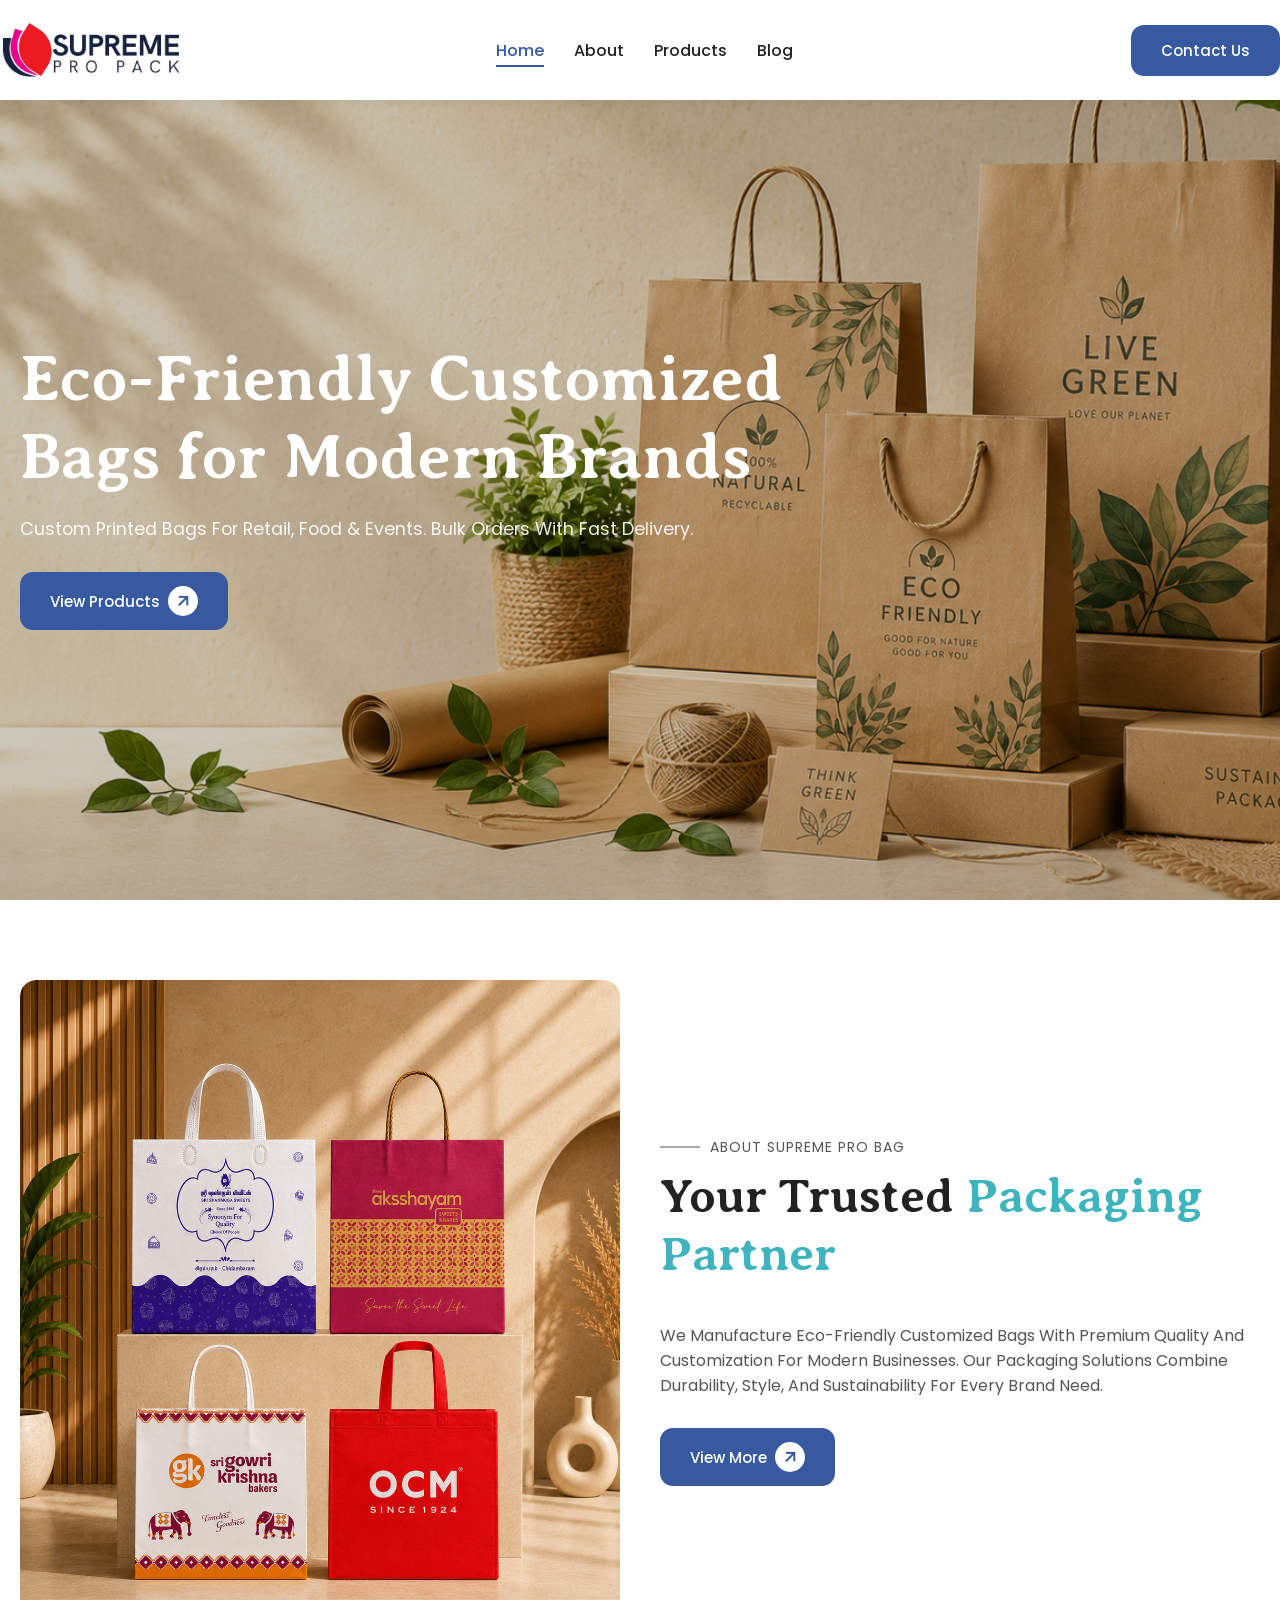
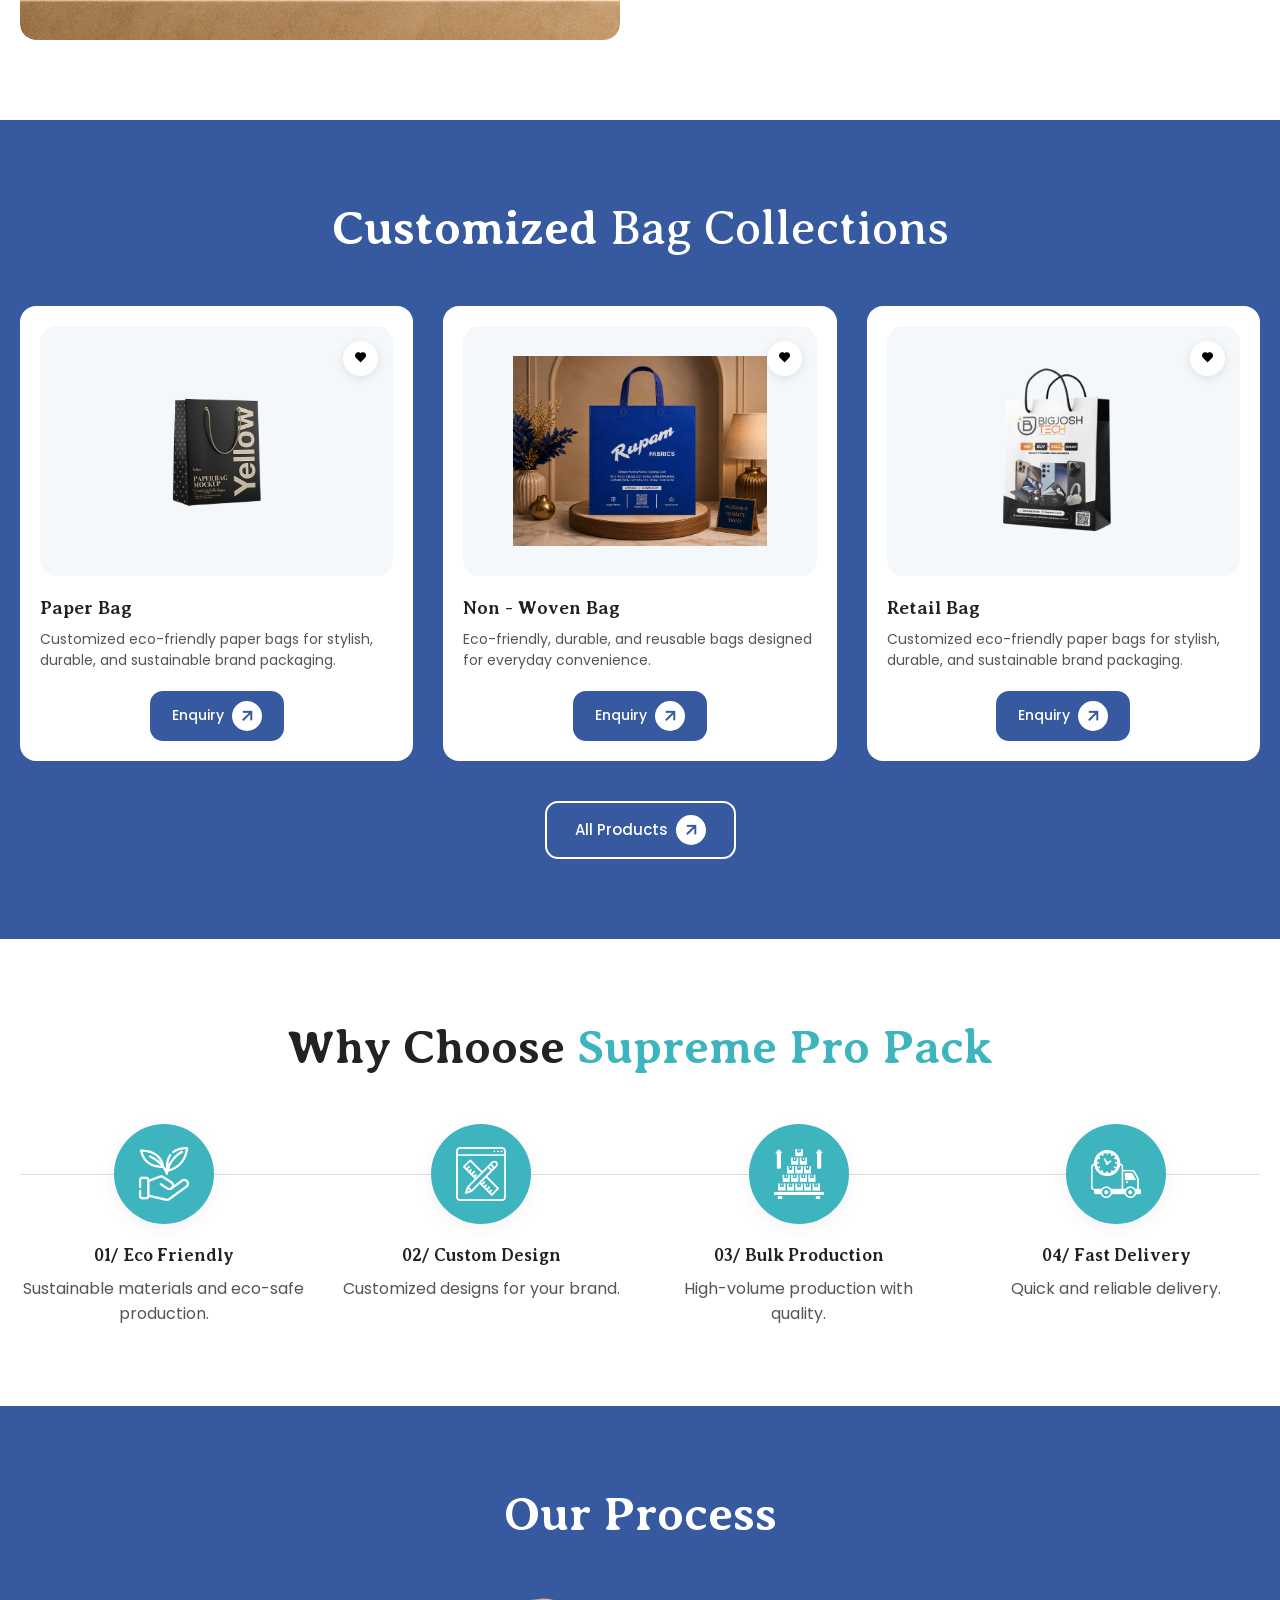
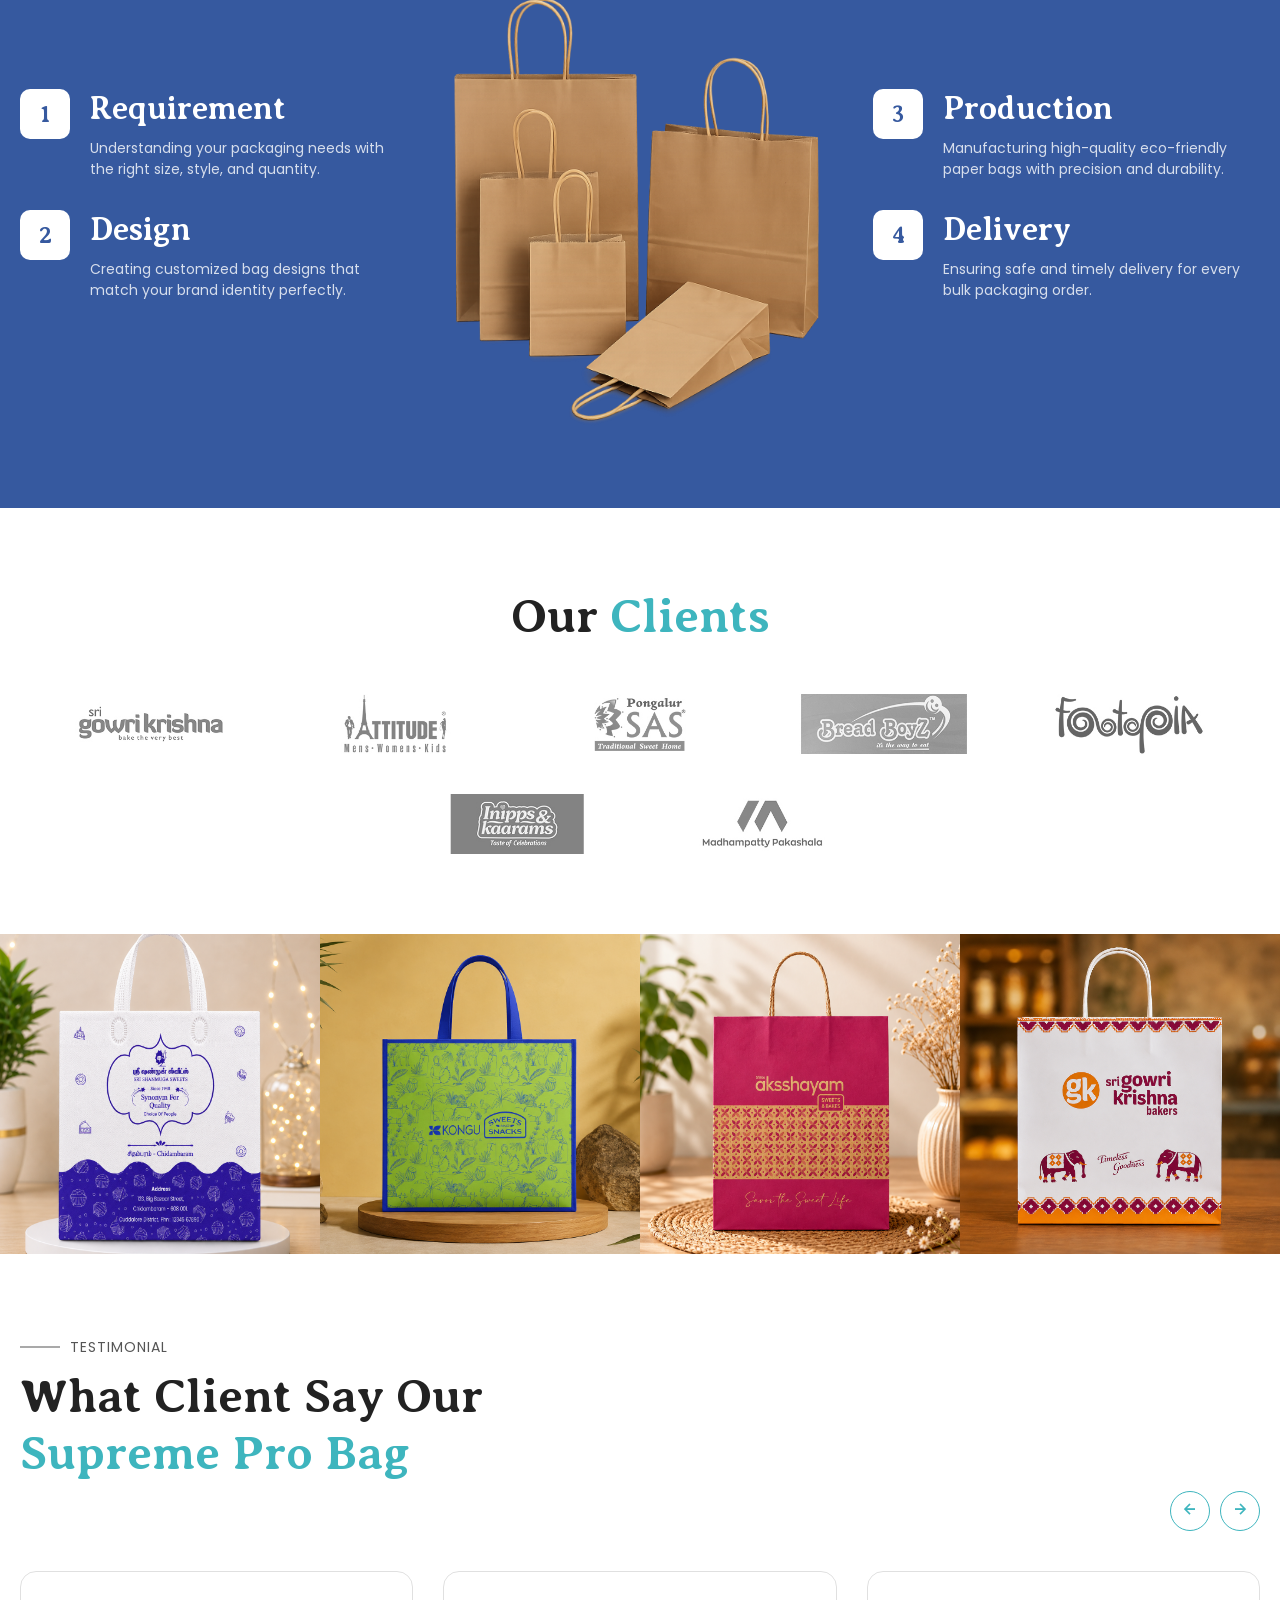
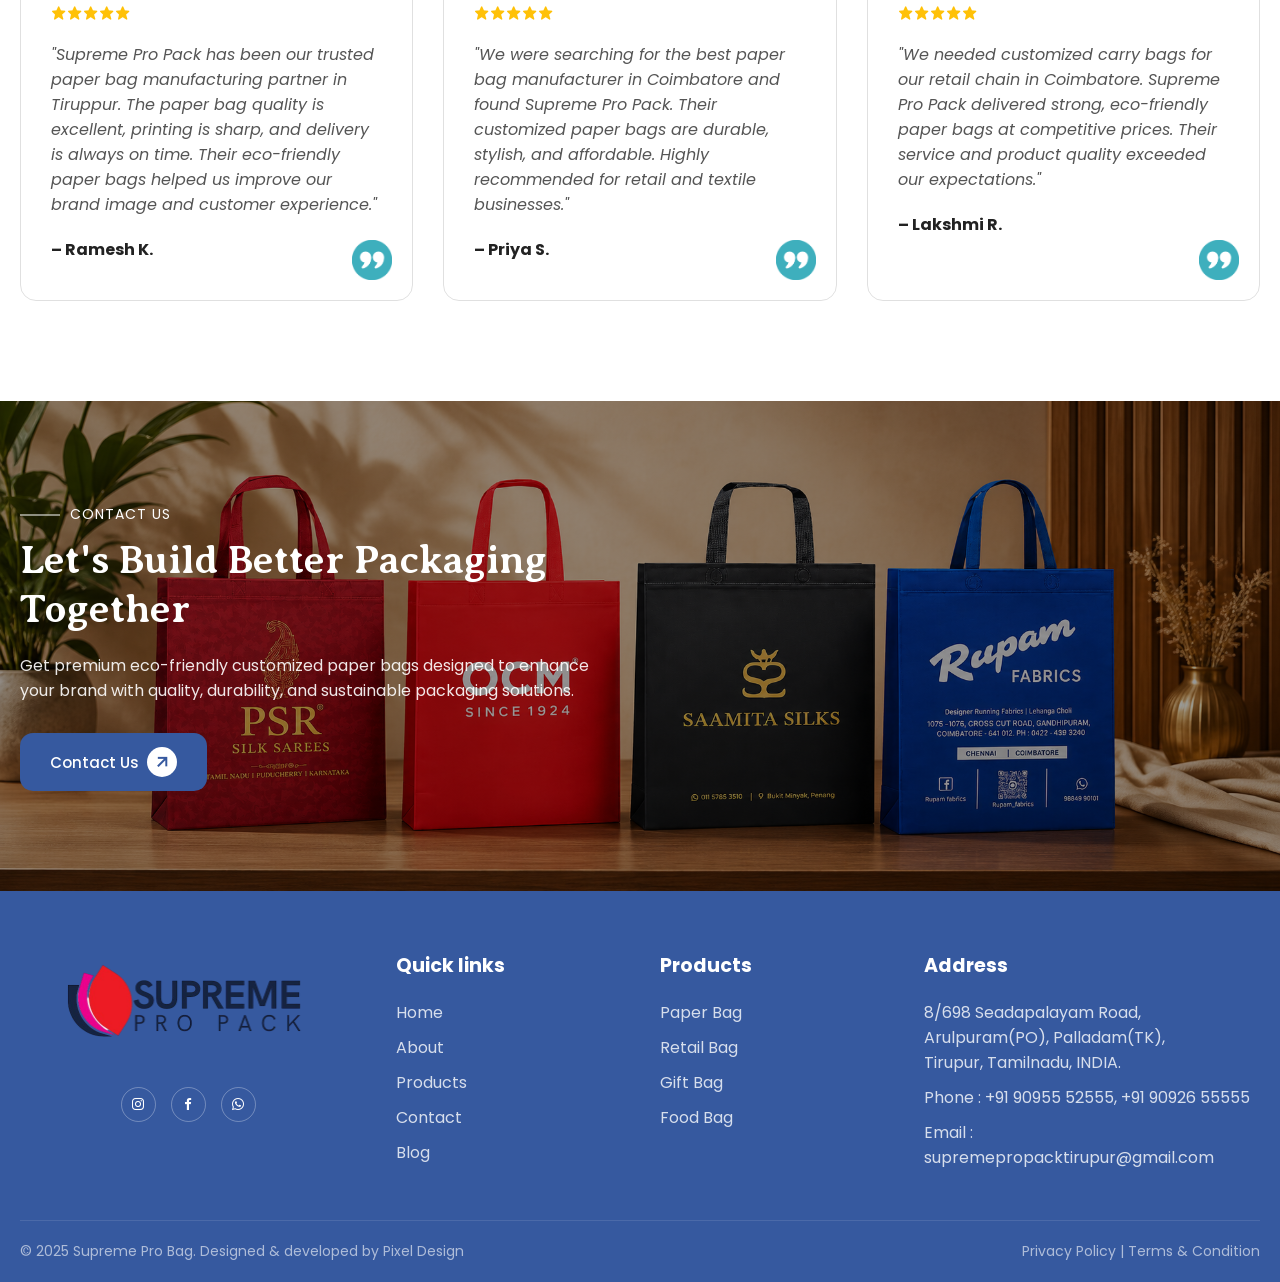
<file: index.html>
<!DOCTYPE html>
<html lang="en">
<head>
    <meta charset="UTF-8">
    <meta name="viewport" content="width=device-width, initial-scale=1.0">
    <meta name="description" content="Supreme Pro Pack - Eco-Friendly Customized Bags for Modern Brands.">
    <title>Supreme Pro Pack | Custom Eco-Friendly Bags</title>
    
    <!-- Google Fonts -->
    <link rel="preconnect" href="https://fonts.googleapis.com">
    <link rel="preconnect" href="https://fonts.gstatic.com" crossorigin>
    <link href="https://fonts.googleapis.com/css2?family=Averia+Serif+Libre:ital,wght@0,300;0,400;0,700;1,300;1,400;1,700&family=Poppins:ital,wght@0,300;0,400;0,500;0,600;0,700;display=swap" rel="stylesheet">
    
    <!-- Swiper CSS -->
    <link rel="stylesheet" href="https://cdn.jsdelivr.net/npm/swiper@11/swiper-bundle.min.css" />
    
    <!-- BoxIcons for icons -->
    <link href='https://unpkg.com/boxicons@2.1.4/css/boxicons.min.css' rel='stylesheet'>
    
    <!-- Global CSS -->
    <link rel="stylesheet" href="css/style.css">
</head>
<body>
    <!-- Header -->
    <header class="header">
        <div class="container header__inner">
            <a href="index.html" class="logo">
                <img src="assets/img/new/supreme-logo.png" alt="Supreme Pro Pack">
            </a>
            
            <nav class="nav">
                <ul class="nav__list">
                    <li><a href="index.html" class="nav__link active">Home</a></li>
                    <li><a href="about.html" class="nav__link">About</a></li>
                    <li><a href="products.html" class="nav__link">Products</a></li>
                    <li><a href="#" class="nav__link">Blog</a></li>
                    <li><a class="nav__link nav__list_mb" href="contact.html">Contact</a></li>
                </ul>
            </nav>
            
            <a href="contact.html" class="btn btn--primary header__btn">Contact Us</a>
            
            <button class="mobile-toggle" aria-label="Toggle menu">
                <i class='bx bx-menu'></i>
            </button>
        </div>
    </header>

    <main>
        <!-- Hero Section -->
        <section class="hero" class="hero bg-hero">
            <div class="container">
                <div class="hero__content">
                    <h1 class="hero__title">Eco-Friendly Customized Bags for Modern Brands</h1>
                    <p class="hero__subtitle">Custom Printed Bags For Retail, Food & Events. Bulk Orders With Fast Delivery.</p>
                    <a href="products.html" class="btn btn--primary">View Products <i class='bx bx-right-arrow-alt'></i></a>
                </div>
            </div>
        </section>

        <!-- About Section -->
        <section class="about section-padding">
            <div class="container about__inner">
                <div class="about__image-wrapper">
                    <img src="assets/img/new/About image.png" alt="About Supreme Pro Pack" class="about__img">
                    <!-- <div class="about__badge">
                        <span class="badge__number">20+</span>
                        <span class="badge__text">Years of<br>Experience</span>
                    </div> -->
                </div>
                <div class="about__content">
                    <div class="section-heading">
                        <span class="section-subtitle">About Supreme Pro Bag</span>
                        <h2 class="section-title">Your Trusted <span class="text-secondary">Packaging Partner</span></h2>
                    </div>
                    <p class="about__text">We Manufacture Eco-Friendly Customized Bags With Premium Quality And Customization For Modern Businesses. Our Packaging Solutions Combine Durability, Style, And Sustainability For Every Brand Need.</p>
                    <a href="about.html" class="btn btn--primary">View More <i class='bx bx-right-arrow-alt'></i></a>
                </div>
            </div>
        </section>

        <!-- Collections Section -->
        <section class="collections section-padding bg-primary">
            <div class="container">
                <div class="section-heading section-heading--center section-heading--light">
                    <h2 class="section-title">Customized <span class="text-white fw-light">Bag Collections</span></h2>
                </div>
                
                <div class="collections__grid">
                    <!-- Card 1 -->
                    <div class="collection-card">
                        <div class="collection-card__img-wrap">
                            <img src="assets/img/home-page/paper-bag.png" alt="Paper Bag">
                            <button class="wishlist-btn"><i class='bx bxs-heart' class='bx bxs-heart icon-heart'></i></button>
                        </div>
                        <div class="collection-card__content">
                            <h3>Paper Bag</h3>
                            <p>Customized eco-friendly paper bags for stylish, durable, and sustainable brand packaging.</p>
                            <!-- <a href="product-detail-paper-bags.html" class="collection-card__link"><i class='bx bx-right-arrow-alt'></i></a> -->
                        </div>
                        <a href="product-detail-paper-bags.html" class="btn btn--primary btn--sm">Enquiry <i class="bx bx-right-arrow-alt"></i></a>
                    </div>
                    
                    <!-- Card 2 -->
                    <div class="collection-card">
                        <div class="collection-card__img-wrap">
                            <img src="assets/img/new/RUPAM.png" alt="Event Bag">
                            <button class="wishlist-btn"><i class='bx bxs-heart' class='bx bxs-heart icon-heart'></i></button>
                        </div>
                        <div class="collection-card__content">
                            <h3>Non - Woven Bag</h3>
                            <p>Eco-friendly, durable, and reusable bags designed for everyday convenience.</p>
                            <!-- <a href="product-detail-non-woven-bags.html" class="collection-card__link"><i class='bx bx-right-arrow-alt'></i></a> -->
                        </div>
                        <a href="product-detail-non-woven-bags.html" class="btn btn--primary btn--sm">Enquiry <i class="bx bx-right-arrow-alt"></i></a>
                    </div>
                    
                    <!-- Card 3 -->
                    <div class="collection-card">
                        <div class="collection-card__img-wrap">
                            <img src="assets/img/home-page/retail-bag.png" alt="Retail Bag">
                            <button class="wishlist-btn"><i class='bx bxs-heart' class='bx bxs-heart icon-heart'></i></button>
                        </div>
                        <div class="collection-card__content">
                            <h3>Retail Bag</h3>
                            <p>Customized eco-friendly paper bags for stylish, durable, and sustainable brand packaging.</p>
                            <!-- <a href="product-detail-retail-bags.html" class="collection-card__link"><i class='bx bx-right-arrow-alt'></i></a> -->
                        </div>
                        <a href="product-detail-retail-bags.html" class="btn btn--primary btn--sm">Enquiry <i class="bx bx-right-arrow-alt"></i></a>
                    </div>
                </div>
                
                <div class="text-center mt-40">
                    <a href="products.html" class="btn btn--outline-light">All Products <i class='bx bx-right-arrow-alt'></i></a>
                </div>
            </div>
        </section>

        <!-- Why Choose Section -->
        <section class="why-choose section-padding">
            <div class="container">
                <div class="section-heading section-heading--center">
                    <h2 class="section-title">Why Choose <span class="text-secondary">Supreme Pro Pack</span></h2>
                </div>
                
                <div class="features-grid">
                    <div class="feature-item">
                        <div class="feature-item__icon">
                            <img src="assets/img/home-page/eco-friendly.png" alt="Eco Friendly">
                        </div>
                        <h4 class="feature-item__title">01/ Eco Friendly</h4>
                        <p class="feature-item__text">Sustainable materials and eco-safe production.</p>
                    </div>
                    <div class="feature-item">
                        <div class="feature-item__icon">
                            <img src="assets/img/home-page/custom-design.png" alt="Custom Design">
                        </div>
                        <h4 class="feature-item__title">02/ Custom Design</h4>
                        <p class="feature-item__text">Customized designs for your brand.</p>
                    </div>
                    <div class="feature-item">
                        <div class="feature-item__icon">
                            <img src="assets/img/home-page/bulk-production.png" alt="Bulk Production">
                        </div>
                        <h4 class="feature-item__title">03/ Bulk Production</h4>
                        <p class="feature-item__text">High-volume production with quality.</p>
                    </div>
                    <div class="feature-item">
                        <div class="feature-item__icon">
                            <img src="assets/img/home-page/fast-delivery.png" alt="Fast Delivery">
                        </div>
                        <h4 class="feature-item__title">04/ Fast Delivery</h4>
                        <p class="feature-item__text">Quick and reliable delivery.</p>
                    </div>
                </div>
            </div>
        </section>

        <!-- Our Process Section -->
        <section class="process section-padding bg-primary">
            <div class="container">
                <div class="section-heading section-heading--center section-heading--light mb-50">
                    <h2 class="section-title">Our Process</h2>
                </div>
                
                <div class="process__layout">
                    <div class="process__col process__col--left">
                        <div class="process-step">
                            <div class="process-step__number">1</div>
                            <div class="process-step__content">
                                <h3>Requirement</h3>
                                <p>Understanding your packaging needs with the right size, style, and quantity.</p>
                            </div>
                        </div>
                        <div class="process-step">
                            <div class="process-step__number">2</div>
                            <div class="process-step__content">
                                <h3>Design</h3>
                                <p>Creating customized bag designs that match your brand identity perfectly.</p>
                            </div>
                        </div>
                    </div>
                    
                    <div class="process__col process__col--center">
                        <img src="assets/img/new/Our Process.png" alt="Our Process Bag" class="process__img">
                    </div>
                    
                    <div class="process__col process__col--right">
                        <div class="process-step">
                            <div class="process-step__number">3</div>
                            <div class="process-step__content">
                                <h3>Production</h3>
                                <p>Manufacturing high-quality eco-friendly paper bags with precision and durability.</p>
                            </div>
                        </div>
                        <div class="process-step">
                            <div class="process-step__number">4</div>
                            <div class="process-step__content">
                                <h3>Delivery</h3>
                                <p>Ensuring safe and timely delivery for every bulk packaging order.</p>
                            </div>
                        </div>
                    </div>
                </div>
            </div>
        </section>

        <!-- Clients Section -->
        <section class="clients section-padding">
            <div class="container">
                <div class="section-heading section-heading--center">
                    <h2 class="section-title">Our <span class="text-secondary">Clients</span></h2>
                </div>
                
                <div class="clients__grid">
                    <div class="client-logo"><img src="assets/img/home-page/sri-gowri-krishna-logo.jpg" alt="Sri Gowri Krishna"></div>
                    <div class="client-logo"><img src="assets/img/home-page/attitude-logo.jpg" alt="Attitude"></div>
                    <div class="client-logo"><img src="assets/img/home-page/pongalur-sas-logo.jpg" alt="Pongalur SAS"></div>
                    <div class="client-logo"><img src="assets/img/home-page/bread-boyz.jpg" alt="Bread Boyz"></div>
                    <div class="client-logo"><img src="assets/img/home-page/footopia-logo.jpg" alt="Footopia"></div>
                    <div class="client-logo"><img src="assets/img/home-page/inipps-kaarams-logo.jpg" alt="Inipps Kaarams"></div>
                    <div class="client-logo"><img src="assets/img/home-page/madhampatty-pakashala-logo.jpg" alt="Madhampatty Pakashala"></div>
                </div>
            </div>
        </section>

        <!-- Gallery Section -->
        <section class="gallery">
            <div class="swiper gallery-swiper">
                <div class="swiper-wrapper">
                    <div class="swiper-slide">
                        <img src="assets/img/new/shanmuga vilas.png" alt="Gallery Image 1" class="gallery__img">
                    </div>
                    <div class="swiper-slide">
                        <img src="assets/img/new/kongu image.png" alt="Gallery Image 2" class="gallery__img">
                    </div>
                    <div class="swiper-slide">
                        <img src="assets/img/new/aksyam.png" alt="Gallery Image 3" class="gallery__img">
                    </div>
                    <div class="swiper-slide">
                        <img src="assets/img/new/gowri krishna.png" alt="Gallery Image 4" class="gallery__img">
                    </div>
                    <div class="swiper-slide">
                        <img src="assets/img/new/SAS Mouck UP.png" alt="Gallery Image 1" class="gallery__img">
                    </div>
                    <div class="swiper-slide">
                        <img src="assets/img/new/anandhas Mouk up.png" alt="Gallery Image 2" class="gallery__img">
                    </div>
                    <div class="swiper-slide">
                        <img src="assets/img/new/RUPAM.png" alt="Gallery Image 3" class="gallery__img">
                    </div>
                    <div class="swiper-slide">
                        <img src="assets/img/new/PSR 2.png" alt="Gallery Image 4" class="gallery__img">
                    </div>
                    <div class="swiper-slide">
                        <img src="assets/img/new/ChatGPT Image Jun 20, 2026, 01_20_52 PM.png" alt="Gallery Image 4" class="gallery__img">
                    </div>
                    <div class="swiper-slide">
                        <img src="assets/img/new/ChatGPT Image Jun 20, 2026, 01_27_33 PM.png" alt="Gallery Image 4" class="gallery__img">
                    </div>
                    <div class="swiper-slide">
                        <img src="assets/img/new/ChatGPT Image Jun 20, 2026, 01_30_51 PM.png" alt="Gallery Image 4" class="gallery__img">
                    </div>
                    <div class="swiper-slide">
                        <img src="assets/img/new/ChatGPT Image Jun 20, 2026, 01_33_38 PM.png" alt="Gallery Image 4" class="gallery__img">
                    </div>
                    <div class="swiper-slide">
                        <img src="assets/img/new/ChatGPT Image Jun 20, 2026, 01_40_46 PM.png" alt="Gallery Image 4" class="gallery__img">
                    </div>
                </div>
            </div>
        </section>

        <!-- Testimonial Section -->
        <section class="testimonial section-padding">
            <div class="container">
                <div class="testimonial__header">
                    <div class="section-heading">
                        <span class="section-subtitle">Testimonial</span>
                        <h2 class="section-title">What Client Say Our<br><span class="text-secondary">Supreme Pro Bag</span></h2>
                    </div>
                    <div class="testimonial__nav">
                        <button class="swiper-button-prev-testi"><i class='bx bx-left-arrow-alt'></i></button>
                        <button class="swiper-button-next-testi"><i class='bx bx-right-arrow-alt'></i></button>
                    </div>
                </div>
                
                <div class="swiper testimonial-swiper">
                    <div class="swiper-wrapper">
                        <!-- Slide 1 -->
                        <div class="swiper-slide">
                            <div class="testimonial-card">
                                <div class="testimonial-card__stars">
                                    <i class='bx bxs-star'></i><i class='bx bxs-star'></i><i class='bx bxs-star'></i><i class='bx bxs-star'></i><i class='bx bxs-star'></i>
                                </div>
                                <p class="testimonial-card__text">"Supreme Pro Pack has been our trusted paper bag manufacturing partner in Tiruppur. The paper bag quality is excellent, printing is sharp, and delivery is always on time. Their eco-friendly paper bags helped us improve our brand image and customer experience."</p>
                                <h4 class="testimonial-card__name">– Ramesh K.</h4>
                                <img src="assets/img/home-page/quotes-img.png" alt="Quote" class="testimonial-card__quote">
                            </div>
                        </div>
                        <!-- Slide 2 -->
                        <div class="swiper-slide">
                            <div class="testimonial-card">
                                <div class="testimonial-card__stars">
                                    <i class='bx bxs-star'></i><i class='bx bxs-star'></i><i class='bx bxs-star'></i><i class='bx bxs-star'></i><i class='bx bxs-star'></i>
                                </div>
                                <p class="testimonial-card__text">"We were searching for the best paper bag manufacturer in Coimbatore and found Supreme Pro Pack. Their customized paper bags are durable, stylish, and affordable. Highly recommended for retail and textile businesses."</p>
                                <h4 class="testimonial-card__name">– Priya S.</h4>
                                <img src="assets/img/home-page/quotes-img.png" alt="Quote" class="testimonial-card__quote">
                            </div>
                        </div>
                        <!-- Slide 3 -->
                        <div class="swiper-slide">
                            <div class="testimonial-card">
                                <div class="testimonial-card__stars">
                                    <i class='bx bxs-star'></i><i class='bx bxs-star'></i><i class='bx bxs-star'></i><i class='bx bxs-star'></i><i class='bx bxs-star'></i>
                                </div>
                                <p class="testimonial-card__text">"We needed customized carry bags for our retail chain in Coimbatore. Supreme Pro Pack delivered strong, eco-friendly paper bags at competitive prices. Their service and product quality exceeded our expectations."</p>
                                <h4 class="testimonial-card__name">– Lakshmi R.</h4>
                                <img src="assets/img/home-page/quotes-img.png" alt="Quote" class="testimonial-card__quote">
                            </div>
                        </div>
                        <!-- Slide 4 -->
                        <div class="swiper-slide">
                            <div class="testimonial-card">
                                <div class="testimonial-card__stars">
                                    <i class='bx bxs-star'></i><i class='bx bxs-star'></i><i class='bx bxs-star'></i><i class='bx bxs-star'></i><i class='bx bxs-star'></i>
                                </div>
                                <p class="testimonial-card__text">"Professional service and excellent finishing quality. Supreme Pro Pack has become our first choice for branded paper bags in Tiruppur. The bags are durable and perfect for our business needs."</p>
                                <h4 class="testimonial-card__name">– Karthik V.</h4>
                                <img src="assets/img/home-page/quotes-img.png" alt="Quote" class="testimonial-card__quote">
                            </div>
                        </div>
                        <!-- Slide 4 -->
                        <div class="swiper-slide">
                            <div class="testimonial-card">
                                <div class="testimonial-card__stars">
                                    <i class='bx bxs-star'></i><i class='bx bxs-star'></i><i class='bx bxs-star'></i><i class='bx bxs-star'></i><i class='bx bxs-star'></i>
                                </div>
                                <p class="testimonial-card__text">"Supreme Pro Pack offers high-quality customized paper bags with quick turnaround time. We appreciate their commitment to eco-friendly packaging solutions for businesses in Coimbatore."</p>
                                <h4 class="testimonial-card__name">– Divya N.</h4>
                                <img src="assets/img/home-page/quotes-img.png" alt="Quote" class="testimonial-card__quote">
                            </div>
                        </div>
                    </div>
                </div>
            </div>
        </section>

        <!-- CTA / Pre-Footer Section -->
        <section class="cta">
            <div class="container cta__inner">
                <div class="cta__content">
                    <span class="section-subtitle section-subtitle--light">Contact Us</span>
                    <h2 class="cta__title">Let's Build Better Packaging Together</h2>
                    <p class="cta__text">Get premium eco-friendly customized paper bags designed to enhance your brand with quality, durability, and sustainable packaging solutions.</p>
                    <a href="contact.html" class="btn btn--primary">Contact Us <i class='bx bx-right-arrow-alt'></i></a>
                </div>
            </div>
        </section>
    </main>

    <!-- Footer -->
    <footer class="footer">
        <div class="container footer__top">
            <div class="footer__col">
                <a href="index.html" class="footer__logo">
                    <img src="assets/img/new/supreme-logo.png" alt="Supreme Pro Pack">
                </a>
                <div class="footer__socials">
                    <a href="#"><i class='bx bxl-instagram'></i></a>
                    <a href="#"><i class='bx bxl-facebook'></i></a>
                    <a href="https://wa.me/9092655555" target="_blank"><i class='bx bxl-whatsapp'></i></a>
                </div>
            </div>
            
            <div class="footer__col">
                <h4 class="footer__title">Quick links</h4>
                <ul class="footer__links">
                    <li><a href="index.html">Home</a></li>
                    <li><a href="about.html">About</a></li>
                    <li><a href="products.html">Products</a></li>
                    <li><a href="contact.html">Contact</a></li>
                    <li><a href="#">Blog</a></li>
                </ul>
            </div>
            
                        <div class="footer__col">
                <h4 class="footer__title">Products</h4>
                <ul class="footer__links">
                    <li><a href="product-detail-paper-bags.html">Paper Bag</a></li>
                    <li><a href="product-detail-retail-bags.html">Retail Bag</a></li>
                    <li><a href="product-detail-gift-bags.html">Gift Bag</a></li>
                    <li><a href="product-detail-food-bags.html">Food Bag</a></li>
                </ul>
            </div>
            
            <div class="footer__col">
                <h4 class="footer__title">Address</h4>
                <p class="footer__address">8/698 Seadapalayam Road,<br>Arulpuram(PO), Palladam(TK),<br>Tirupur, Tamilnadu, INDIA.</p>
                <p class="footer__contact">Phone : +91 90955 52555, +91 90926 55555</p>
                <p class="footer__contact">Email : supremepropacktirupur@gmail.com</p>
            </div>
        </div>
        
        <div class="container">
            <div class="footer__bottom">
                <p>&copy; 2025 Supreme Pro Bag. Designed & developed by Pixel Design</p>
                <div class="footer__bottom-links">
                    <a href="#">Privacy Policy</a> | <a href="#">Terms & Condition</a>
                </div>
            </div>
        </div>
    </footer>

    <!-- Swiper JS -->
    <script src="https://cdn.jsdelivr.net/npm/swiper@11/swiper-bundle.min.js"></script>
    
    <!-- Custom JS -->
    <script src="js/app.js"></script>
</body>
</html>
</file>
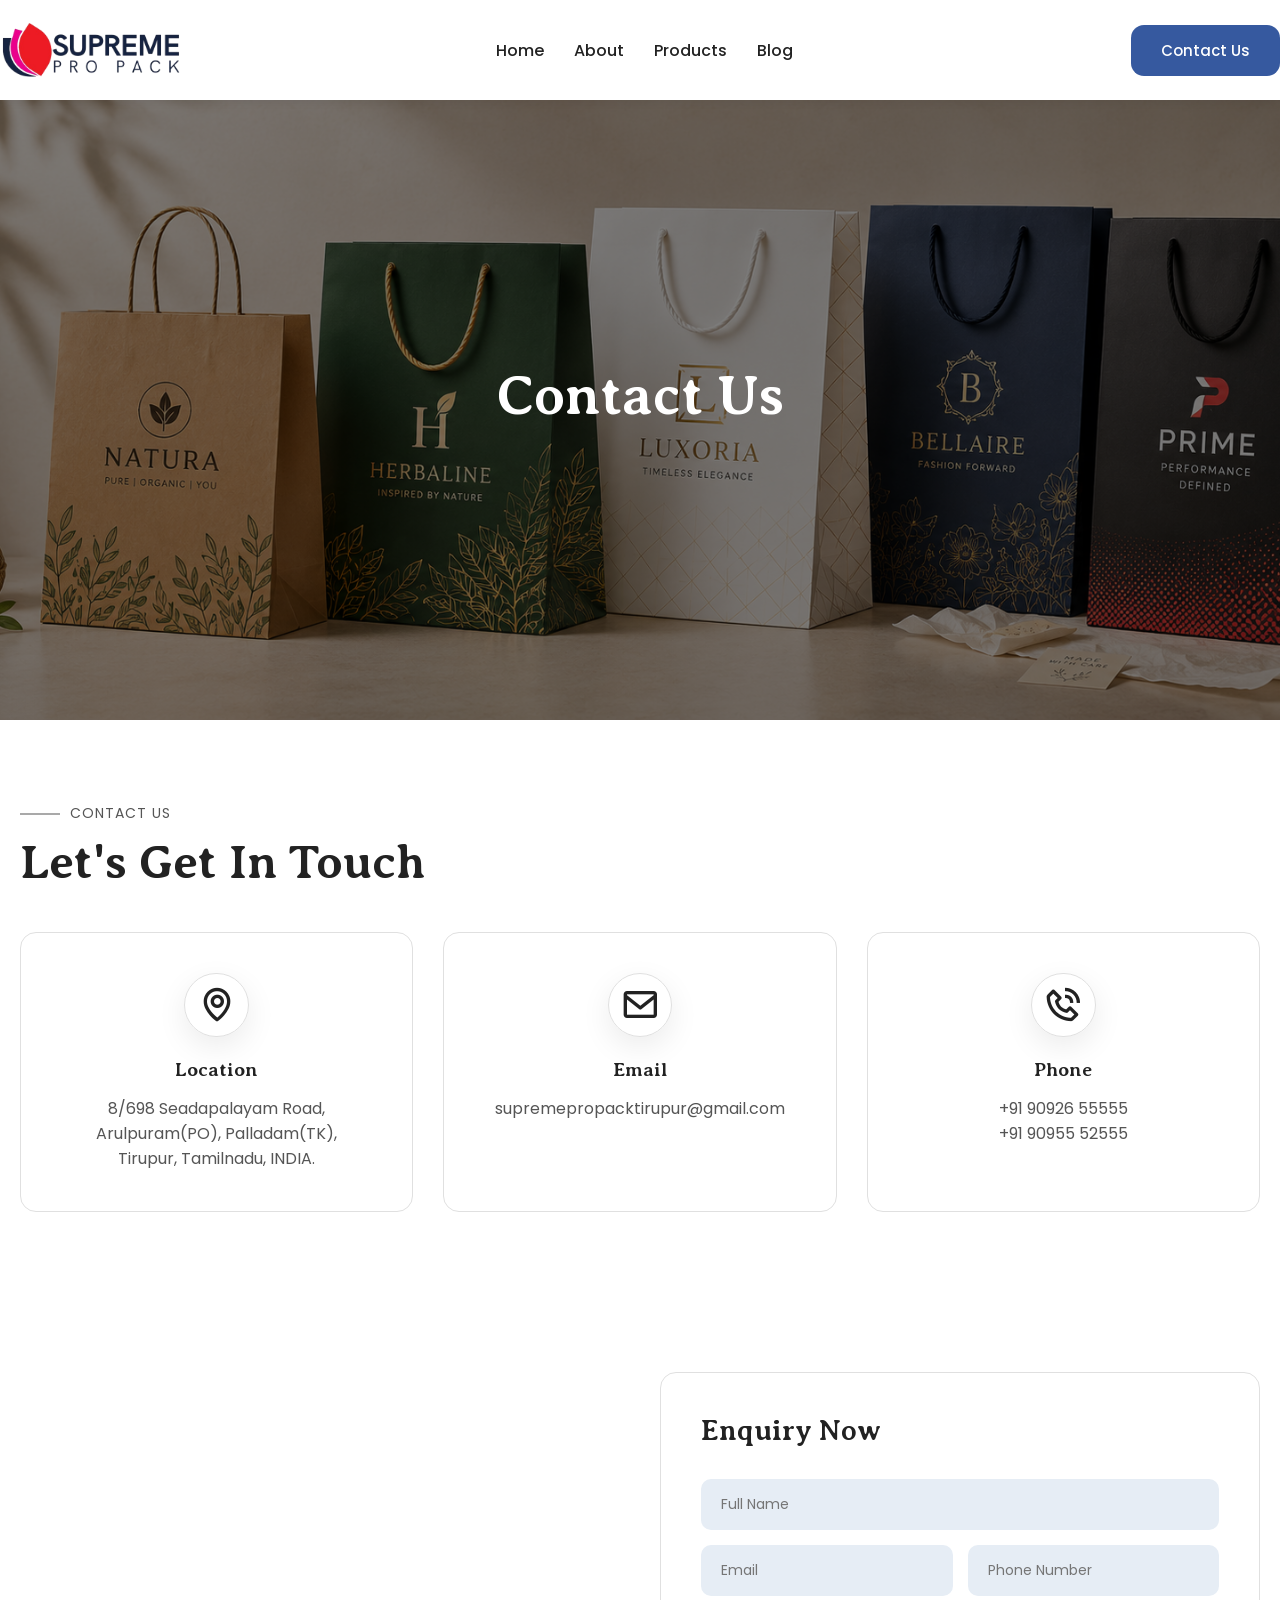
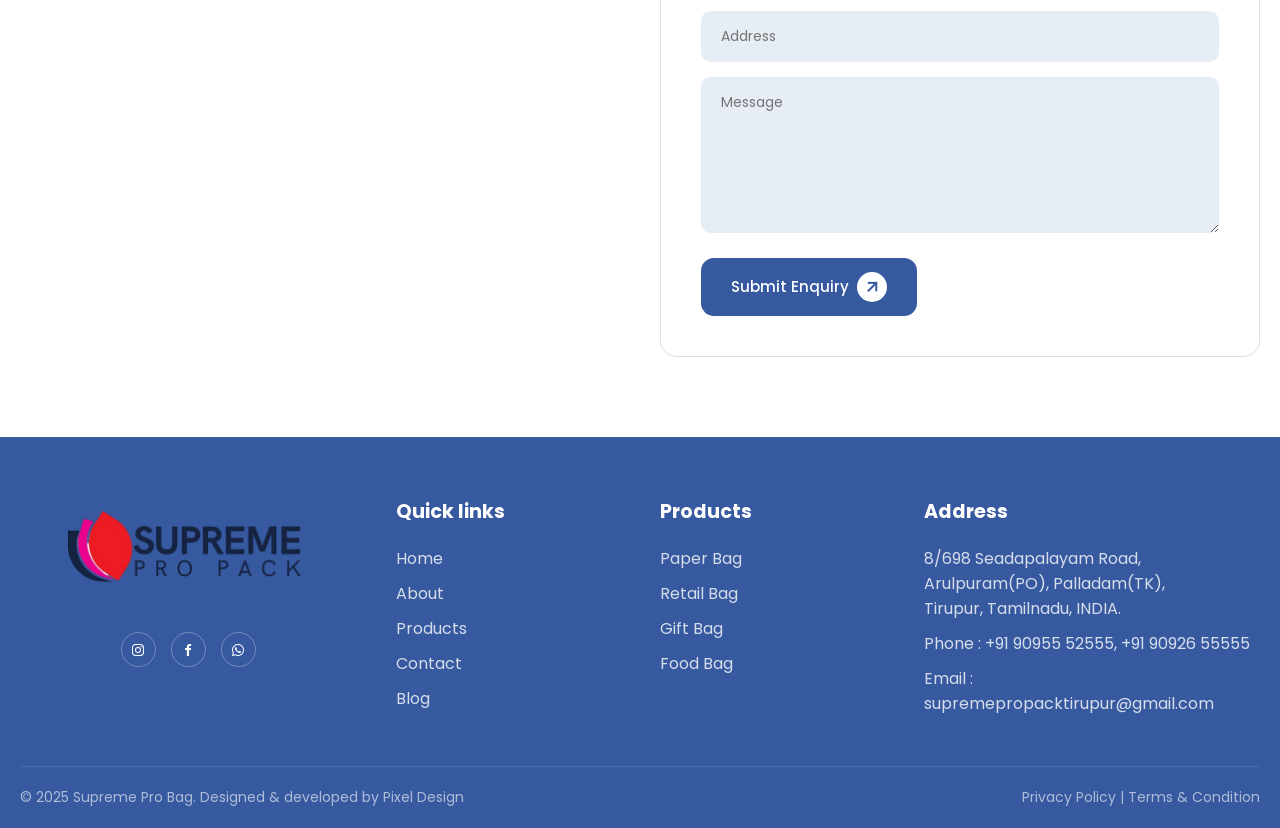
<file: contact.html>
<!DOCTYPE html>
<html lang="en">
<head>
    <meta charset="UTF-8">
    <meta name="viewport" content="width=device-width, initial-scale=1.0">
    <meta name="description" content="Contact Supreme Pro Pack - Let's Get In Touch">
    <title>Supreme Pro Pack | Contact Us</title>
    
    <!-- Google Fonts -->
    <link rel="preconnect" href="https://fonts.googleapis.com">
    <link rel="preconnect" href="https://fonts.gstatic.com" crossorigin>
    <link href="https://fonts.googleapis.com/css2?family=Averia+Serif+Libre:ital,wght@0,300;0,400;0,700;1,300;1,400;1,700&family=Poppins:ital,wght@0,300;0,400;0,500;0,600;0,700;display=swap" rel="stylesheet">
    
    <!-- Swiper CSS -->
    <link rel="stylesheet" href="https://cdn.jsdelivr.net/npm/swiper@11/swiper-bundle.min.css" />
    
    <!-- BoxIcons for icons -->
    <link href='https://unpkg.com/boxicons@2.1.4/css/boxicons.min.css' rel='stylesheet'>
    
    <!-- Global CSS -->
    <link rel="stylesheet" href="css/style.css">
</head>
<body>
    <!-- Header -->
    <header class="header">
        <div class="container header__inner">
            <a href="index.html" class="logo">
                <img src="assets/img/new/supreme-logo.png" alt="Supreme Pro Pack">
            </a>
            
            <nav class="nav">
                <ul class="nav__list">
                    <li><a href="index.html" class="nav__link">Home</a></li>
                    <li><a href="about.html" class="nav__link">About</a></li>
                    <li><a href="products.html" class="nav__link">Products</a></li>
                    <li><a href="#" class="nav__link">Blog</a></li>
                    <li><a class="nav__link nav__list_mb" href="contact.html">Contact</a></li>
                </ul>
            </nav>
            
            <a href="contact.html" class="btn btn--primary header__btn">Contact Us</a>
            
            <button class="mobile-toggle" aria-label="Toggle menu">
                <i class='bx bx-menu'></i>
            </button>
        </div>
    </header>

    <main>
        <!-- Contact Hero -->
        <section class="page-header" class="page-header bg-product-header">
            <div class="container">
                <h1 class="page-header__title">Contact Us</h1>
            </div>
        </section>

        <!-- Contact Info Section -->
        <section class="section-padding">
            <div class="container">
                <span class="section-subtitle">Contact Us</span>
                <h2 class="section-title">Let's Get In Touch</h2>
                
                <div class="contact-cards">
                    <div class="contact-card">
                        <div class="contact-card__icon">
                            <i class='bx bx-map'></i>
                        </div>
                        <h4>Location</h4>
                        <p>8/698 Seadapalayam Road,<br>Arulpuram(PO), Palladam(TK),<br>Tirupur, Tamilnadu, INDIA.</p>
                    </div>
                    
                    <div class="contact-card">
                        <div class="contact-card__icon">
                            <i class='bx bx-envelope'></i>
                        </div>
                        <h4>Email</h4>
                        <p>supremepropacktirupur@gmail.com</p>
                    </div>
                    
                    <div class="contact-card">
                        <div class="contact-card__icon">
                            <i class='bx bx-phone-call'></i>
                        </div>
                        <h4>Phone</h4>
                        <p>+91 90926 55555<br>+91 90955 52555</p>
                    </div>
                </div>
            </div>
        </section>

        <!-- Contact Layout (Map & Form) -->
        <section class="section-padding" class="section-padding pt-0">
            <div class="container">
                <div class="contact-layout">
                    <!-- Map -->
                    <div class="contact-map">
                        <iframe src="https://www.google.com/maps/embed?pb=!1m18!1m12!1m3!1d157859.4846367178!2d77.3416314961115!3d10.966171707180994!2m3!1f0!2f0!3f0!3m2!1i1024!2i768!4f13.1!3m3!1m2!1s0x3ba9a90021b524f9%3A0x3e6d5a0e0bef2e2a!2sSupreme%20Pro%20Pack!5e1!3m2!1sen!2sin!4v1782727693493!5m2!1sen!2sin" allowfullscreen="" loading="lazy" referrerpolicy="strict-origin-when-cross-origin"></iframe>
                    </div>
                    
                    <!-- Form -->
                    <div class="contact-form-wrapper">
                        <h3>Enquiry Now</h3>
                        <form class="enquiry-form">
                            <input type="text" class="form-control" placeholder="Full Name" required>
                            <div class="form-row">
                                <input type="email" class="form-control" placeholder="Email" required>
                                <input type="tel" class="form-control" placeholder="Phone Number" required>
                            </div>
                            <input type="text" class="form-control" placeholder="Address" required>
                            <textarea class="form-control" rows="6" placeholder="Message" required></textarea>
                            <button type="button" class="btn btn--primary">Submit Enquiry <i class='bx bx-right-arrow-alt'></i></button>
                        </form>
                    </div>
                </div>
            </div>
        </section>

    </main>

    <!-- Footer -->
    <footer class="footer">
        <div class="container footer__top">
            <div class="footer__col">
                <a href="index.html" class="footer__logo">
                    <img src="assets/img/new/supreme-logo.png" alt="Supreme Pro Pack">
                </a>
                <div class="footer__socials">
                    <a href="#"><i class='bx bxl-instagram'></i></a>
                    <a href="#"><i class='bx bxl-facebook'></i></a>
                    <a href="https://wa.me/9092655555" target="_blank"><i class='bx bxl-whatsapp'></i></a>
                </div>
            </div>
            
            <div class="footer__col">
                <h4 class="footer__title">Quick links</h4>
                <ul class="footer__links">
                    <li><a href="index.html">Home</a></li>
                    <li><a href="about.html">About</a></li>
                    <li><a href="products.html">Products</a></li>
                    <li><a href="contact.html">Contact</a></li>
                    <li><a href="#">Blog</a></li>
                </ul>
            </div>
            
                        <div class="footer__col">
                <h4 class="footer__title">Products</h4>
                <ul class="footer__links">
                    <li><a href="product-detail-paper-bags.html">Paper Bag</a></li>
                    <li><a href="product-detail-retail-bags.html">Retail Bag</a></li>
                    <li><a href="product-detail-gift-bags.html">Gift Bag</a></li>
                    <li><a href="product-detail-food-bags.html">Food Bag</a></li>
                </ul>
            </div>
            
            <div class="footer__col">
                <h4 class="footer__title">Address</h4>
                <p class="footer__address">8/698 Seadapalayam Road,<br>Arulpuram(PO), Palladam(TK),<br>Tirupur, Tamilnadu, INDIA.</p>
                <p class="footer__contact">Phone : +91 90955 52555, +91 90926 55555</p>
                <p class="footer__contact">Email : supremepropacktirupur@gmail.com</p>
            </div>
        </div>
        
        <div class="container">
            <div class="footer__bottom">
                <p>&copy; 2025 Supreme Pro Bag. Designed & developed by Pixel Design</p>
                <div class="footer__bottom-links">
                    <a href="#">Privacy Policy</a> | <a href="#">Terms & Condition</a>
                </div>
            </div>
        </div>
    </footer>

    <!-- Swiper JS -->
    <script src="https://cdn.jsdelivr.net/npm/swiper@11/swiper-bundle.min.js"></script>
    
    <!-- Custom JS -->
    <script src="js/app.js"></script>
</body>
</html>
</file>
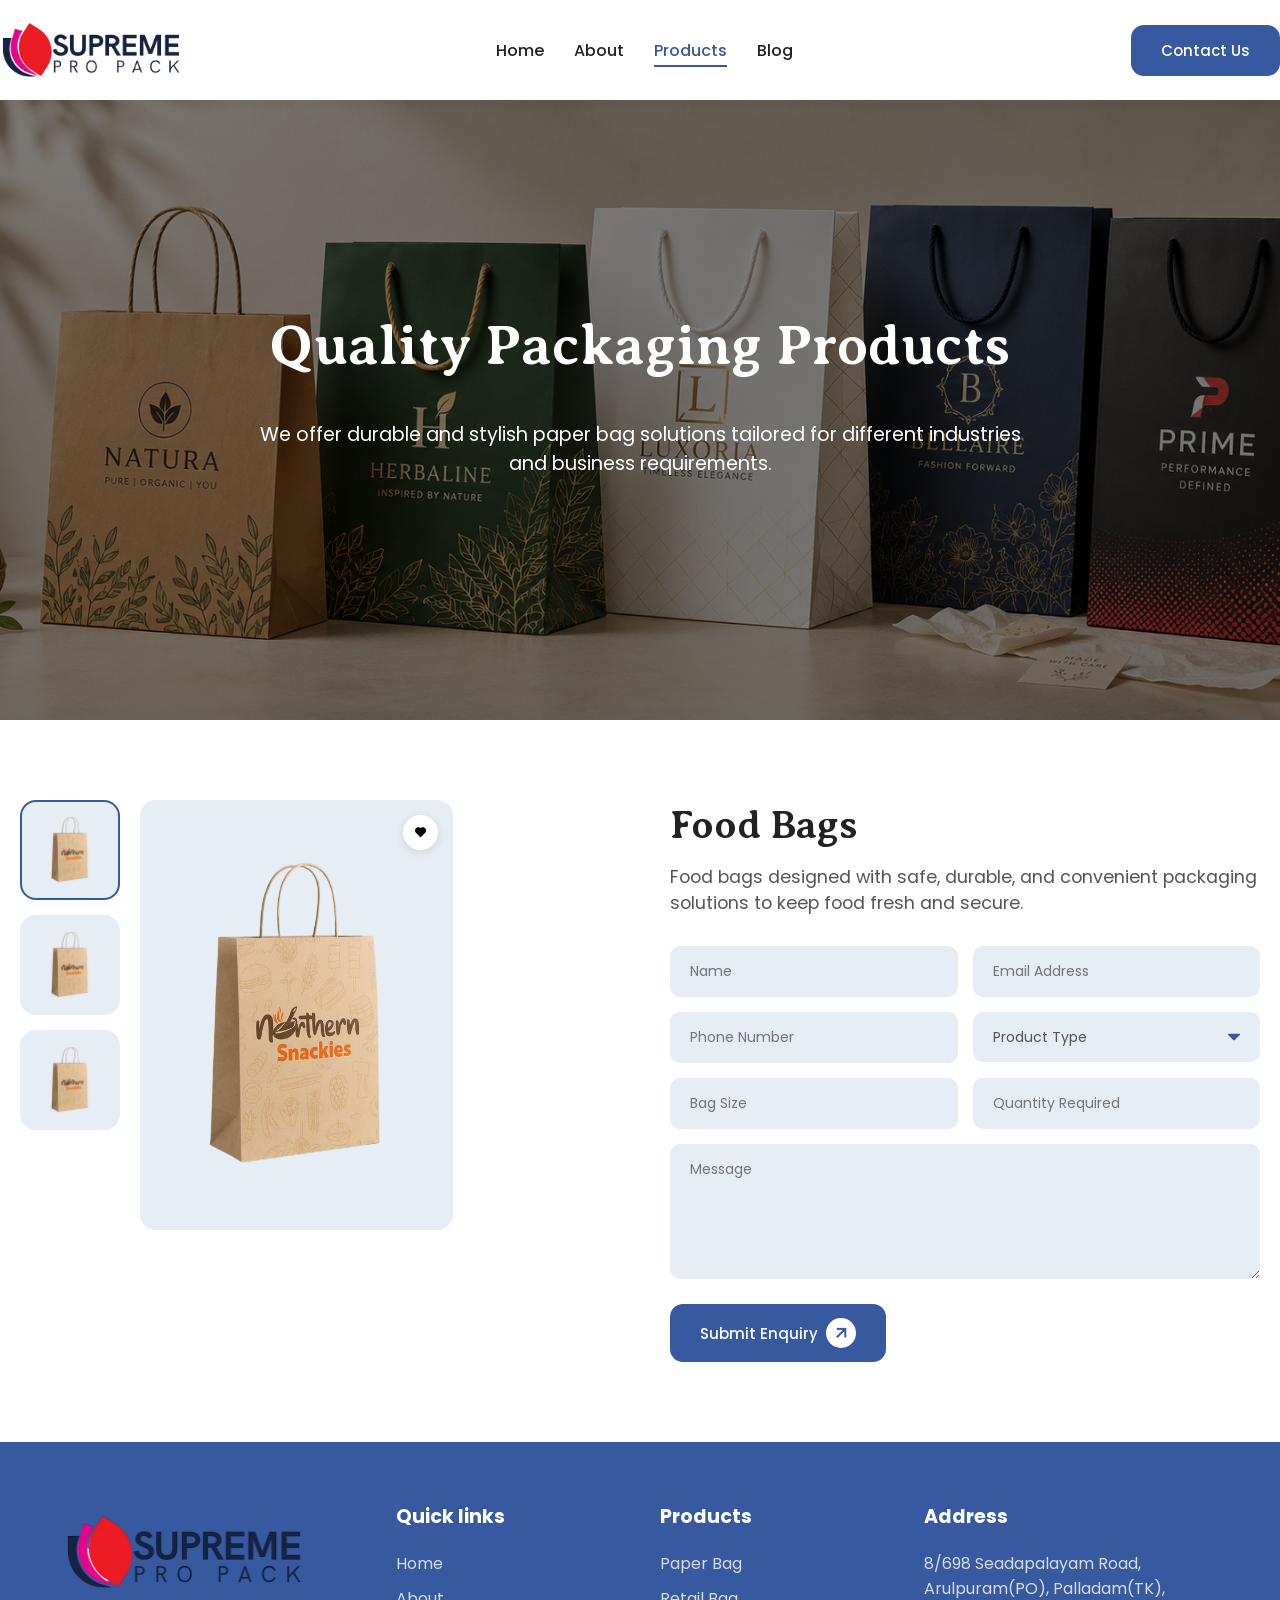
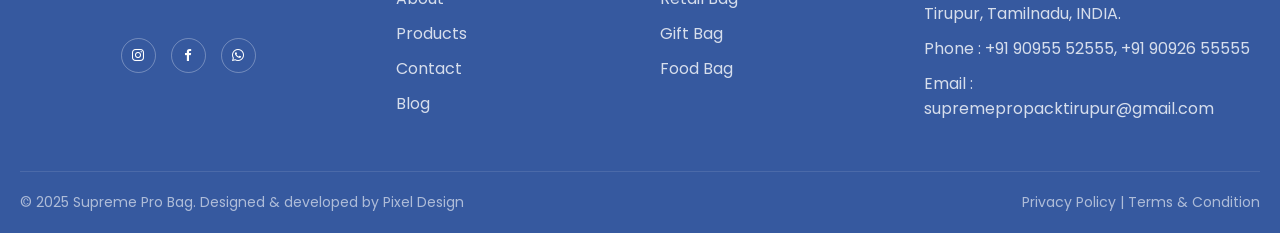
<file: product-detail-food-bags.html>
<!DOCTYPE html>
<html lang="en">
<head>
    <meta charset="UTF-8">
    <meta name="viewport" content="width=device-width, initial-scale=1.0">
    <meta name="description" content="Supreme Pro Pack - Product Details">
    <title>Supreme Pro Pack | Product Detail</title>
    
    <!-- Google Fonts -->
    <link rel="preconnect" href="https://fonts.googleapis.com">
    <link rel="preconnect" href="https://fonts.gstatic.com" crossorigin>
    <link href="https://fonts.googleapis.com/css2?family=Averia+Serif+Libre:ital,wght@0,300;0,400;0,700;1,300;1,400;1,700&family=Poppins:ital,wght@0,300;0,400;0,500;0,600;0,700;display=swap" rel="stylesheet">
    
    <!-- Swiper CSS -->
    <link rel="stylesheet" href="https://cdn.jsdelivr.net/npm/swiper@11/swiper-bundle.min.css" />
    
    <!-- BoxIcons for icons -->
    <link href='https://unpkg.com/boxicons@2.1.4/css/boxicons.min.css' rel='stylesheet'>
    
    <!-- Global CSS -->
    <link rel="stylesheet" href="css/style.css">
</head>
<body>
    <!-- Header -->
    <header class="header">
        <div class="container header__inner">
            <a href="index.html" class="logo">
                <img src="assets/img/new/supreme-logo.png" alt="Supreme Pro Pack">
            </a>
            
            <nav class="nav">
                <ul class="nav__list">
                    <li><a href="index.html" class="nav__link">Home</a></li>
                    <li><a href="about.html" class="nav__link">About</a></li>
                    <li><a href="products.html" class="nav__link active">Products</a></li>
                    <li><a href="#" class="nav__link">Blog</a></li>
                    <li><a class="nav__link nav__list_mb" href="contact.html">Contact</a></li>
                </ul>
            </nav>
            
            <a href="contact.html" class="btn btn--primary header__btn">Contact Us</a>
            
            <button class="mobile-toggle" aria-label="Toggle menu">
                <i class='bx bx-menu'></i>
            </button>
        </div>
    </header>

    <main>
        <!-- Page Header -->
        <section class="page-header" class="page-header bg-product-header">
            <div class="container">
                <h1 class="page-header__title">Quality Packaging Products</h1>
                <p class="page-header__subtitle mt-40">We offer durable and stylish paper bag solutions tailored for different industries<br>and business requirements.</p>
            </div>
        </section>

        <!-- Product Detail Section -->
        <section class="product-detail section-padding">
            <div class="container">
                <div class="product-detail__grid">
                    
                    <!-- Left: Gallery -->
                    <div class="product-gallery">
                        <div class="product-gallery__thumbnails">
                            <div class="product-gallery__thumb active">
                                <img src="assets/img/home-page/our-process.png" alt="Food Bags Thumbnail 1">
                            </div>
                            <div class="product-gallery__thumb">
                                <img src="assets/img/home-page/our-process.png" alt="Food Bags Thumbnail 2">
                            </div>
                            <div class="product-gallery__thumb">
                                <img src="assets/img/home-page/our-process.png" alt="Food Bags Thumbnail 3">
                            </div>
                        </div>
                        <div class="product-gallery__main">
                            <button class="wishlist-btn"><i class='bx bxs-heart' class='bx bxs-heart icon-heart'></i></button>
                            <img src="assets/img/home-page/our-process.png" alt="Food Bags Main">
                        </div>
                    </div>
                    
                    <!-- Right: Info & Form -->
                    <div class="product-info">
                        <h2 class="product-info__title">Food Bags</h2>
                        <p class="product-info__desc">Food bags designed with safe, durable, and convenient packaging solutions to keep food fresh and secure.</p>
                        
                        <form class="enquiry-form">
                            <div class="form-row">
                                <input type="text" class="form-control" placeholder="Name" required>
                                <input type="email" class="form-control" placeholder="Email Address" required>
                            </div>
                            <div class="form-row">
                                <input type="tel" class="form-control" placeholder="Phone Number" required>
                                <div class="select-wrapper">
                                    <select class="form-control" required>
                                        <option value="" disabled selected>Product Type</option>
                                        <option value="paper">Paper Bag</option>
                                        <option value="event">Event Bag</option>
                                        <option value="retail">Retail Bag</option>
                                    </select>
                                </div>
                            </div>
                            <div class="form-row">
                                <input type="text" class="form-control" placeholder="Bag Size" required>
                                <input type="number" class="form-control" placeholder="Quantity Required" required>
                            </div>
                            <textarea class="form-control" rows="5" placeholder="Message" required></textarea>
                            
                            <button type="button" class="btn btn--primary">Submit Enquiry <i class='bx bx-right-arrow-alt'></i></button>
                        </form>
                    </div>

                </div>
            </div>
        </section>

    </main>

    <!-- Footer -->
    <footer class="footer">
        <div class="container footer__top">
            <div class="footer__col">
                <a href="index.html" class="footer__logo">
                    <img src="assets/img/new/supreme-logo.png" alt="Supreme Pro Pack">
                </a>
                <div class="footer__socials">
                    <a href="#"><i class='bx bxl-instagram'></i></a>
                    <a href="#"><i class='bx bxl-facebook'></i></a>
                    <a href="https://wa.me/9092655555" target="_blank"><i class='bx bxl-whatsapp'></i></a>
                </div>
            </div>
            
            <div class="footer__col">
                <h4 class="footer__title">Quick links</h4>
                <ul class="footer__links">
                    <li><a href="index.html">Home</a></li>
                    <li><a href="about.html">About</a></li>
                    <li><a href="products.html">Products</a></li>
                    <li><a href="contact.html">Contact</a></li>
                    <li><a href="#">Blog</a></li>
                </ul>
            </div>
            
                        <div class="footer__col">
                <h4 class="footer__title">Products</h4>
                <ul class="footer__links">
                    <li><a href="product-detail-paper-bags.html">Paper Bag</a></li>
                    <li><a href="product-detail-retail-bags.html">Retail Bag</a></li>
                    <li><a href="product-detail-gift-bags.html">Gift Bag</a></li>
                    <li><a href="product-detail-food-bags.html">Food Bag</a></li>
                </ul>
            </div>
            
            <div class="footer__col">
                <h4 class="footer__title">Address</h4>
                <p class="footer__address">8/698 Seadapalayam Road,<br>Arulpuram(PO), Palladam(TK),<br>Tirupur, Tamilnadu, INDIA.</p>
                <p class="footer__contact">Phone : +91 90955 52555, +91 90926 55555</p>
                <p class="footer__contact">Email : supremepropacktirupur@gmail.com</p>
            </div>
        </div>
        
        <div class="container">
            <div class="footer__bottom">
                <p>&copy; 2025 Supreme Pro Bag. Designed & developed by Pixel Design</p>
                <div class="footer__bottom-links">
                    <a href="#">Privacy Policy</a> | <a href="#">Terms & Condition</a>
                </div>
            </div>
        </div>
    </footer>

    <!-- Swiper JS -->
    <script src="https://cdn.jsdelivr.net/npm/swiper@11/swiper-bundle.min.js"></script>
    
    <!-- Custom JS -->
    <script src="js/app.js"></script>
</body>
</html>
</file>
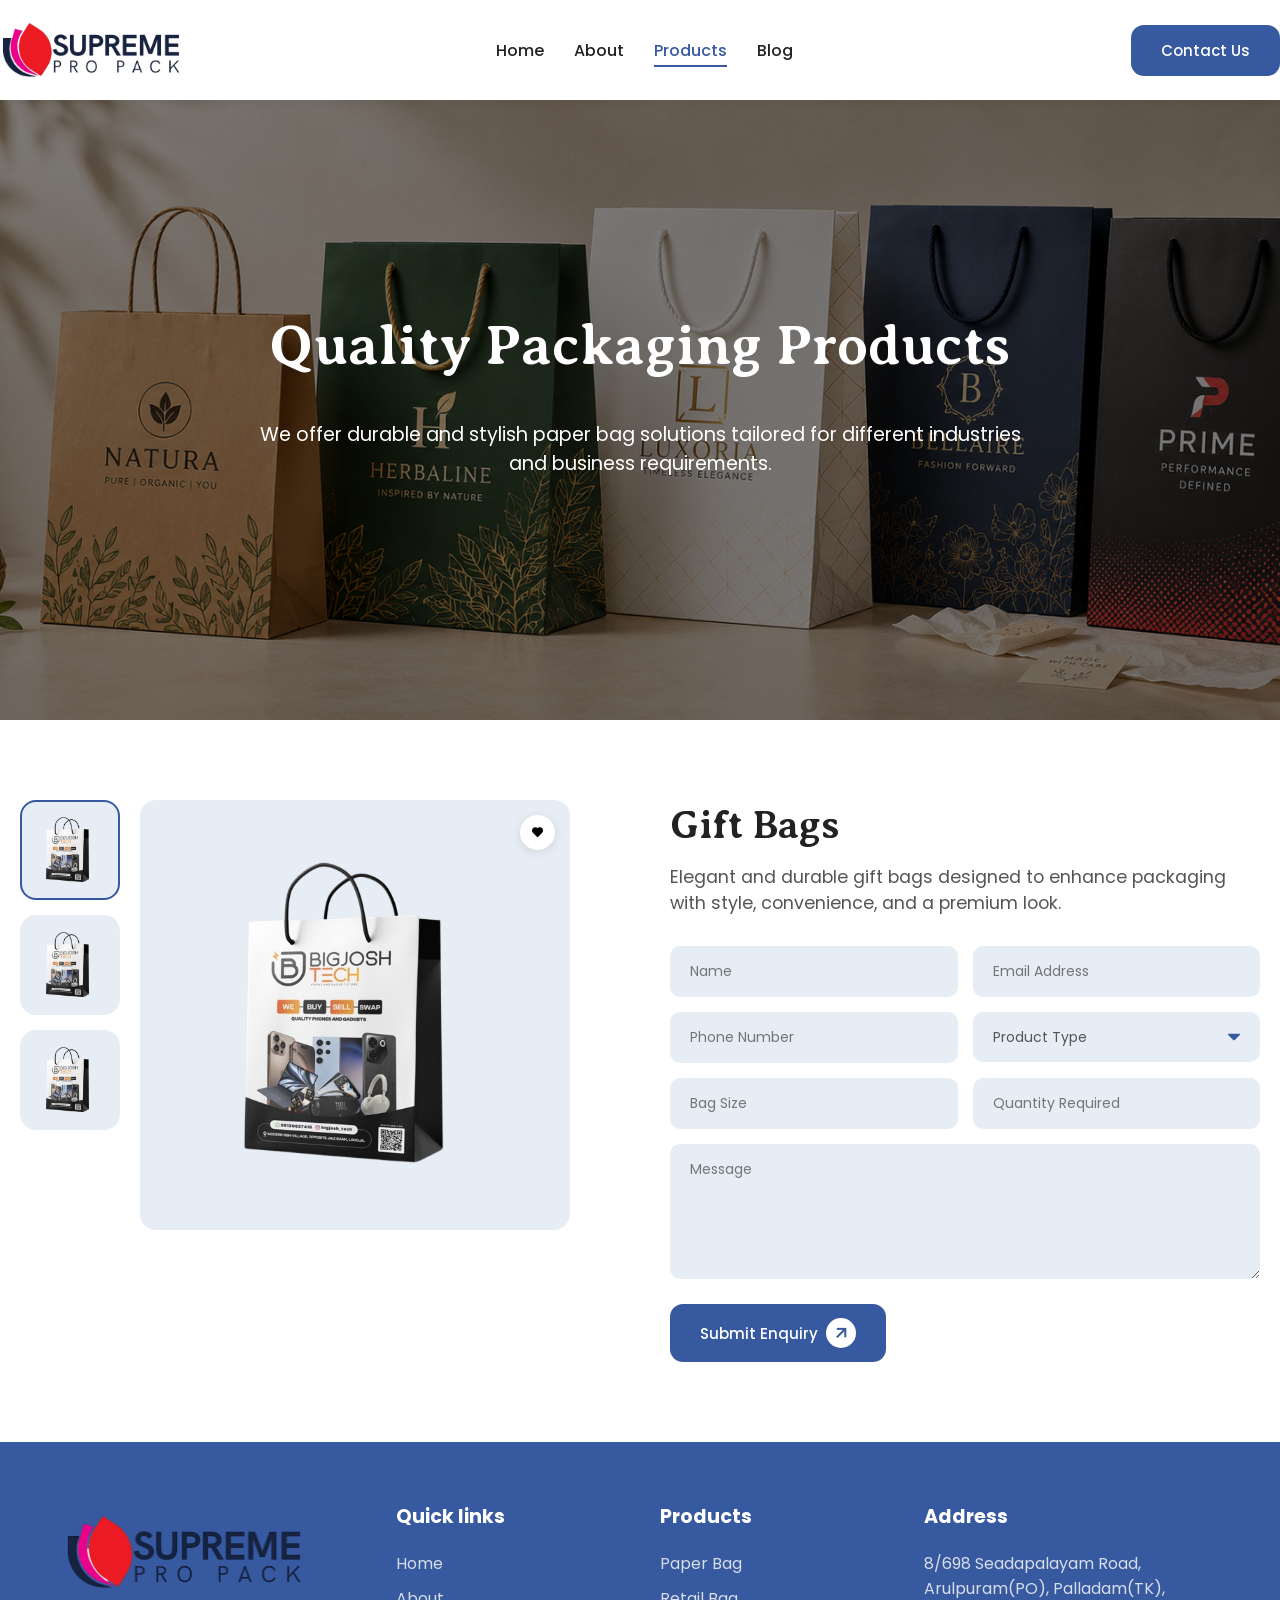
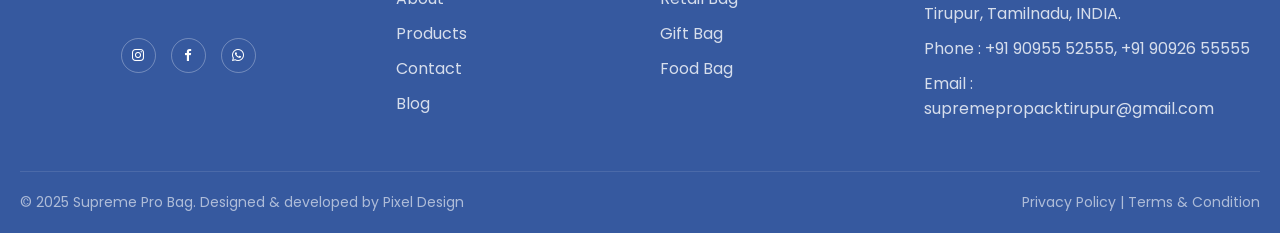
<file: product-detail-gift-bags.html>
<!DOCTYPE html>
<html lang="en">
<head>
    <meta charset="UTF-8">
    <meta name="viewport" content="width=device-width, initial-scale=1.0">
    <meta name="description" content="Supreme Pro Pack - Product Details">
    <title>Supreme Pro Pack | Product Detail</title>
    
    <!-- Google Fonts -->
    <link rel="preconnect" href="https://fonts.googleapis.com">
    <link rel="preconnect" href="https://fonts.gstatic.com" crossorigin>
    <link href="https://fonts.googleapis.com/css2?family=Averia+Serif+Libre:ital,wght@0,300;0,400;0,700;1,300;1,400;1,700&family=Poppins:ital,wght@0,300;0,400;0,500;0,600;0,700;display=swap" rel="stylesheet">
    
    <!-- Swiper CSS -->
    <link rel="stylesheet" href="https://cdn.jsdelivr.net/npm/swiper@11/swiper-bundle.min.css" />
    
    <!-- BoxIcons for icons -->
    <link href='https://unpkg.com/boxicons@2.1.4/css/boxicons.min.css' rel='stylesheet'>
    
    <!-- Global CSS -->
    <link rel="stylesheet" href="css/style.css">
</head>
<body>
    <!-- Header -->
    <header class="header">
        <div class="container header__inner">
            <a href="index.html" class="logo">
                <img src="assets/img/new/supreme-logo.png" alt="Supreme Pro Pack">
            </a>
            
            <nav class="nav">
                <ul class="nav__list">
                    <li><a href="index.html" class="nav__link">Home</a></li>
                    <li><a href="about.html" class="nav__link">About</a></li>
                    <li><a href="products.html" class="nav__link active">Products</a></li>
                    <li><a href="#" class="nav__link">Blog</a></li>
                    <li><a class="nav__link nav__list_mb" href="contact.html">Contact</a></li>
                </ul>
            </nav>
            
            <a href="contact.html" class="btn btn--primary header__btn">Contact Us</a>
            
            <button class="mobile-toggle" aria-label="Toggle menu">
                <i class='bx bx-menu'></i>
            </button>
        </div>
    </header>

    <main>
        <!-- Page Header -->
        <section class="page-header" class="page-header bg-product-header">
            <div class="container">
                <h1 class="page-header__title">Quality Packaging Products</h1>
                <p class="page-header__subtitle mt-40">We offer durable and stylish paper bag solutions tailored for different industries<br>and business requirements.</p>
            </div>
        </section>

        <!-- Product Detail Section -->
        <section class="product-detail section-padding">
            <div class="container">
                <div class="product-detail__grid">
                    
                    <!-- Left: Gallery -->
                    <div class="product-gallery">
                        <div class="product-gallery__thumbnails">
                            <div class="product-gallery__thumb active">
                                <img src="assets/img/home-page/retail-bag.png" alt="Gift Bags Thumbnail 1">
                            </div>
                            <div class="product-gallery__thumb">
                                <img src="assets/img/home-page/retail-bag.png" alt="Gift Bags Thumbnail 2">
                            </div>
                            <div class="product-gallery__thumb">
                                <img src="assets/img/home-page/retail-bag.png" alt="Gift Bags Thumbnail 3">
                            </div>
                        </div>
                        <div class="product-gallery__main">
                            <button class="wishlist-btn"><i class='bx bxs-heart' class='bx bxs-heart icon-heart'></i></button>
                            <img src="assets/img/home-page/retail-bag.png" alt="Gift Bags Main">
                        </div>
                    </div>
                    
                    <!-- Right: Info & Form -->
                    <div class="product-info">
                        <h2 class="product-info__title">Gift Bags</h2>
                        <p class="product-info__desc">Elegant and durable gift bags designed to enhance packaging with style, convenience, and a premium look.</p>
                        
                        <form class="enquiry-form">
                            <div class="form-row">
                                <input type="text" class="form-control" placeholder="Name" required>
                                <input type="email" class="form-control" placeholder="Email Address" required>
                            </div>
                            <div class="form-row">
                                <input type="tel" class="form-control" placeholder="Phone Number" required>
                                <div class="select-wrapper">
                                    <select class="form-control" required>
                                        <option value="" disabled selected>Product Type</option>
                                        <option value="paper">Paper Bag</option>
                                        <option value="event">Event Bag</option>
                                        <option value="retail">Retail Bag</option>
                                    </select>
                                </div>
                            </div>
                            <div class="form-row">
                                <input type="text" class="form-control" placeholder="Bag Size" required>
                                <input type="number" class="form-control" placeholder="Quantity Required" required>
                            </div>
                            <textarea class="form-control" rows="5" placeholder="Message" required></textarea>
                            
                            <button type="button" class="btn btn--primary">Submit Enquiry <i class='bx bx-right-arrow-alt'></i></button>
                        </form>
                    </div>

                </div>
            </div>
        </section>

    </main>

    <!-- Footer -->
    <footer class="footer">
        <div class="container footer__top">
            <div class="footer__col">
                <a href="index.html" class="footer__logo">
                    <img src="assets/img/new/supreme-logo.png" alt="Supreme Pro Pack">
                </a>
                <div class="footer__socials">
                    <a href="#"><i class='bx bxl-instagram'></i></a>
                    <a href="#"><i class='bx bxl-facebook'></i></a>
                    <a href="https://wa.me/9092655555" target="_blank"><i class='bx bxl-whatsapp'></i></a>
                </div>
            </div>
            
            <div class="footer__col">
                <h4 class="footer__title">Quick links</h4>
                <ul class="footer__links">
                    <li><a href="index.html">Home</a></li>
                    <li><a href="about.html">About</a></li>
                    <li><a href="products.html">Products</a></li>
                    <li><a href="contact.html">Contact</a></li>
                    <li><a href="#">Blog</a></li>
                </ul>
            </div>
            
                        <div class="footer__col">
                <h4 class="footer__title">Products</h4>
                <ul class="footer__links">
                    <li><a href="product-detail-paper-bags.html">Paper Bag</a></li>
                    <li><a href="product-detail-retail-bags.html">Retail Bag</a></li>
                    <li><a href="product-detail-gift-bags.html">Gift Bag</a></li>
                    <li><a href="product-detail-food-bags.html">Food Bag</a></li>
                </ul>
            </div>
            
            <div class="footer__col">
                <h4 class="footer__title">Address</h4>
                <p class="footer__address">8/698 Seadapalayam Road,<br>Arulpuram(PO), Palladam(TK),<br>Tirupur, Tamilnadu, INDIA.</p>
                <p class="footer__contact">Phone : +91 90955 52555, +91 90926 55555</p>
                <p class="footer__contact">Email : supremepropacktirupur@gmail.com</p>
            </div>
        </div>
        
        <div class="container">
            <div class="footer__bottom">
                <p>&copy; 2025 Supreme Pro Bag. Designed & developed by Pixel Design</p>
                <div class="footer__bottom-links">
                    <a href="#">Privacy Policy</a> | <a href="#">Terms & Condition</a>
                </div>
            </div>
        </div>
    </footer>

    <!-- Swiper JS -->
    <script src="https://cdn.jsdelivr.net/npm/swiper@11/swiper-bundle.min.js"></script>
    
    <!-- Custom JS -->
    <script src="js/app.js"></script>
</body>
</html>
</file>
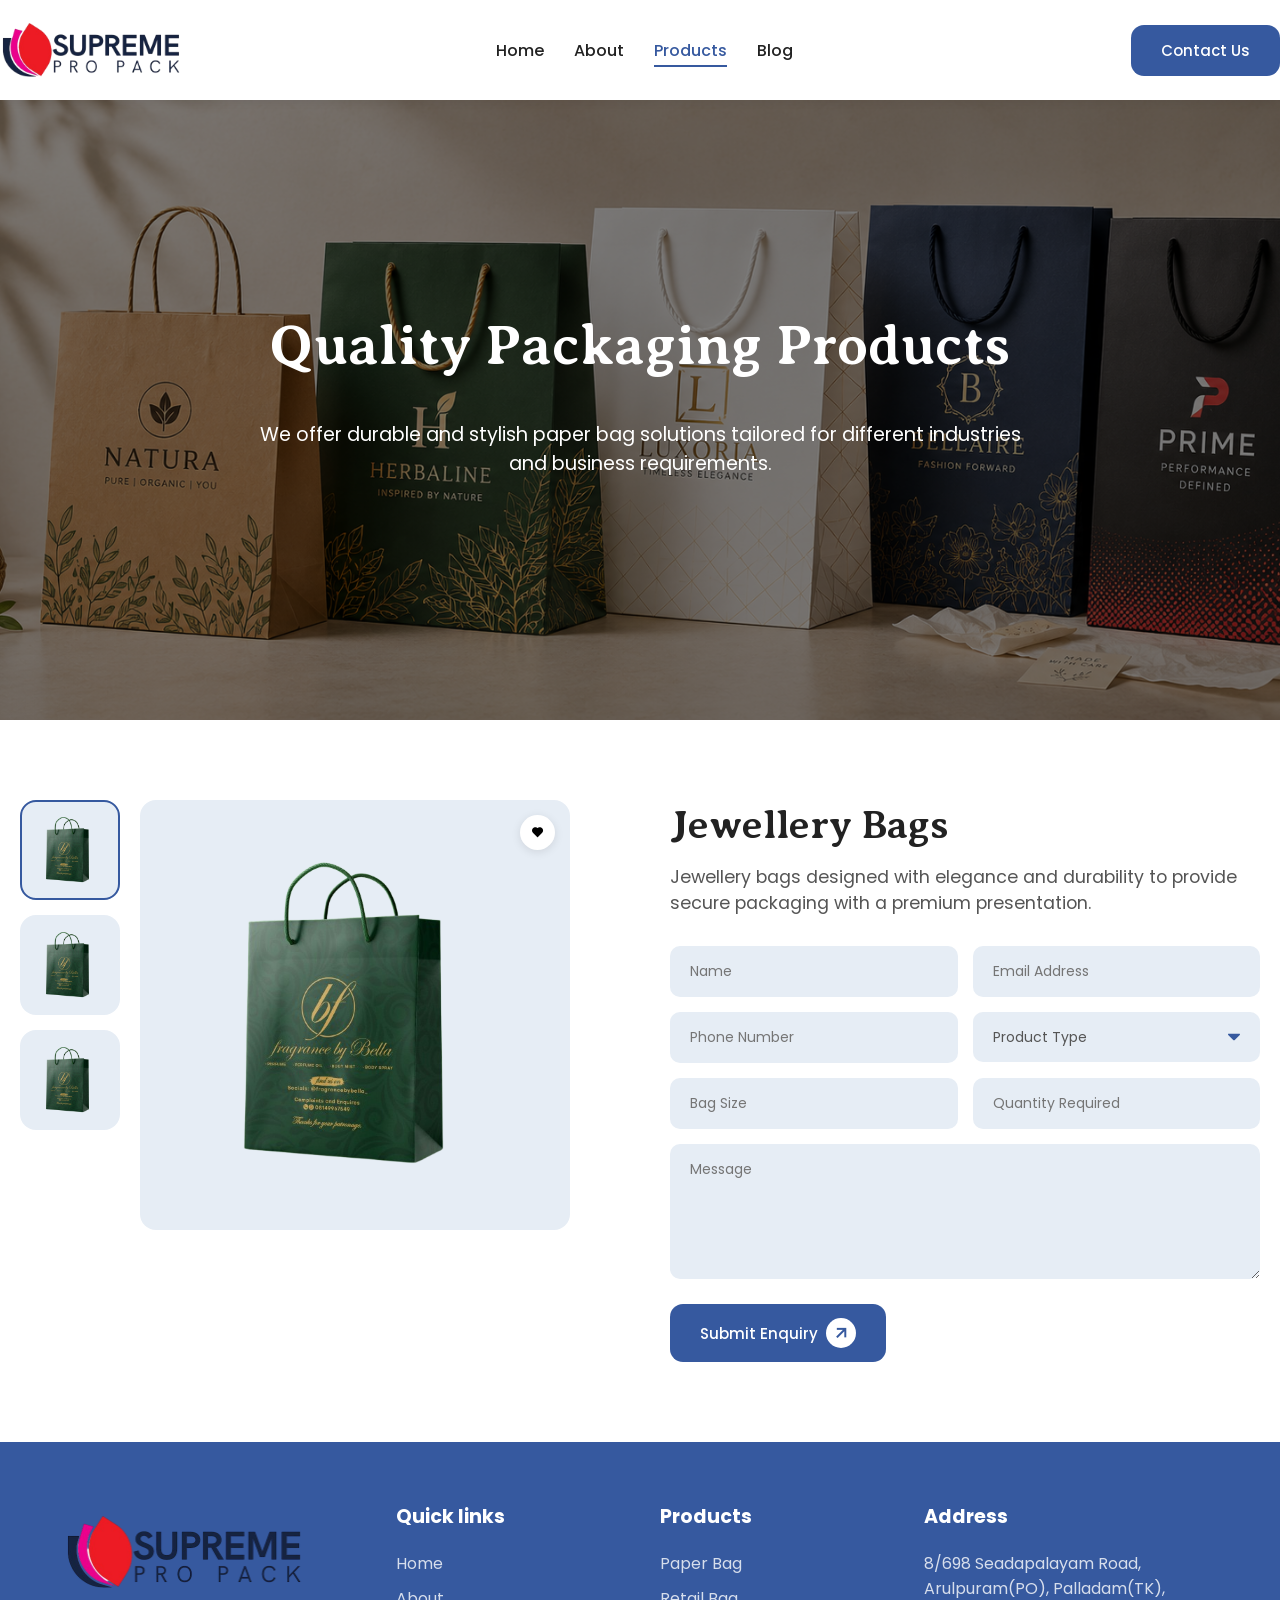
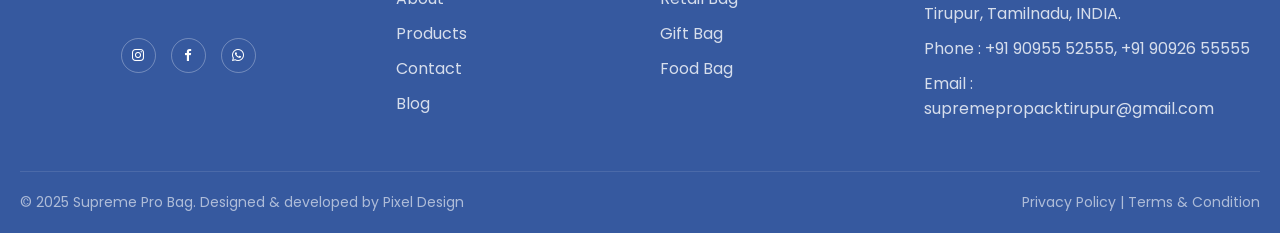
<file: product-detail-jewellery-bags.html>
<!DOCTYPE html>
<html lang="en">
<head>
    <meta charset="UTF-8">
    <meta name="viewport" content="width=device-width, initial-scale=1.0">
    <meta name="description" content="Supreme Pro Pack - Product Details">
    <title>Supreme Pro Pack | Product Detail</title>
    
    <!-- Google Fonts -->
    <link rel="preconnect" href="https://fonts.googleapis.com">
    <link rel="preconnect" href="https://fonts.gstatic.com" crossorigin>
    <link href="https://fonts.googleapis.com/css2?family=Averia+Serif+Libre:ital,wght@0,300;0,400;0,700;1,300;1,400;1,700&family=Poppins:ital,wght@0,300;0,400;0,500;0,600;0,700;display=swap" rel="stylesheet">
    
    <!-- Swiper CSS -->
    <link rel="stylesheet" href="https://cdn.jsdelivr.net/npm/swiper@11/swiper-bundle.min.css" />
    
    <!-- BoxIcons for icons -->
    <link href='https://unpkg.com/boxicons@2.1.4/css/boxicons.min.css' rel='stylesheet'>
    
    <!-- Global CSS -->
    <link rel="stylesheet" href="css/style.css">
</head>
<body>
    <!-- Header -->
    <header class="header">
        <div class="container header__inner">
            <a href="index.html" class="logo">
                <img src="assets/img/new/supreme-logo.png" alt="Supreme Pro Pack">
            </a>
            
            <nav class="nav">
                <ul class="nav__list">
                    <li><a href="index.html" class="nav__link">Home</a></li>
                    <li><a href="about.html" class="nav__link">About</a></li>
                    <li><a href="products.html" class="nav__link active">Products</a></li>
                    <li><a href="#" class="nav__link">Blog</a></li>
                    <li><a class="nav__link nav__list_mb" href="contact.html">Contact</a></li>
                </ul>
            </nav>
            
            <a href="contact.html" class="btn btn--primary header__btn">Contact Us</a>
            
            <button class="mobile-toggle" aria-label="Toggle menu">
                <i class='bx bx-menu'></i>
            </button>
        </div>
    </header>

    <main>
        <!-- Page Header -->
        <section class="page-header" class="page-header bg-product-header">
            <div class="container">
                <h1 class="page-header__title">Quality Packaging Products</h1>
                <p class="page-header__subtitle mt-40">We offer durable and stylish paper bag solutions tailored for different industries<br>and business requirements.</p>
            </div>
        </section>

        <!-- Product Detail Section -->
        <section class="product-detail section-padding">
            <div class="container">
                <div class="product-detail__grid">
                    
                    <!-- Left: Gallery -->
                    <div class="product-gallery">
                        <div class="product-gallery__thumbnails">
                            <div class="product-gallery__thumb active">
                                <img src="assets/img/home-page/event-bag.png" alt="Jewellery Bags Thumbnail 1">
                            </div>
                            <div class="product-gallery__thumb">
                                <img src="assets/img/home-page/event-bag.png" alt="Jewellery Bags Thumbnail 2">
                            </div>
                            <div class="product-gallery__thumb">
                                <img src="assets/img/home-page/event-bag.png" alt="Jewellery Bags Thumbnail 3">
                            </div>
                        </div>
                        <div class="product-gallery__main">
                            <button class="wishlist-btn"><i class='bx bxs-heart' class='bx bxs-heart icon-heart'></i></button>
                            <img src="assets/img/home-page/event-bag.png" alt="Jewellery Bags Main">
                        </div>
                    </div>
                    
                    <!-- Right: Info & Form -->
                    <div class="product-info">
                        <h2 class="product-info__title">Jewellery Bags</h2>
                        <p class="product-info__desc">Jewellery bags designed with elegance and durability to provide secure packaging with a premium presentation.</p>
                        
                        <form class="enquiry-form">
                            <div class="form-row">
                                <input type="text" class="form-control" placeholder="Name" required>
                                <input type="email" class="form-control" placeholder="Email Address" required>
                            </div>
                            <div class="form-row">
                                <input type="tel" class="form-control" placeholder="Phone Number" required>
                                <div class="select-wrapper">
                                    <select class="form-control" required>
                                        <option value="" disabled selected>Product Type</option>
                                        <option value="paper">Paper Bag</option>
                                        <option value="event">Event Bag</option>
                                        <option value="retail">Retail Bag</option>
                                    </select>
                                </div>
                            </div>
                            <div class="form-row">
                                <input type="text" class="form-control" placeholder="Bag Size" required>
                                <input type="number" class="form-control" placeholder="Quantity Required" required>
                            </div>
                            <textarea class="form-control" rows="5" placeholder="Message" required></textarea>
                            
                            <button type="button" class="btn btn--primary">Submit Enquiry <i class='bx bx-right-arrow-alt'></i></button>
                        </form>
                    </div>

                </div>
            </div>
        </section>

    </main>

    <!-- Footer -->
    <footer class="footer">
        <div class="container footer__top">
            <div class="footer__col">
                <a href="index.html" class="footer__logo">
                    <img src="assets/img/new/supreme-logo.png" alt="Supreme Pro Pack">
                </a>
                <div class="footer__socials">
                    <a href="#"><i class='bx bxl-instagram'></i></a>
                    <a href="#"><i class='bx bxl-facebook'></i></a>
                    <a href="https://wa.me/9092655555" target="_blank"><i class='bx bxl-whatsapp'></i></a>
                </div>
            </div>
            
            <div class="footer__col">
                <h4 class="footer__title">Quick links</h4>
                <ul class="footer__links">
                    <li><a href="index.html">Home</a></li>
                    <li><a href="about.html">About</a></li>
                    <li><a href="products.html">Products</a></li>
                    <li><a href="contact.html">Contact</a></li>
                    <li><a href="#">Blog</a></li>
                </ul>
            </div>
            
                        <div class="footer__col">
                <h4 class="footer__title">Products</h4>
                <ul class="footer__links">
                    <li><a href="product-detail-paper-bags.html">Paper Bag</a></li>
                    <li><a href="product-detail-retail-bags.html">Retail Bag</a></li>
                    <li><a href="product-detail-gift-bags.html">Gift Bag</a></li>
                    <li><a href="product-detail-food-bags.html">Food Bag</a></li>
                </ul>
            </div>
            
            <div class="footer__col">
                <h4 class="footer__title">Address</h4>
                <p class="footer__address">8/698 Seadapalayam Road,<br>Arulpuram(PO), Palladam(TK),<br>Tirupur, Tamilnadu, INDIA.</p>
                <p class="footer__contact">Phone : +91 90955 52555, +91 90926 55555</p>
                <p class="footer__contact">Email : supremepropacktirupur@gmail.com</p>
            </div>
        </div>
        
        <div class="container">
            <div class="footer__bottom">
                <p>&copy; 2025 Supreme Pro Bag. Designed & developed by Pixel Design</p>
                <div class="footer__bottom-links">
                    <a href="#">Privacy Policy</a> | <a href="#">Terms & Condition</a>
                </div>
            </div>
        </div>
    </footer>

    <!-- Swiper JS -->
    <script src="https://cdn.jsdelivr.net/npm/swiper@11/swiper-bundle.min.js"></script>
    
    <!-- Custom JS -->
    <script src="js/app.js"></script>
</body>
</html>
</file>
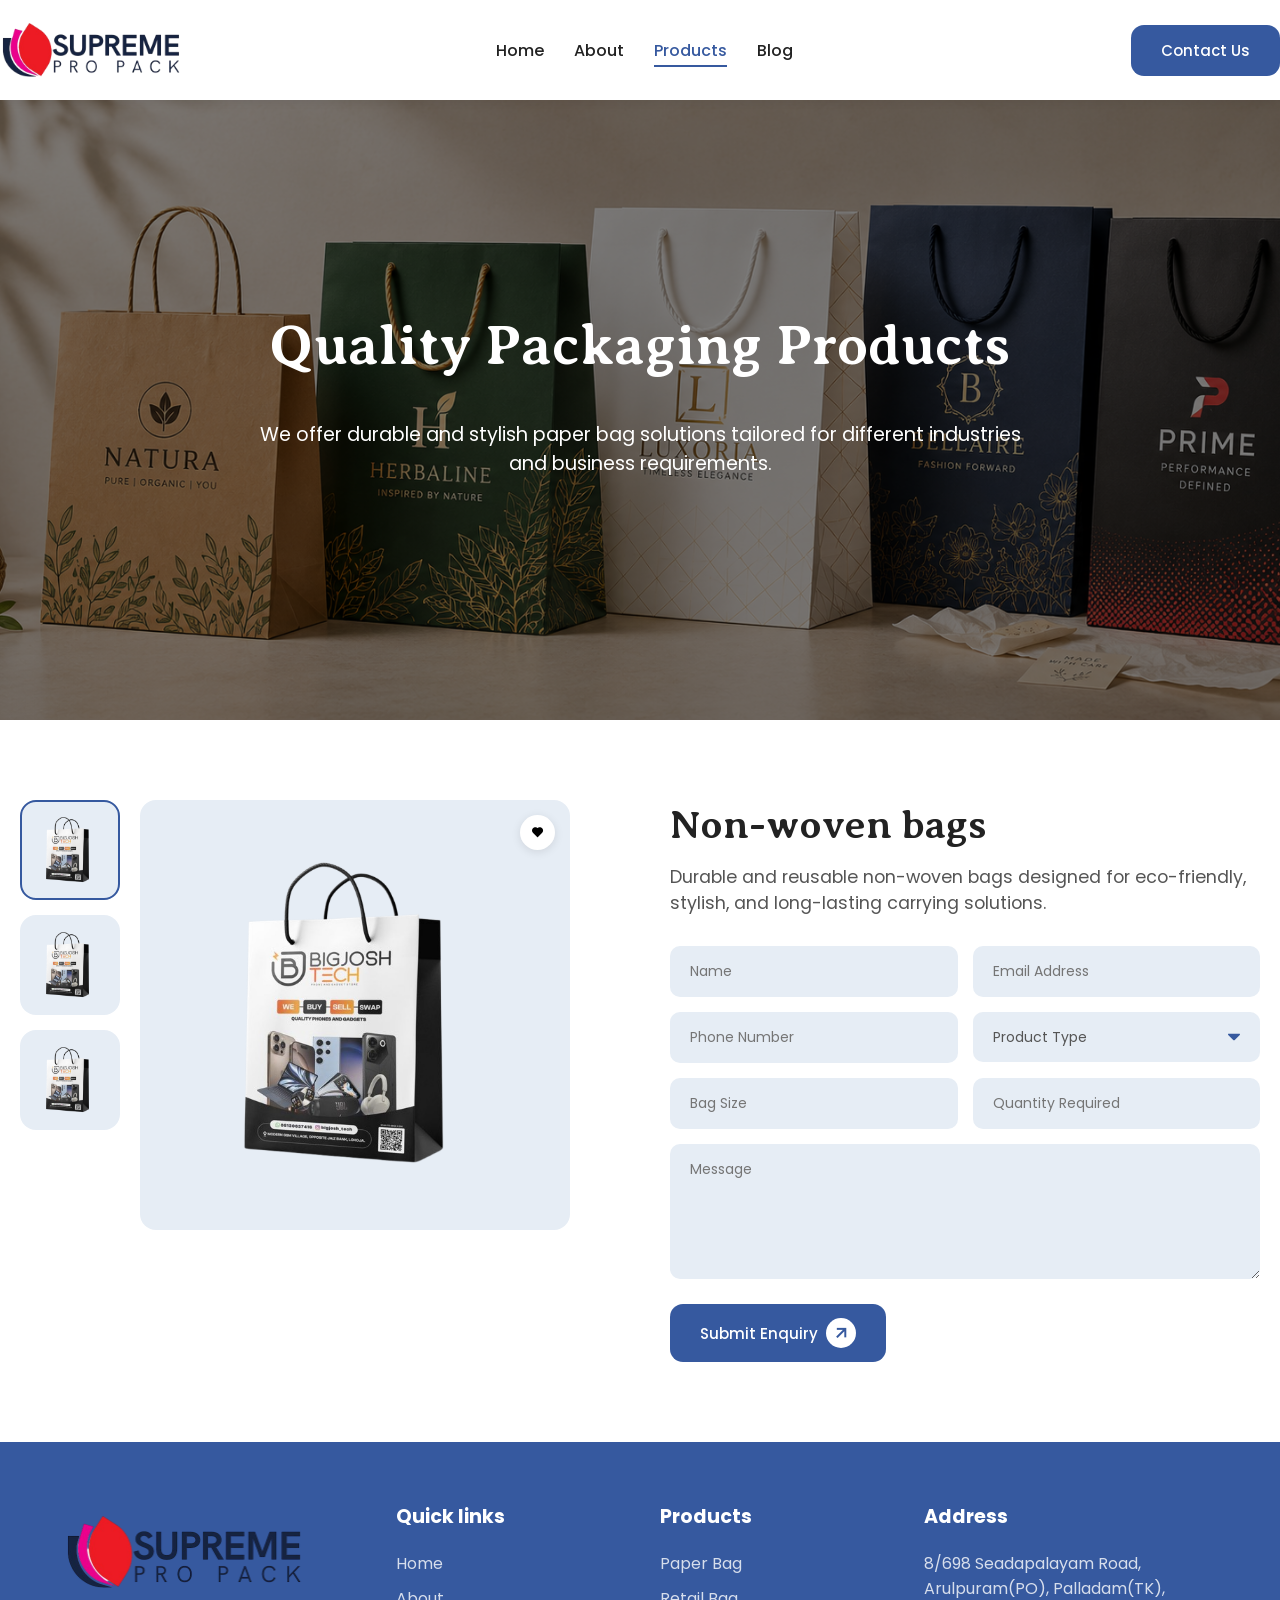
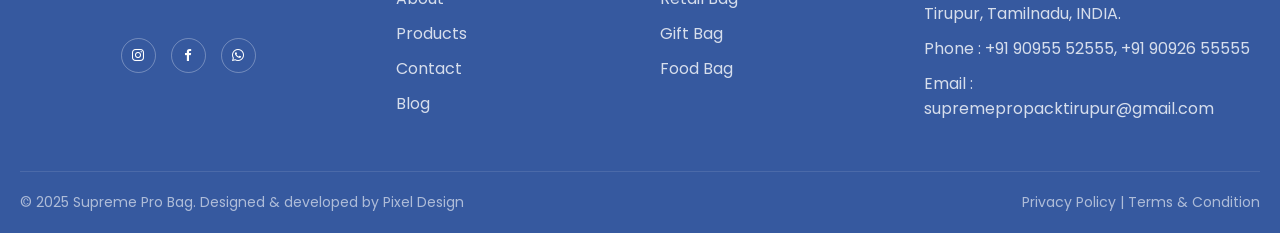
<file: product-detail-non-woven-bags.html>
<!DOCTYPE html>
<html lang="en">
<head>
    <meta charset="UTF-8">
    <meta name="viewport" content="width=device-width, initial-scale=1.0">
    <meta name="description" content="Supreme Pro Pack - Product Details">
    <title>Supreme Pro Pack | Product Detail</title>
    
    <!-- Google Fonts -->
    <link rel="preconnect" href="https://fonts.googleapis.com">
    <link rel="preconnect" href="https://fonts.gstatic.com" crossorigin>
    <link href="https://fonts.googleapis.com/css2?family=Averia+Serif+Libre:ital,wght@0,300;0,400;0,700;1,300;1,400;1,700&family=Poppins:ital,wght@0,300;0,400;0,500;0,600;0,700;display=swap" rel="stylesheet">
    
    <!-- Swiper CSS -->
    <link rel="stylesheet" href="https://cdn.jsdelivr.net/npm/swiper@11/swiper-bundle.min.css" />
    
    <!-- BoxIcons for icons -->
    <link href='https://unpkg.com/boxicons@2.1.4/css/boxicons.min.css' rel='stylesheet'>
    
    <!-- Global CSS -->
    <link rel="stylesheet" href="css/style.css">
</head>
<body>
    <!-- Header -->
    <header class="header">
        <div class="container header__inner">
            <a href="index.html" class="logo">
                <img src="assets/img/new/supreme-logo.png" alt="Supreme Pro Pack">
            </a>
            
            <nav class="nav">
                <ul class="nav__list">
                    <li><a href="index.html" class="nav__link">Home</a></li>
                    <li><a href="about.html" class="nav__link">About</a></li>
                    <li><a href="products.html" class="nav__link active">Products</a></li>
                    <li><a href="#" class="nav__link">Blog</a></li>
                    <li><a class="nav__link nav__list_mb" href="contact.html">Contact</a></li>
                </ul>
            </nav>
            
            <a href="contact.html" class="btn btn--primary header__btn">Contact Us</a>
            
            <button class="mobile-toggle" aria-label="Toggle menu">
                <i class='bx bx-menu'></i>
            </button>
        </div>
    </header>

    <main>
        <!-- Page Header -->
        <section class="page-header" class="page-header bg-product-header">
            <div class="container">
                <h1 class="page-header__title">Quality Packaging Products</h1>
                <p class="page-header__subtitle mt-40">We offer durable and stylish paper bag solutions tailored for different industries<br>and business requirements.</p>
            </div>
        </section>

        <!-- Product Detail Section -->
        <section class="product-detail section-padding">
            <div class="container">
                <div class="product-detail__grid">
                    
                    <!-- Left: Gallery -->
                    <div class="product-gallery">
                        <div class="product-gallery__thumbnails">
                            <div class="product-gallery__thumb active">
                                <img src="assets/img/home-page/retail-bag.png" alt="Non-woven bags Thumbnail 1">
                            </div>
                            <div class="product-gallery__thumb">
                                <img src="assets/img/home-page/retail-bag.png" alt="Non-woven bags Thumbnail 2">
                            </div>
                            <div class="product-gallery__thumb">
                                <img src="assets/img/home-page/retail-bag.png" alt="Non-woven bags Thumbnail 3">
                            </div>
                        </div>
                        <div class="product-gallery__main">
                            <button class="wishlist-btn"><i class='bx bxs-heart' class='bx bxs-heart icon-heart'></i></button>
                            <img src="assets/img/home-page/retail-bag.png" alt="Non-woven bags Main">
                        </div>
                    </div>
                    
                    <!-- Right: Info & Form -->
                    <div class="product-info">
                        <h2 class="product-info__title">Non-woven bags</h2>
                        <p class="product-info__desc">Durable and reusable non-woven bags designed for eco-friendly, stylish, and long-lasting carrying solutions.</p>
                        
                        <form class="enquiry-form">
                            <div class="form-row">
                                <input type="text" class="form-control" placeholder="Name" required>
                                <input type="email" class="form-control" placeholder="Email Address" required>
                            </div>
                            <div class="form-row">
                                <input type="tel" class="form-control" placeholder="Phone Number" required>
                                <div class="select-wrapper">
                                    <select class="form-control" required>
                                        <option value="" disabled selected>Product Type</option>
                                        <option value="paper">Paper Bag</option>
                                        <option value="event">Event Bag</option>
                                        <option value="retail">Retail Bag</option>
                                    </select>
                                </div>
                            </div>
                            <div class="form-row">
                                <input type="text" class="form-control" placeholder="Bag Size" required>
                                <input type="number" class="form-control" placeholder="Quantity Required" required>
                            </div>
                            <textarea class="form-control" rows="5" placeholder="Message" required></textarea>
                            
                            <button type="button" class="btn btn--primary">Submit Enquiry <i class='bx bx-right-arrow-alt'></i></button>
                        </form>
                    </div>

                </div>
            </div>
        </section>

    </main>

    <!-- Footer -->
    <footer class="footer">
        <div class="container footer__top">
            <div class="footer__col">
                <a href="index.html" class="footer__logo">
                    <img src="assets/img/new/supreme-logo.png" alt="Supreme Pro Pack">
                </a>
                <div class="footer__socials">
                    <a href="#"><i class='bx bxl-instagram'></i></a>
                    <a href="#"><i class='bx bxl-facebook'></i></a>
                    <a href="https://wa.me/9092655555" target="_blank"><i class='bx bxl-whatsapp'></i></a>
                </div>
            </div>
            
            <div class="footer__col">
                <h4 class="footer__title">Quick links</h4>
                <ul class="footer__links">
                    <li><a href="index.html">Home</a></li>
                    <li><a href="about.html">About</a></li>
                    <li><a href="products.html">Products</a></li>
                    <li><a href="contact.html">Contact</a></li>
                    <li><a href="#">Blog</a></li>
                </ul>
            </div>
            
                        <div class="footer__col">
                <h4 class="footer__title">Products</h4>
                <ul class="footer__links">
                    <li><a href="product-detail-paper-bags.html">Paper Bag</a></li>
                    <li><a href="product-detail-retail-bags.html">Retail Bag</a></li>
                    <li><a href="product-detail-gift-bags.html">Gift Bag</a></li>
                    <li><a href="product-detail-food-bags.html">Food Bag</a></li>
                </ul>
            </div>
            
            <div class="footer__col">
                <h4 class="footer__title">Address</h4>
                <p class="footer__address">8/698 Seadapalayam Road,<br>Arulpuram(PO), Palladam(TK),<br>Tirupur, Tamilnadu, INDIA.</p>
                <p class="footer__contact">Phone : +91 90955 52555, +91 90926 55555</p>
                <p class="footer__contact">Email : supremepropacktirupur@gmail.com</p>
            </div>
        </div>
        
        <div class="container">
            <div class="footer__bottom">
                <p>&copy; 2025 Supreme Pro Bag. Designed & developed by Pixel Design</p>
                <div class="footer__bottom-links">
                    <a href="#">Privacy Policy</a> | <a href="#">Terms & Condition</a>
                </div>
            </div>
        </div>
    </footer>

    <!-- Swiper JS -->
    <script src="https://cdn.jsdelivr.net/npm/swiper@11/swiper-bundle.min.js"></script>
    
    <!-- Custom JS -->
    <script src="js/app.js"></script>
</body>
</html>
</file>
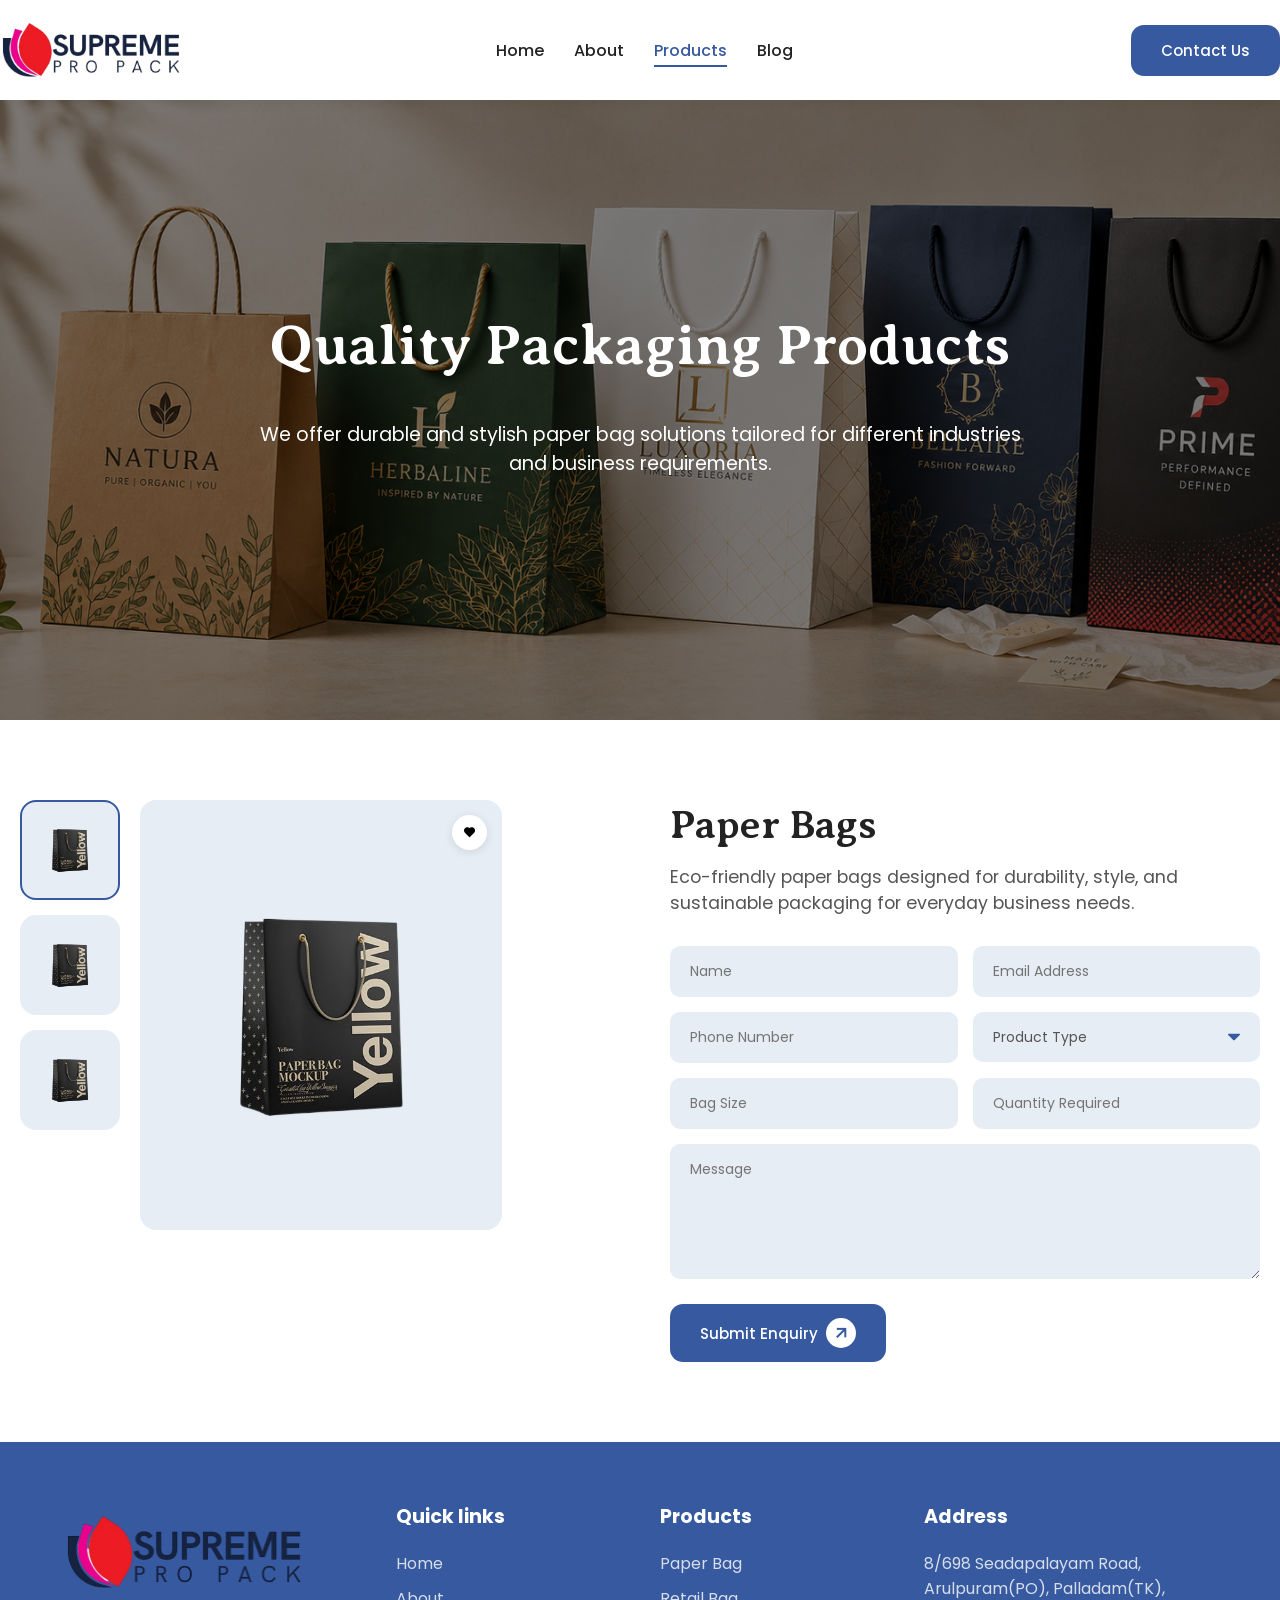
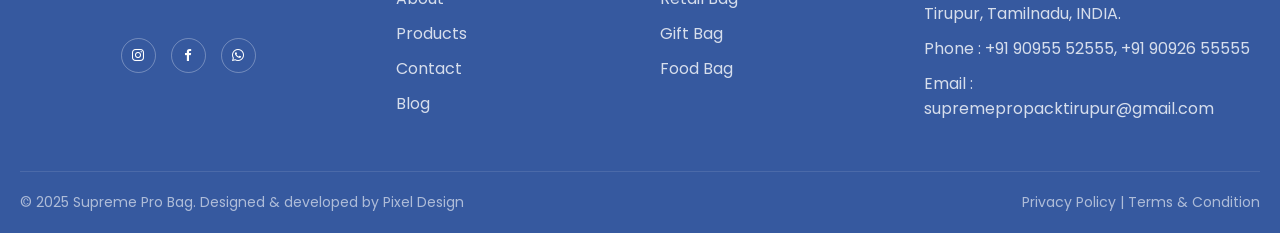
<file: product-detail-paper-bags.html>
<!DOCTYPE html>
<html lang="en">
<head>
    <meta charset="UTF-8">
    <meta name="viewport" content="width=device-width, initial-scale=1.0">
    <meta name="description" content="Supreme Pro Pack - Product Details">
    <title>Supreme Pro Pack | Product Detail</title>
    
    <!-- Google Fonts -->
    <link rel="preconnect" href="https://fonts.googleapis.com">
    <link rel="preconnect" href="https://fonts.gstatic.com" crossorigin>
    <link href="https://fonts.googleapis.com/css2?family=Averia+Serif+Libre:ital,wght@0,300;0,400;0,700;1,300;1,400;1,700&family=Poppins:ital,wght@0,300;0,400;0,500;0,600;0,700;display=swap" rel="stylesheet">
    
    <!-- Swiper CSS -->
    <link rel="stylesheet" href="https://cdn.jsdelivr.net/npm/swiper@11/swiper-bundle.min.css" />
    
    <!-- BoxIcons for icons -->
    <link href='https://unpkg.com/boxicons@2.1.4/css/boxicons.min.css' rel='stylesheet'>
    
    <!-- Global CSS -->
    <link rel="stylesheet" href="css/style.css">
</head>
<body>
    <!-- Header -->
    <header class="header">
        <div class="container header__inner">
            <a href="index.html" class="logo">
                <img src="assets/img/new/supreme-logo.png" alt="Supreme Pro Pack">
            </a>
            
            <nav class="nav">
                <ul class="nav__list">
                    <li><a href="index.html" class="nav__link">Home</a></li>
                    <li><a href="about.html" class="nav__link">About</a></li>
                    <li><a href="products.html" class="nav__link active">Products</a></li>
                    <li><a href="#" class="nav__link">Blog</a></li>
                    <li><a class="nav__link nav__list_mb" href="contact.html">Contact</a></li>
                </ul>
            </nav>
            
            <a href="contact.html" class="btn btn--primary header__btn">Contact Us</a>
            
            <button class="mobile-toggle" aria-label="Toggle menu">
                <i class='bx bx-menu'></i>
            </button>
        </div>
    </header>

    <main>
        <!-- Page Header -->
        <section class="page-header" class="page-header bg-product-header">
            <div class="container">
                <h1 class="page-header__title">Quality Packaging Products</h1>
                <p class="page-header__subtitle mt-40">We offer durable and stylish paper bag solutions tailored for different industries<br>and business requirements.</p>
            </div>
        </section>

        <!-- Product Detail Section -->
        <section class="product-detail section-padding">
            <div class="container">
                <div class="product-detail__grid">
                    
                    <!-- Left: Gallery -->
                    <div class="product-gallery">
                        <div class="product-gallery__thumbnails">
                            <div class="product-gallery__thumb active">
                                <img src="assets/img/home-page/paper-bag.png" alt="Paper Bags Thumbnail 1">
                            </div>
                            <div class="product-gallery__thumb">
                                <img src="assets/img/home-page/paper-bag.png" alt="Paper Bags Thumbnail 2">
                            </div>
                            <div class="product-gallery__thumb">
                                <img src="assets/img/home-page/paper-bag.png" alt="Paper Bags Thumbnail 3">
                            </div>
                        </div>
                        <div class="product-gallery__main">
                            <button class="wishlist-btn"><i class='bx bxs-heart' class='bx bxs-heart icon-heart'></i></button>
                            <img src="assets/img/home-page/paper-bag.png" alt="Paper Bags Main">
                        </div>
                    </div>
                    
                    <!-- Right: Info & Form -->
                    <div class="product-info">
                        <h2 class="product-info__title">Paper Bags</h2>
                        <p class="product-info__desc">Eco-friendly paper bags designed for durability, style, and sustainable packaging for everyday business needs.</p>
                        
                        <form class="enquiry-form">
                            <div class="form-row">
                                <input type="text" class="form-control" placeholder="Name" required>
                                <input type="email" class="form-control" placeholder="Email Address" required>
                            </div>
                            <div class="form-row">
                                <input type="tel" class="form-control" placeholder="Phone Number" required>
                                <div class="select-wrapper">
                                    <select class="form-control" required>
                                        <option value="" disabled selected>Product Type</option>
                                        <option value="paper">Paper Bag</option>
                                        <option value="event">Event Bag</option>
                                        <option value="retail">Retail Bag</option>
                                    </select>
                                </div>
                            </div>
                            <div class="form-row">
                                <input type="text" class="form-control" placeholder="Bag Size" required>
                                <input type="number" class="form-control" placeholder="Quantity Required" required>
                            </div>
                            <textarea class="form-control" rows="5" placeholder="Message" required></textarea>
                            
                            <button type="button" class="btn btn--primary">Submit Enquiry <i class='bx bx-right-arrow-alt'></i></button>
                        </form>
                    </div>

                </div>
            </div>
        </section>

    </main>

    <!-- Footer -->
    <footer class="footer">
        <div class="container footer__top">
            <div class="footer__col">
                <a href="index.html" class="footer__logo">
                    <img src="assets/img/new/supreme-logo.png" alt="Supreme Pro Pack">
                </a>
                <div class="footer__socials">
                    <a href="#"><i class='bx bxl-instagram'></i></a>
                    <a href="#"><i class='bx bxl-facebook'></i></a>
                    <a href="https://wa.me/9092655555" target="_blank"><i class='bx bxl-whatsapp'></i></a>
                </div>
            </div>
            
            <div class="footer__col">
                <h4 class="footer__title">Quick links</h4>
                <ul class="footer__links">
                    <li><a href="index.html">Home</a></li>
                    <li><a href="about.html">About</a></li>
                    <li><a href="products.html">Products</a></li>
                    <li><a href="contact.html">Contact</a></li>
                    <li><a href="#">Blog</a></li>
                </ul>
            </div>
            
                        <div class="footer__col">
                <h4 class="footer__title">Products</h4>
                <ul class="footer__links">
                    <li><a href="product-detail-paper-bags.html">Paper Bag</a></li>
                    <li><a href="product-detail-retail-bags.html">Retail Bag</a></li>
                    <li><a href="product-detail-gift-bags.html">Gift Bag</a></li>
                    <li><a href="product-detail-food-bags.html">Food Bag</a></li>
                </ul>
            </div>
            
            <div class="footer__col">
                <h4 class="footer__title">Address</h4>
                <p class="footer__address">8/698 Seadapalayam Road,<br>Arulpuram(PO), Palladam(TK),<br>Tirupur, Tamilnadu, INDIA.</p>
                <p class="footer__contact">Phone : +91 90955 52555, +91 90926 55555</p>
                <p class="footer__contact">Email : supremepropacktirupur@gmail.com</p>
            </div>
        </div>
        
        <div class="container">
            <div class="footer__bottom">
                <p>&copy; 2025 Supreme Pro Bag. Designed & developed by Pixel Design</p>
                <div class="footer__bottom-links">
                    <a href="#">Privacy Policy</a> | <a href="#">Terms & Condition</a>
                </div>
            </div>
        </div>
    </footer>

    <!-- Swiper JS -->
    <script src="https://cdn.jsdelivr.net/npm/swiper@11/swiper-bundle.min.js"></script>
    
    <!-- Custom JS -->
    <script src="js/app.js"></script>
</body>
</html>
</file>
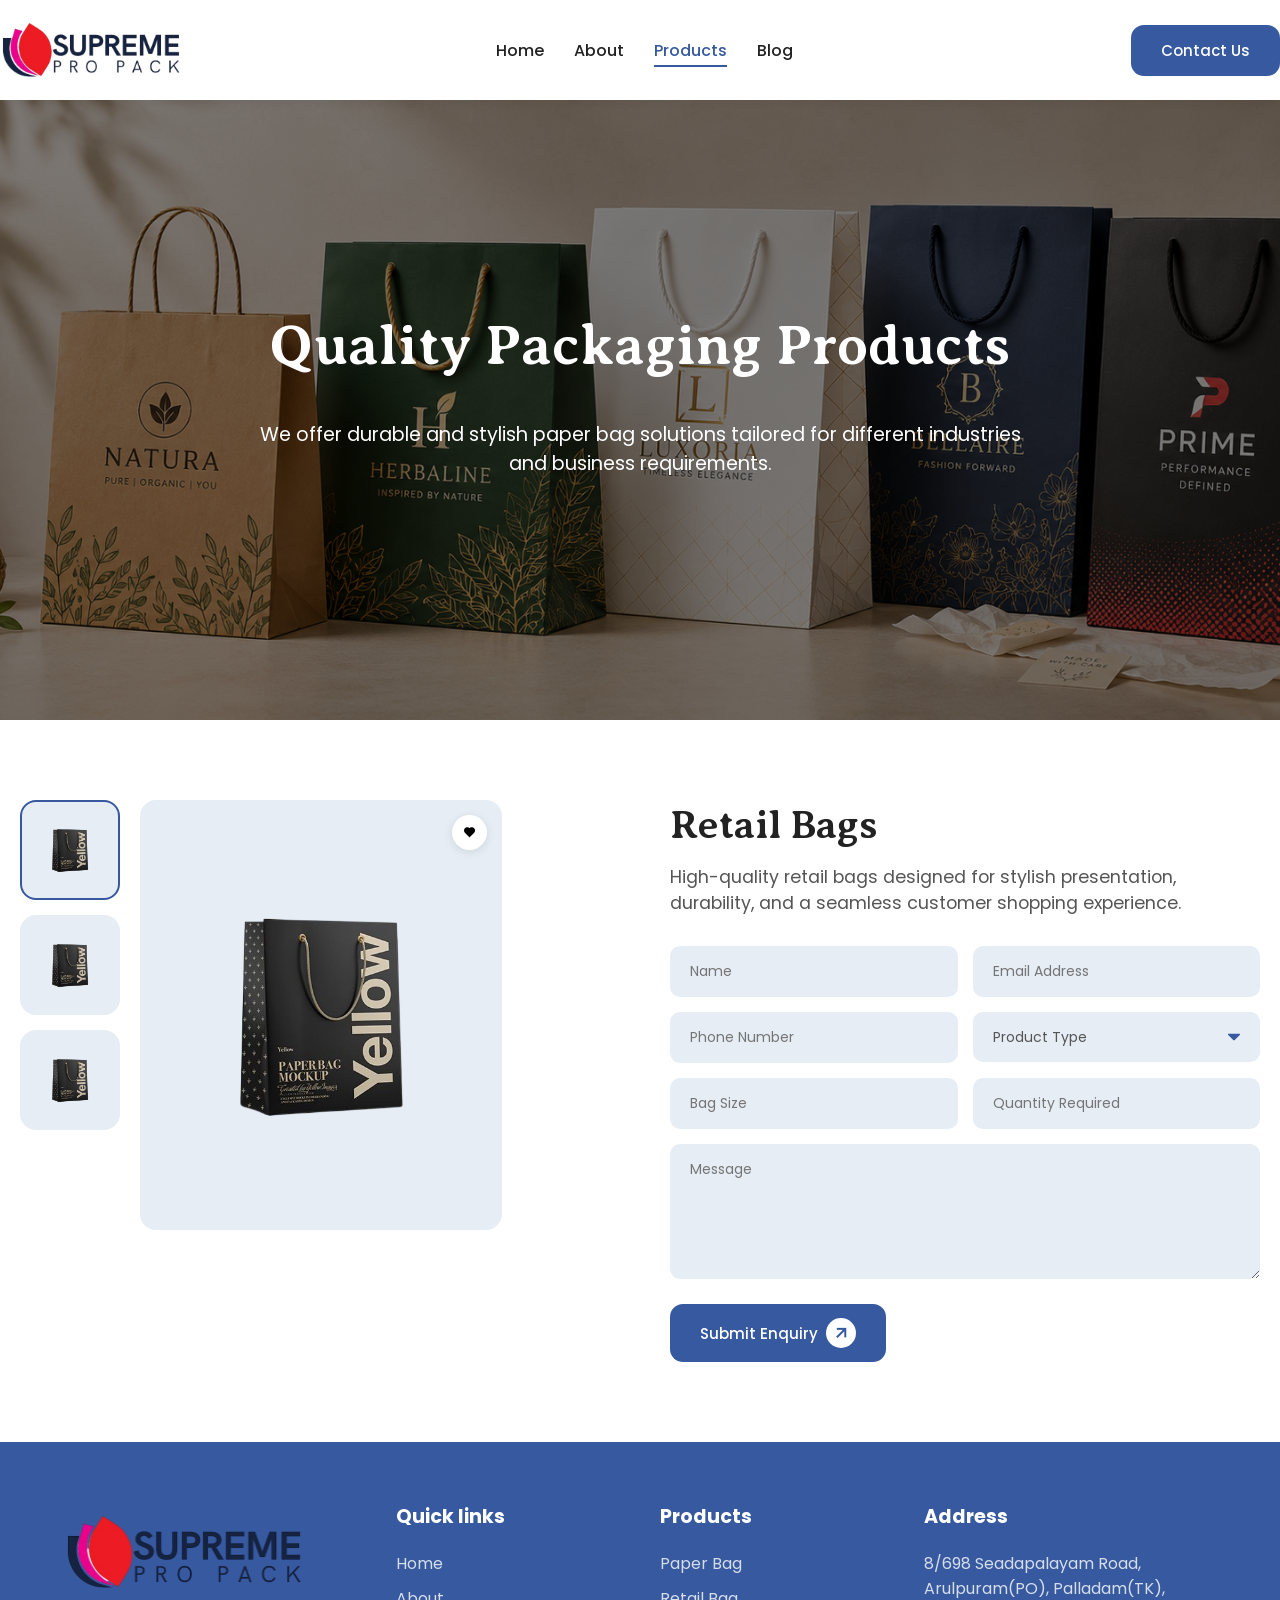
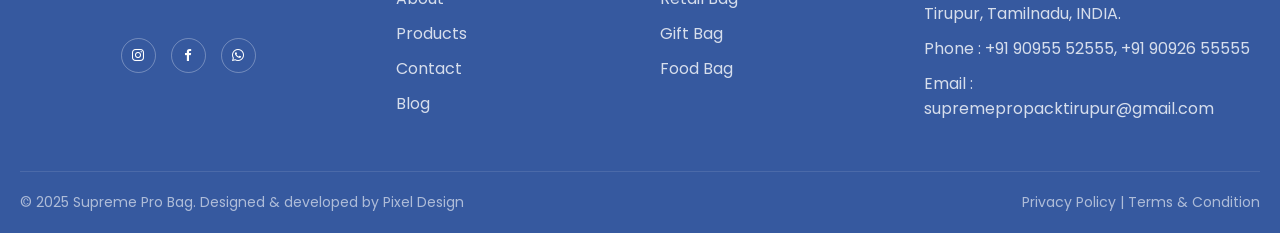
<file: product-detail-retail-bags.html>
<!DOCTYPE html>
<html lang="en">
<head>
    <meta charset="UTF-8">
    <meta name="viewport" content="width=device-width, initial-scale=1.0">
    <meta name="description" content="Supreme Pro Pack - Product Details">
    <title>Supreme Pro Pack | Product Detail</title>
    
    <!-- Google Fonts -->
    <link rel="preconnect" href="https://fonts.googleapis.com">
    <link rel="preconnect" href="https://fonts.gstatic.com" crossorigin>
    <link href="https://fonts.googleapis.com/css2?family=Averia+Serif+Libre:ital,wght@0,300;0,400;0,700;1,300;1,400;1,700&family=Poppins:ital,wght@0,300;0,400;0,500;0,600;0,700;display=swap" rel="stylesheet">
    
    <!-- Swiper CSS -->
    <link rel="stylesheet" href="https://cdn.jsdelivr.net/npm/swiper@11/swiper-bundle.min.css" />
    
    <!-- BoxIcons for icons -->
    <link href='https://unpkg.com/boxicons@2.1.4/css/boxicons.min.css' rel='stylesheet'>
    
    <!-- Global CSS -->
    <link rel="stylesheet" href="css/style.css">
</head>
<body>
    <!-- Header -->
    <header class="header">
        <div class="container header__inner">
            <a href="index.html" class="logo">
                <img src="assets/img/new/supreme-logo.png" alt="Supreme Pro Pack">
            </a>
            
            <nav class="nav">
                <ul class="nav__list">
                    <li><a href="index.html" class="nav__link">Home</a></li>
                    <li><a href="about.html" class="nav__link">About</a></li>
                    <li><a href="products.html" class="nav__link active">Products</a></li>
                    <li><a href="#" class="nav__link">Blog</a></li>
                    <li><a class="nav__link nav__list_mb" href="contact.html">Contact</a></li>
                </ul>
            </nav>
            
            <a href="contact.html" class="btn btn--primary header__btn">Contact Us</a>
            
            <button class="mobile-toggle" aria-label="Toggle menu">
                <i class='bx bx-menu'></i>
            </button>
        </div>
    </header>

    <main>
        <!-- Page Header -->
        <section class="page-header" class="page-header bg-product-header">
            <div class="container">
                <h1 class="page-header__title">Quality Packaging Products</h1>
                <p class="page-header__subtitle mt-40">We offer durable and stylish paper bag solutions tailored for different industries<br>and business requirements.</p>
            </div>
        </section>

        <!-- Product Detail Section -->
        <section class="product-detail section-padding">
            <div class="container">
                <div class="product-detail__grid">
                    
                    <!-- Left: Gallery -->
                    <div class="product-gallery">
                        <div class="product-gallery__thumbnails">
                            <div class="product-gallery__thumb active">
                                <img src="assets/img/home-page/paper-bag.png" alt="Retail Bags Thumbnail 1">
                            </div>
                            <div class="product-gallery__thumb">
                                <img src="assets/img/home-page/paper-bag.png" alt="Retail Bags Thumbnail 2">
                            </div>
                            <div class="product-gallery__thumb">
                                <img src="assets/img/home-page/paper-bag.png" alt="Retail Bags Thumbnail 3">
                            </div>
                        </div>
                        <div class="product-gallery__main">
                            <button class="wishlist-btn"><i class='bx bxs-heart' class='bx bxs-heart icon-heart'></i></button>
                            <img src="assets/img/home-page/paper-bag.png" alt="Retail Bags Main">
                        </div>
                    </div>
                    
                    <!-- Right: Info & Form -->
                    <div class="product-info">
                        <h2 class="product-info__title">Retail Bags</h2>
                        <p class="product-info__desc">High-quality retail bags designed for stylish presentation, durability, and a seamless customer shopping experience.</p>
                        
                        <form class="enquiry-form">
                            <div class="form-row">
                                <input type="text" class="form-control" placeholder="Name" required>
                                <input type="email" class="form-control" placeholder="Email Address" required>
                            </div>
                            <div class="form-row">
                                <input type="tel" class="form-control" placeholder="Phone Number" required>
                                <div class="select-wrapper">
                                    <select class="form-control" required>
                                        <option value="" disabled selected>Product Type</option>
                                        <option value="paper">Paper Bag</option>
                                        <option value="event">Event Bag</option>
                                        <option value="retail">Retail Bag</option>
                                    </select>
                                </div>
                            </div>
                            <div class="form-row">
                                <input type="text" class="form-control" placeholder="Bag Size" required>
                                <input type="number" class="form-control" placeholder="Quantity Required" required>
                            </div>
                            <textarea class="form-control" rows="5" placeholder="Message" required></textarea>
                            
                            <button type="button" class="btn btn--primary">Submit Enquiry <i class='bx bx-right-arrow-alt'></i></button>
                        </form>
                    </div>

                </div>
            </div>
        </section>

    </main>

    <!-- Footer -->
    <footer class="footer">
        <div class="container footer__top">
            <div class="footer__col">
                <a href="index.html" class="footer__logo">
                    <img src="assets/img/new/supreme-logo.png" alt="Supreme Pro Pack">
                </a>
                <div class="footer__socials">
                    <a href="#"><i class='bx bxl-instagram'></i></a>
                    <a href="#"><i class='bx bxl-facebook'></i></a>
                    <a href="https://wa.me/9092655555" target="_blank"><i class='bx bxl-whatsapp'></i></a>
                </div>
            </div>
            
            <div class="footer__col">
                <h4 class="footer__title">Quick links</h4>
                <ul class="footer__links">
                    <li><a href="index.html">Home</a></li>
                    <li><a href="about.html">About</a></li>
                    <li><a href="products.html">Products</a></li>
                    <li><a href="contact.html">Contact</a></li>
                    <li><a href="#">Blog</a></li>
                </ul>
            </div>
            
                        <div class="footer__col">
                <h4 class="footer__title">Products</h4>
                <ul class="footer__links">
                    <li><a href="product-detail-paper-bags.html">Paper Bag</a></li>
                    <li><a href="product-detail-retail-bags.html">Retail Bag</a></li>
                    <li><a href="product-detail-gift-bags.html">Gift Bag</a></li>
                    <li><a href="product-detail-food-bags.html">Food Bag</a></li>
                </ul>
            </div>
            
            <div class="footer__col">
                <h4 class="footer__title">Address</h4>
                <p class="footer__address">8/698 Seadapalayam Road,<br>Arulpuram(PO), Palladam(TK),<br>Tirupur, Tamilnadu, INDIA.</p>
                <p class="footer__contact">Phone : +91 90955 52555, +91 90926 55555</p>
                <p class="footer__contact">Email : supremepropacktirupur@gmail.com</p>
            </div>
        </div>
        
        <div class="container">
            <div class="footer__bottom">
                <p>&copy; 2025 Supreme Pro Bag. Designed & developed by Pixel Design</p>
                <div class="footer__bottom-links">
                    <a href="#">Privacy Policy</a> | <a href="#">Terms & Condition</a>
                </div>
            </div>
        </div>
    </footer>

    <!-- Swiper JS -->
    <script src="https://cdn.jsdelivr.net/npm/swiper@11/swiper-bundle.min.js"></script>
    
    <!-- Custom JS -->
    <script src="js/app.js"></script>
</body>
</html>
</file>
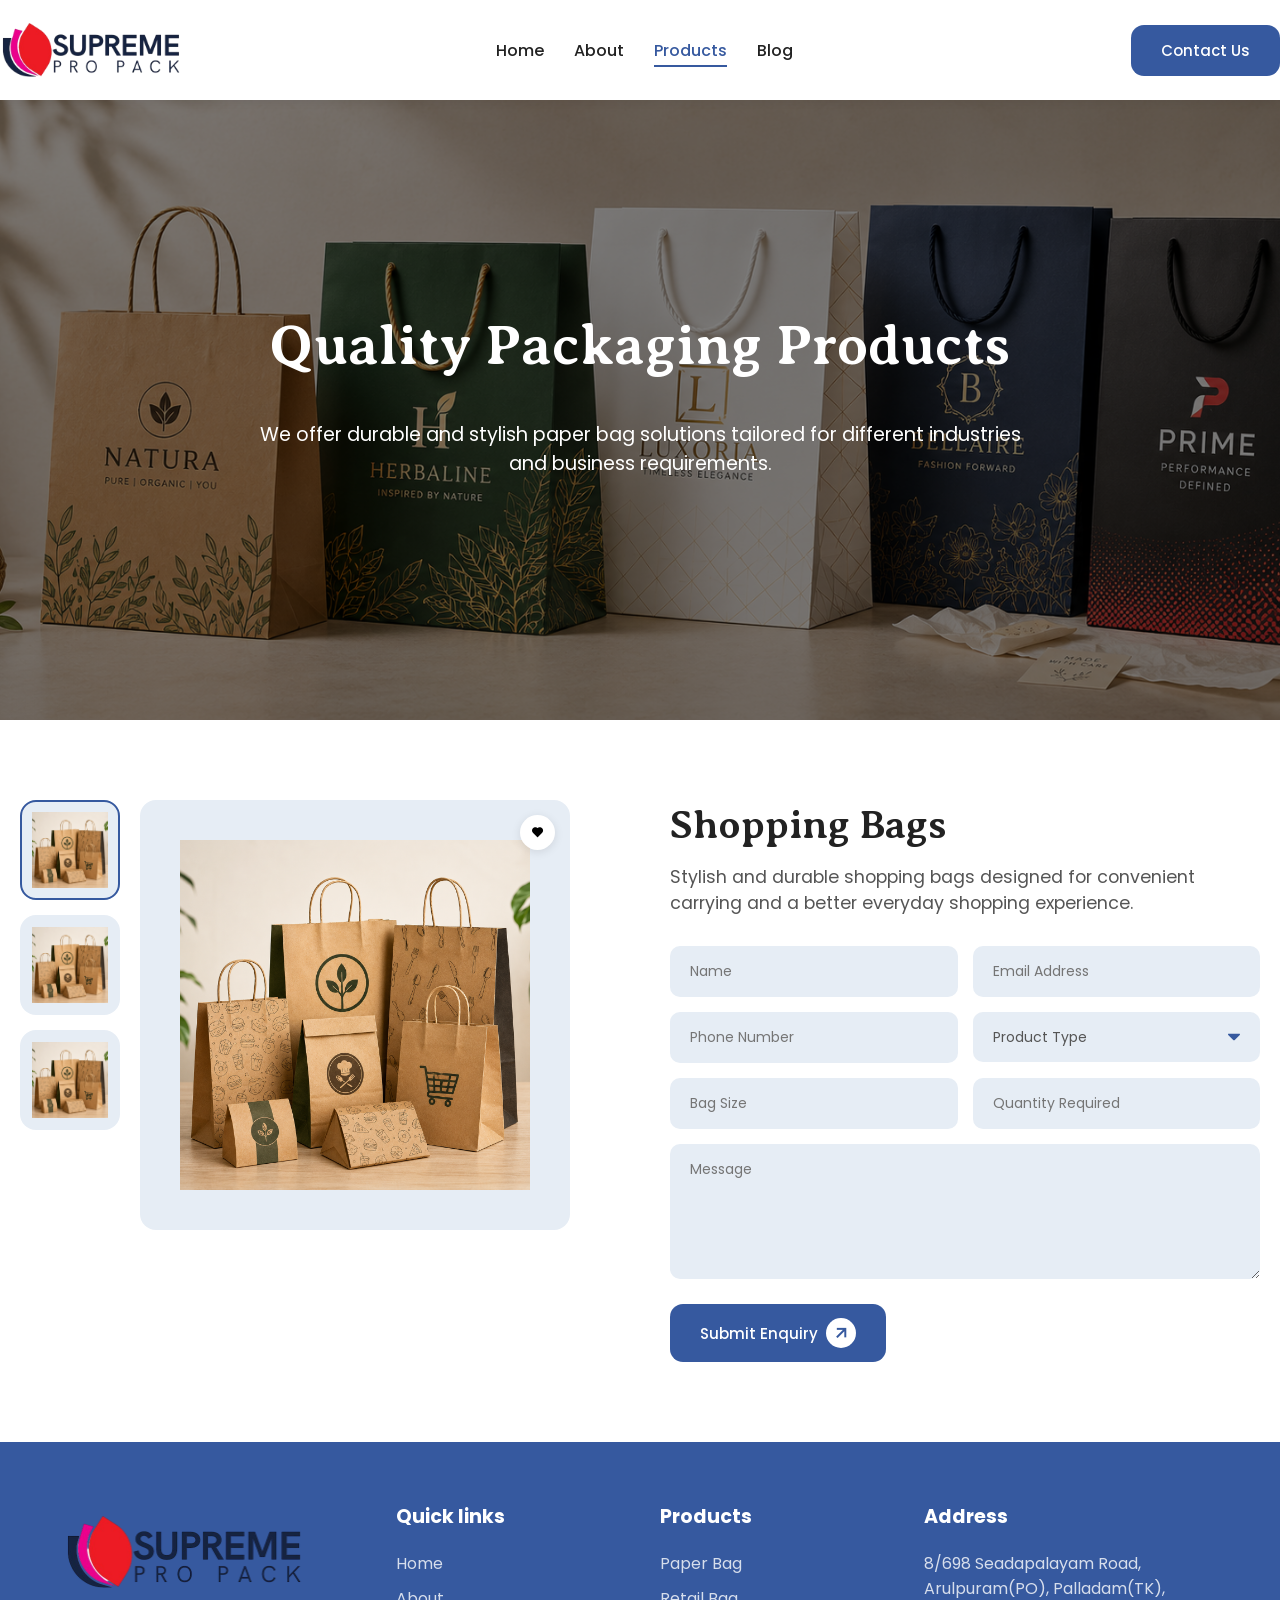
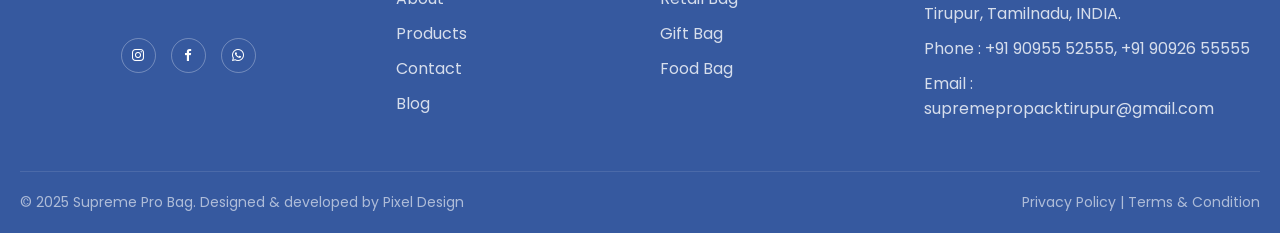
<file: product-detail-shopping-bags.html>
<!DOCTYPE html>
<html lang="en">
<head>
    <meta charset="UTF-8">
    <meta name="viewport" content="width=device-width, initial-scale=1.0">
    <meta name="description" content="Supreme Pro Pack - Product Details">
    <title>Supreme Pro Pack | Product Detail</title>
    
    <!-- Google Fonts -->
    <link rel="preconnect" href="https://fonts.googleapis.com">
    <link rel="preconnect" href="https://fonts.gstatic.com" crossorigin>
    <link href="https://fonts.googleapis.com/css2?family=Averia+Serif+Libre:ital,wght@0,300;0,400;0,700;1,300;1,400;1,700&family=Poppins:ital,wght@0,300;0,400;0,500;0,600;0,700;display=swap" rel="stylesheet">
    
    <!-- Swiper CSS -->
    <link rel="stylesheet" href="https://cdn.jsdelivr.net/npm/swiper@11/swiper-bundle.min.css" />
    
    <!-- BoxIcons for icons -->
    <link href='https://unpkg.com/boxicons@2.1.4/css/boxicons.min.css' rel='stylesheet'>
    
    <!-- Global CSS -->
    <link rel="stylesheet" href="css/style.css">
</head>
<body>
    <!-- Header -->
    <header class="header">
        <div class="container header__inner">
            <a href="index.html" class="logo">
                <img src="assets/img/new/supreme-logo.png" alt="Supreme Pro Pack">
            </a>
            
            <nav class="nav">
                <ul class="nav__list">
                    <li><a href="index.html" class="nav__link">Home</a></li>
                    <li><a href="about.html" class="nav__link">About</a></li>
                    <li><a href="products.html" class="nav__link active">Products</a></li>
                    <li><a href="#" class="nav__link">Blog</a></li>
                    <li><a class="nav__link nav__list_mb" href="contact.html">Contact</a></li>
                </ul>
            </nav>
            
            <a href="contact.html" class="btn btn--primary header__btn">Contact Us</a>
            
            <button class="mobile-toggle" aria-label="Toggle menu">
                <i class='bx bx-menu'></i>
            </button>
        </div>
    </header>

    <main>
        <!-- Page Header -->
        <section class="page-header" class="page-header bg-product-header">
            <div class="container">
                <h1 class="page-header__title">Quality Packaging Products</h1>
                <p class="page-header__subtitle mt-40">We offer durable and stylish paper bag solutions tailored for different industries<br>and business requirements.</p>
            </div>
        </section>

        <!-- Product Detail Section -->
        <section class="product-detail section-padding">
            <div class="container">
                <div class="product-detail__grid">
                    
                    <!-- Left: Gallery -->
                    <div class="product-gallery">
                        <div class="product-gallery__thumbnails">
                            <div class="product-gallery__thumb active">
                                <img src="assets/img/about-us/Subtract.png" alt="Shopping Bags Thumbnail 1">
                            </div>
                            <div class="product-gallery__thumb">
                                <img src="assets/img/about-us/Subtract.png" alt="Shopping Bags Thumbnail 2">
                            </div>
                            <div class="product-gallery__thumb">
                                <img src="assets/img/about-us/Subtract.png" alt="Shopping Bags Thumbnail 3">
                            </div>
                        </div>
                        <div class="product-gallery__main">
                            <button class="wishlist-btn"><i class='bx bxs-heart' class='bx bxs-heart icon-heart'></i></button>
                            <img src="assets/img/about-us/Subtract.png" alt="Shopping Bags Main">
                        </div>
                    </div>
                    
                    <!-- Right: Info & Form -->
                    <div class="product-info">
                        <h2 class="product-info__title">Shopping Bags</h2>
                        <p class="product-info__desc">Stylish and durable shopping bags designed for convenient carrying and a better everyday shopping experience.</p>
                        
                        <form class="enquiry-form">
                            <div class="form-row">
                                <input type="text" class="form-control" placeholder="Name" required>
                                <input type="email" class="form-control" placeholder="Email Address" required>
                            </div>
                            <div class="form-row">
                                <input type="tel" class="form-control" placeholder="Phone Number" required>
                                <div class="select-wrapper">
                                    <select class="form-control" required>
                                        <option value="" disabled selected>Product Type</option>
                                        <option value="paper">Paper Bag</option>
                                        <option value="event">Event Bag</option>
                                        <option value="retail">Retail Bag</option>
                                    </select>
                                </div>
                            </div>
                            <div class="form-row">
                                <input type="text" class="form-control" placeholder="Bag Size" required>
                                <input type="number" class="form-control" placeholder="Quantity Required" required>
                            </div>
                            <textarea class="form-control" rows="5" placeholder="Message" required></textarea>
                            
                            <button type="button" class="btn btn--primary">Submit Enquiry <i class='bx bx-right-arrow-alt'></i></button>
                        </form>
                    </div>

                </div>
            </div>
        </section>

    </main>

    <!-- Footer -->
    <footer class="footer">
        <div class="container footer__top">
            <div class="footer__col">
                <a href="index.html" class="footer__logo">
                    <img src="assets/img/new/supreme-logo.png" alt="Supreme Pro Pack">
                </a>
                <div class="footer__socials">
                    <a href="#"><i class='bx bxl-instagram'></i></a>
                    <a href="#"><i class='bx bxl-facebook'></i></a>
                    <a href="https://wa.me/9092655555" target="_blank"><i class='bx bxl-whatsapp'></i></a>
                </div>
            </div>
            
            <div class="footer__col">
                <h4 class="footer__title">Quick links</h4>
                <ul class="footer__links">
                    <li><a href="index.html">Home</a></li>
                    <li><a href="about.html">About</a></li>
                    <li><a href="products.html">Products</a></li>
                    <li><a href="contact.html">Contact</a></li>
                    <li><a href="#">Blog</a></li>
                </ul>
            </div>
            
                        <div class="footer__col">
                <h4 class="footer__title">Products</h4>
                <ul class="footer__links">
                    <li><a href="product-detail-paper-bags.html">Paper Bag</a></li>
                    <li><a href="product-detail-retail-bags.html">Retail Bag</a></li>
                    <li><a href="product-detail-gift-bags.html">Gift Bag</a></li>
                    <li><a href="product-detail-food-bags.html">Food Bag</a></li>
                </ul>
            </div>
            
            <div class="footer__col">
                <h4 class="footer__title">Address</h4>
                <p class="footer__address">8/698 Seadapalayam Road,<br>Arulpuram(PO), Palladam(TK),<br>Tirupur, Tamilnadu, INDIA.</p>
                <p class="footer__contact">Phone : +91 90955 52555, +91 90926 55555</p>
                <p class="footer__contact">Email : supremepropacktirupur@gmail.com</p>
            </div>
        </div>
        
        <div class="container">
            <div class="footer__bottom">
                <p>&copy; 2025 Supreme Pro Bag. Designed & developed by Pixel Design</p>
                <div class="footer__bottom-links">
                    <a href="#">Privacy Policy</a> | <a href="#">Terms & Condition</a>
                </div>
            </div>
        </div>
    </footer>

    <!-- Swiper JS -->
    <script src="https://cdn.jsdelivr.net/npm/swiper@11/swiper-bundle.min.js"></script>
    
    <!-- Custom JS -->
    <script src="js/app.js"></script>
</body>
</html>
</file>
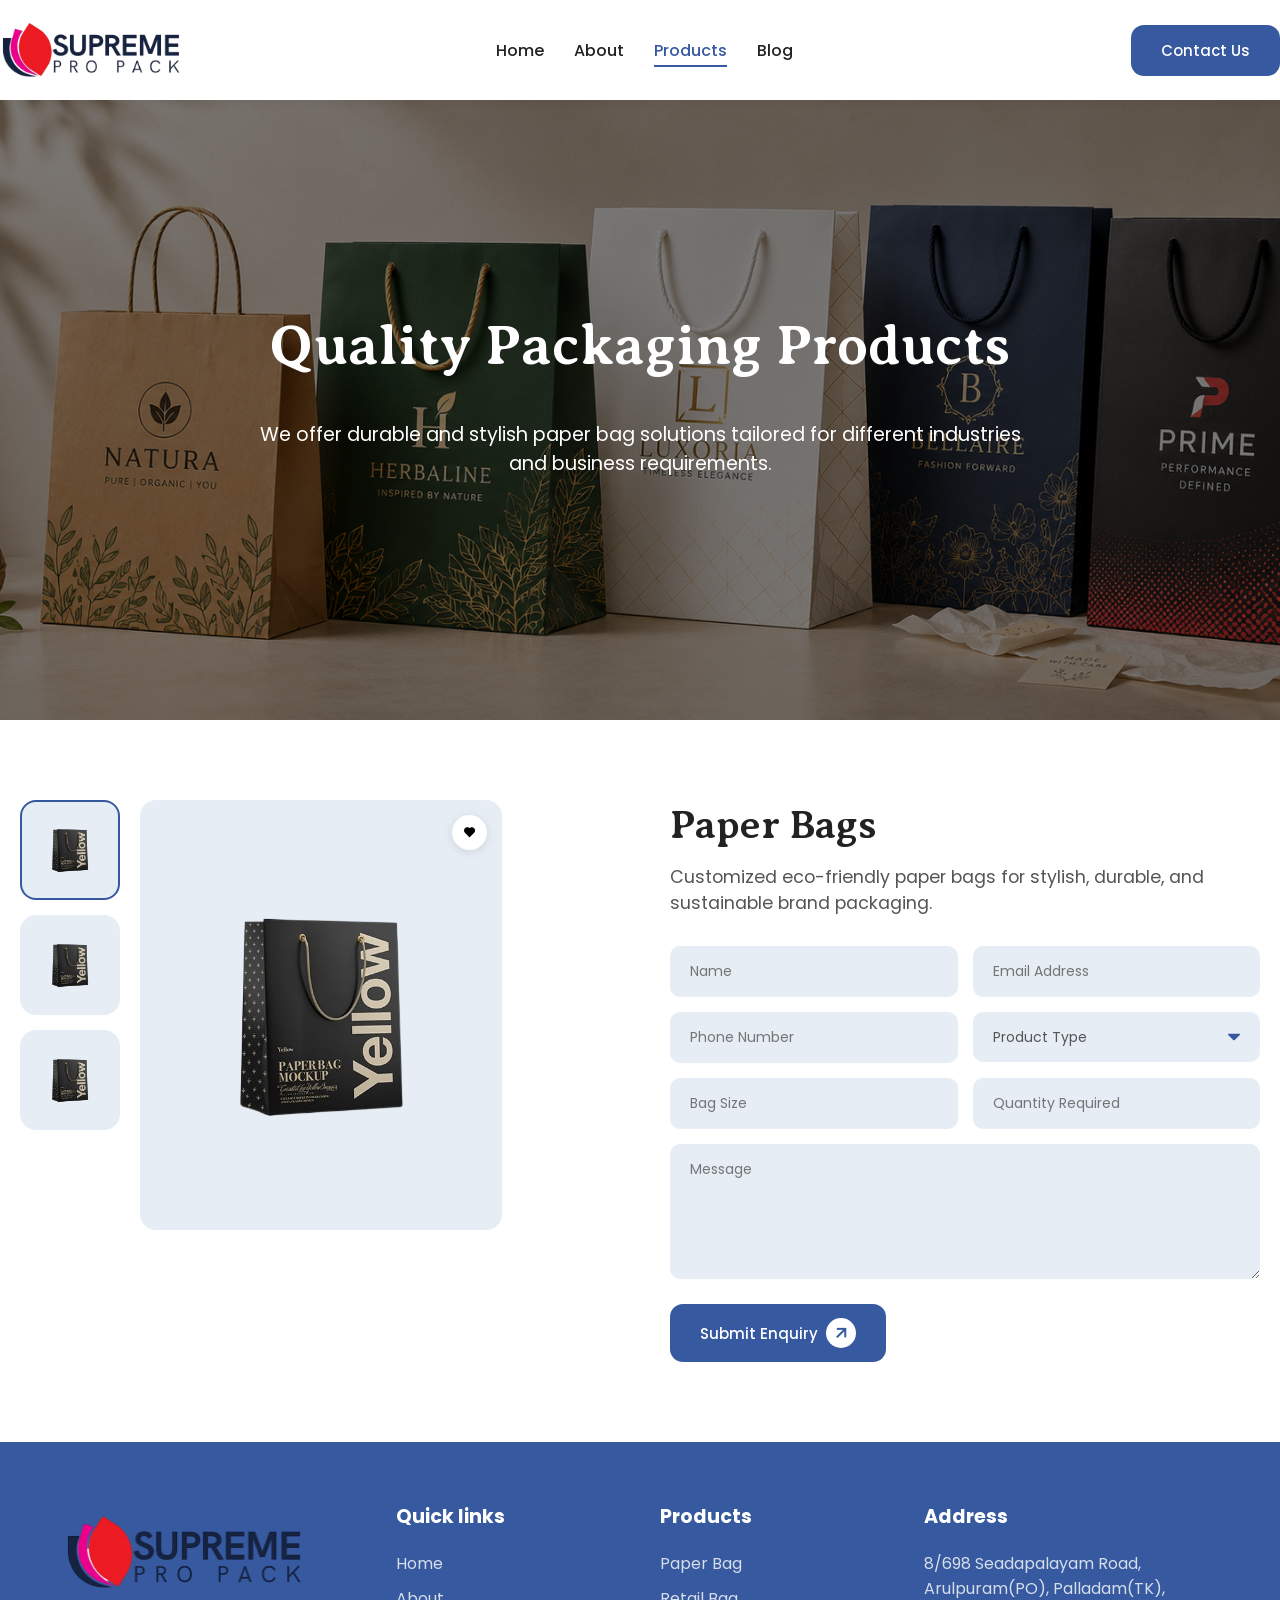
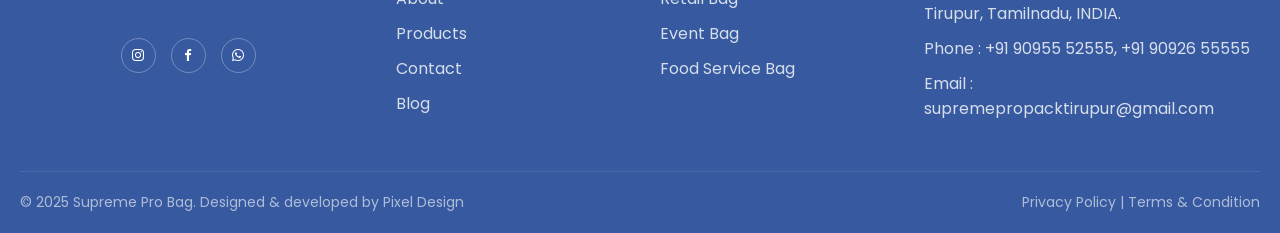
<file: product-detail.html>
<!DOCTYPE html>
<html lang="en">
<head>
    <meta charset="UTF-8">
    <meta name="viewport" content="width=device-width, initial-scale=1.0">
    <meta name="description" content="Supreme Pro Pack - Product Details">
    <title>Supreme Pro Pack | Product Detail</title>
    
    <!-- Google Fonts -->
    <link rel="preconnect" href="https://fonts.googleapis.com">
    <link rel="preconnect" href="https://fonts.gstatic.com" crossorigin>
    <link href="https://fonts.googleapis.com/css2?family=Averia+Serif+Libre:ital,wght@0,300;0,400;0,700;1,300;1,400;1,700&family=Poppins:ital,wght@0,300;0,400;0,500;0,600;0,700;display=swap" rel="stylesheet">
    
    <!-- Swiper CSS -->
    <link rel="stylesheet" href="https://cdn.jsdelivr.net/npm/swiper@11/swiper-bundle.min.css" />
    
    <!-- BoxIcons for icons -->
    <link href='https://unpkg.com/boxicons@2.1.4/css/boxicons.min.css' rel='stylesheet'>
    
    <!-- Global CSS -->
    <link rel="stylesheet" href="css/style.css">
</head>
<body>
    <!-- Header -->
    <header class="header">
        <div class="container header__inner">
            <a href="index.html" class="logo">
                <img src="assets/img/new/supreme-logo.png" alt="Supreme Pro Pack">
            </a>
            
            <nav class="nav">
                <ul class="nav__list">
                    <li><a href="index.html" class="nav__link">Home</a></li>
                    <li><a href="about.html" class="nav__link">About</a></li>
                    <li><a href="products.html" class="nav__link active">Products</a></li>
                    <li><a href="#" class="nav__link">Blog</a></li>
                    <li><a class="nav__link nav__list_mb" href="contact.html">Contact</a></li>
                </ul>
            </nav>
            
            <a href="contact.html" class="btn btn--primary header__btn">Contact Us</a>
            
            <button class="mobile-toggle" aria-label="Toggle menu">
                <i class='bx bx-menu'></i>
            </button>
        </div>
    </header>

    <main>
        <!-- Page Header -->
        <section class="page-header" class="page-header bg-product-header">
            <div class="container">
                <h1 class="page-header__title">Quality Packaging Products</h1>
                <p class="page-header__subtitle mt-40">We offer durable and stylish paper bag solutions tailored for different industries<br>and business requirements.</p>
            </div>
        </section>

        <!-- Product Detail Section -->
        <section class="product-detail section-padding">
            <div class="container">
                <div class="product-detail__grid">
                    
                    <!-- Left: Gallery -->
                    <div class="product-gallery">
                        <div class="product-gallery__thumbnails">
                            <div class="product-gallery__thumb active">
                                <img src="assets/img/home-page/paper-bag.png" alt="Paper Bag Thumbnail 1">
                            </div>
                            <div class="product-gallery__thumb">
                                <img src="assets/img/home-page/paper-bag.png" alt="Paper Bag Thumbnail 2">
                            </div>
                            <div class="product-gallery__thumb">
                                <img src="assets/img/home-page/paper-bag.png" alt="Paper Bag Thumbnail 3">
                            </div>
                        </div>
                        <div class="product-gallery__main">
                            <button class="wishlist-btn"><i class='bx bxs-heart' class='bx bxs-heart icon-heart'></i></button>
                            <img src="assets/img/home-page/paper-bag.png" alt="Paper Bag Main">
                        </div>
                    </div>
                    
                    <!-- Right: Info & Form -->
                    <div class="product-info">
                        <h2 class="product-info__title">Paper Bags</h2>
                        <p class="product-info__desc">Customized eco-friendly paper bags for stylish, durable, and sustainable brand packaging.</p>
                        
                        <form class="enquiry-form">
                            <div class="form-row">
                                <input type="text" class="form-control" placeholder="Name" required>
                                <input type="email" class="form-control" placeholder="Email Address" required>
                            </div>
                            <div class="form-row">
                                <input type="tel" class="form-control" placeholder="Phone Number" required>
                                <div class="select-wrapper">
                                    <select class="form-control" required>
                                        <option value="" disabled selected>Product Type</option>
                                        <option value="paper">Paper Bag</option>
                                        <option value="event">Event Bag</option>
                                        <option value="retail">Retail Bag</option>
                                    </select>
                                </div>
                            </div>
                            <div class="form-row">
                                <input type="text" class="form-control" placeholder="Bag Size" required>
                                <input type="number" class="form-control" placeholder="Quantity Required" required>
                            </div>
                            <textarea class="form-control" rows="5" placeholder="Message" required></textarea>
                            
                            <button type="button" class="btn btn--primary">Submit Enquiry <i class='bx bx-right-arrow-alt'></i></button>
                        </form>
                    </div>

                </div>
            </div>
        </section>

    </main>

    <!-- Footer -->
    <footer class="footer">
        <div class="container footer__top">
            <div class="footer__col">
                <a href="index.html" class="footer__logo">
                    <img src="assets/img/new/supreme-logo.png" alt="Supreme Pro Pack">
                </a>
                <div class="footer__socials">
                    <a href="#"><i class='bx bxl-instagram'></i></a>
                    <a href="#"><i class='bx bxl-facebook'></i></a>
                    <a href="#"><i class='bx bxl-whatsapp'></i></a>
                </div>
            </div>
            
            <div class="footer__col">
                <h4 class="footer__title">Quick links</h4>
                <ul class="footer__links">
                    <li><a href="index.html">Home</a></li>
                    <li><a href="about.html">About</a></li>
                    <li><a href="products.html">Products</a></li>
                    <li><a href="contact.html">Contact</a></li>
                    <li><a href="#">Blog</a></li>
                </ul>
            </div>
            
            <div class="footer__col">
                <h4 class="footer__title">Products</h4>
                <ul class="footer__links">
                    <li><a href="#">Paper Bag</a></li>
                    <li><a href="#">Retail Bag</a></li>
                    <li><a href="#">Event Bag</a></li>
                    <li><a href="#">Food Service Bag</a></li>
                </ul>
            </div>
            
            <div class="footer__col">
                <h4 class="footer__title">Address</h4>
                <p class="footer__address">8/698 Seadapalayam Road,<br>Arulpuram(PO), Palladam(TK),<br>Tirupur, Tamilnadu, INDIA.</p>
                <p class="footer__contact">Phone : +91 90955 52555, +91 90926 55555</p>
                <p class="footer__contact">Email : supremepropacktirupur@gmail.com</p>
            </div>
        </div>
        
        <div class="container">
            <div class="footer__bottom">
                <p>&copy; 2025 Supreme Pro Bag. Designed & developed by Pixel Design</p>
                <div class="footer__bottom-links">
                    <a href="#">Privacy Policy</a> | <a href="#">Terms & Condition</a>
                </div>
            </div>
        </div>
    </footer>

    <!-- Swiper JS -->
    <script src="https://cdn.jsdelivr.net/npm/swiper@11/swiper-bundle.min.js"></script>
    
    <!-- Custom JS -->
    <script src="js/app.js"></script>
</body>
</html>
</file>
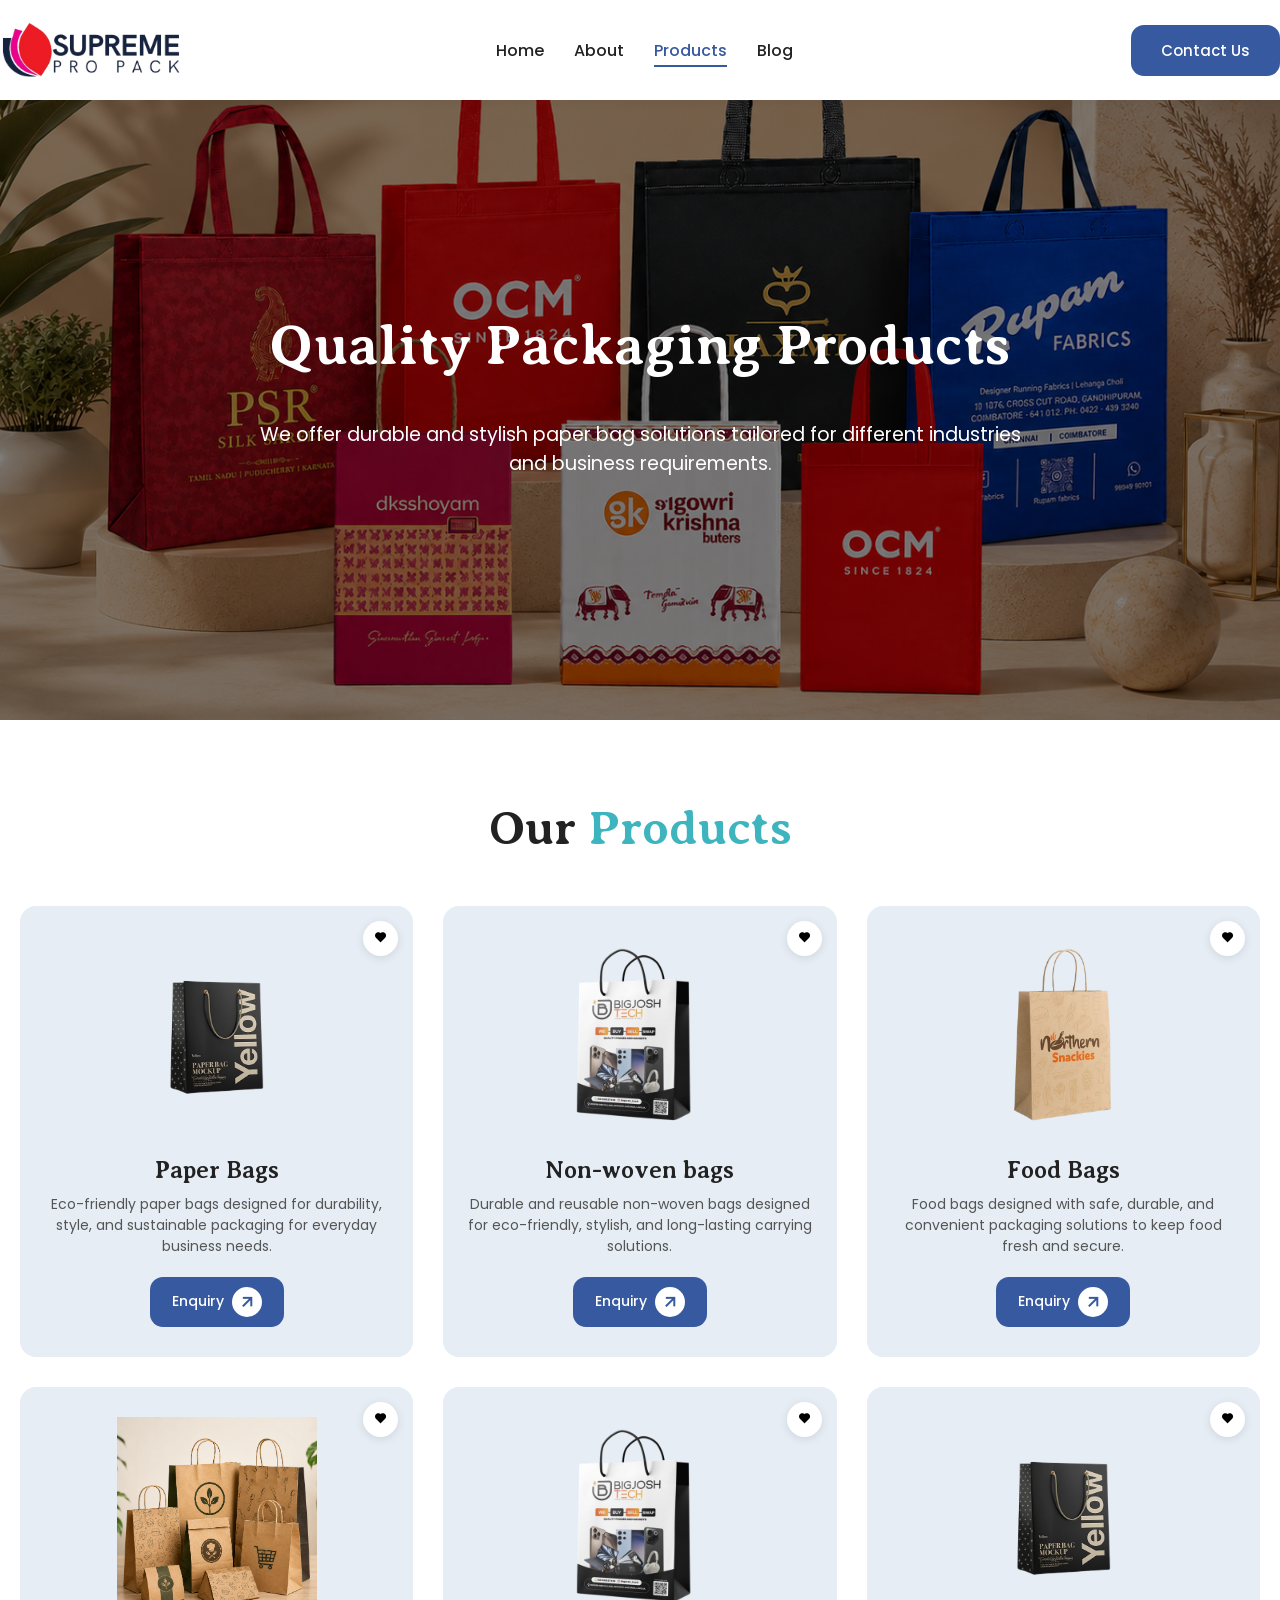
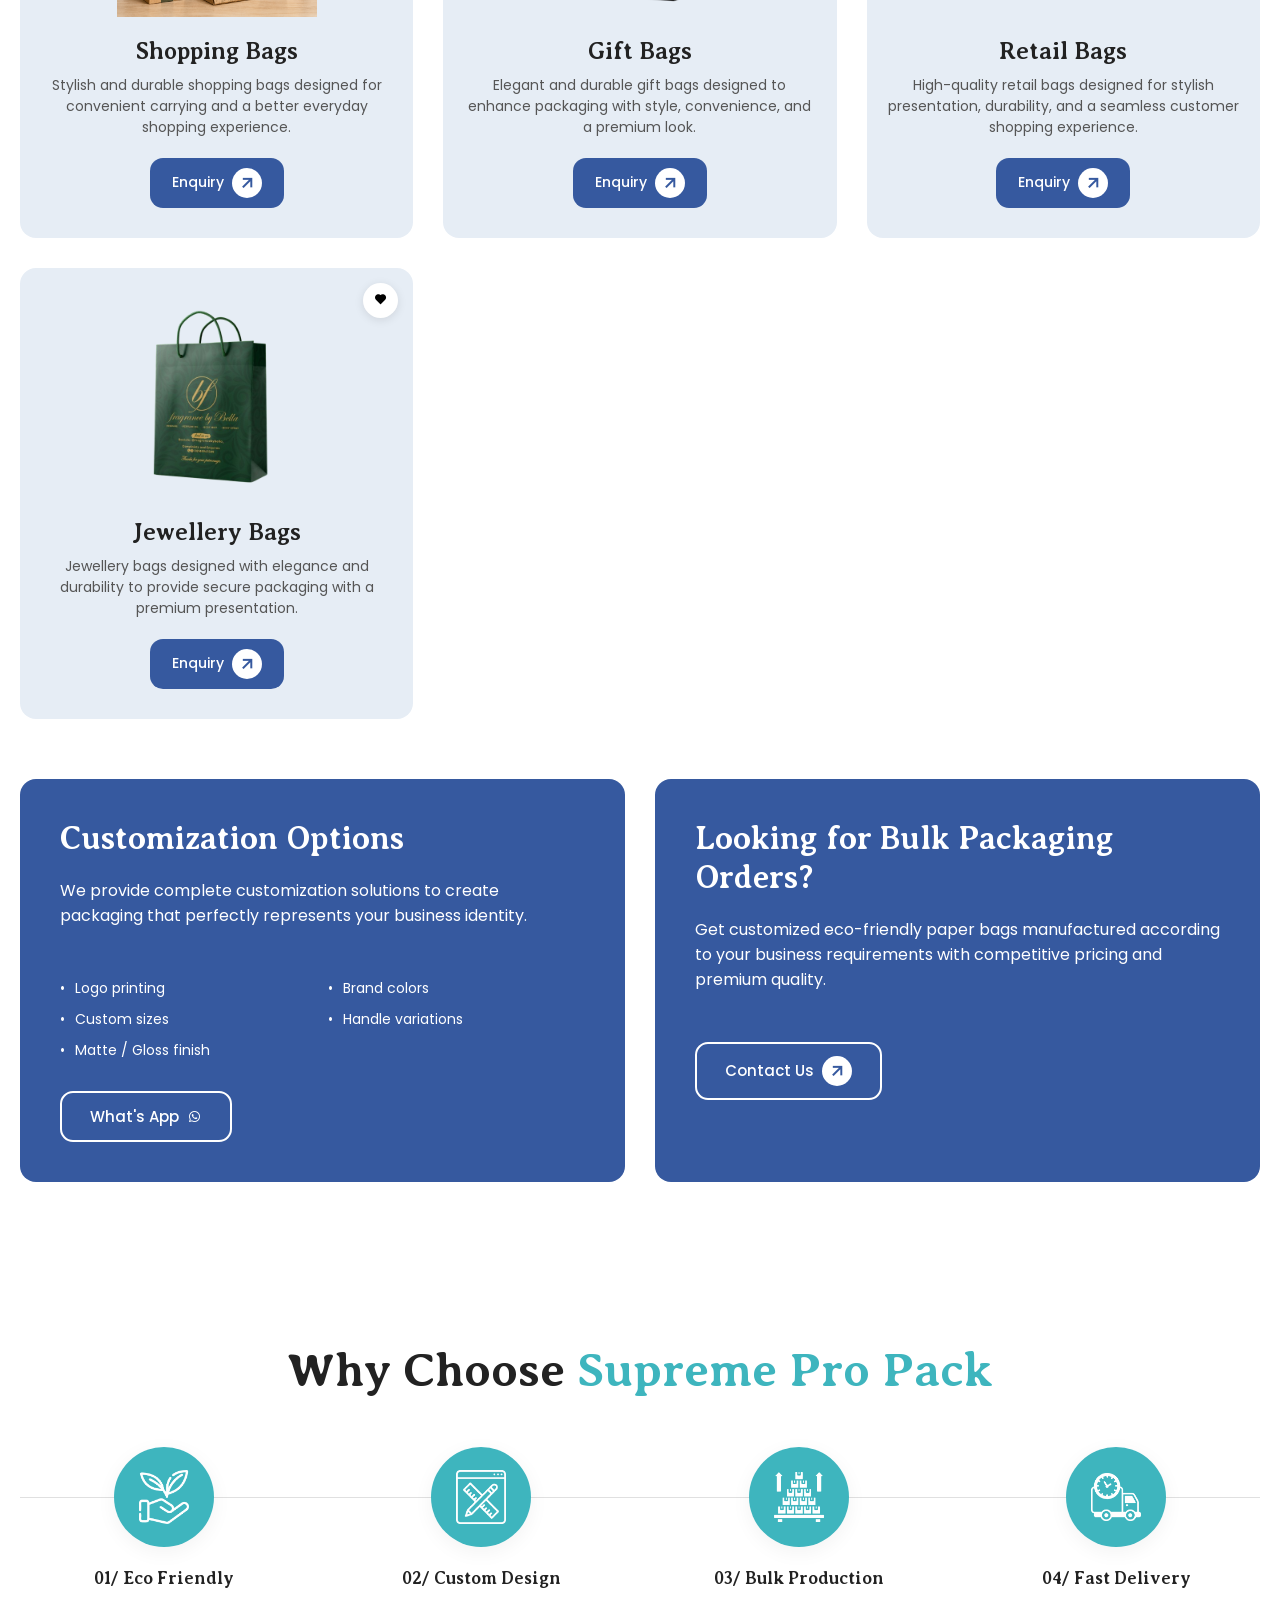
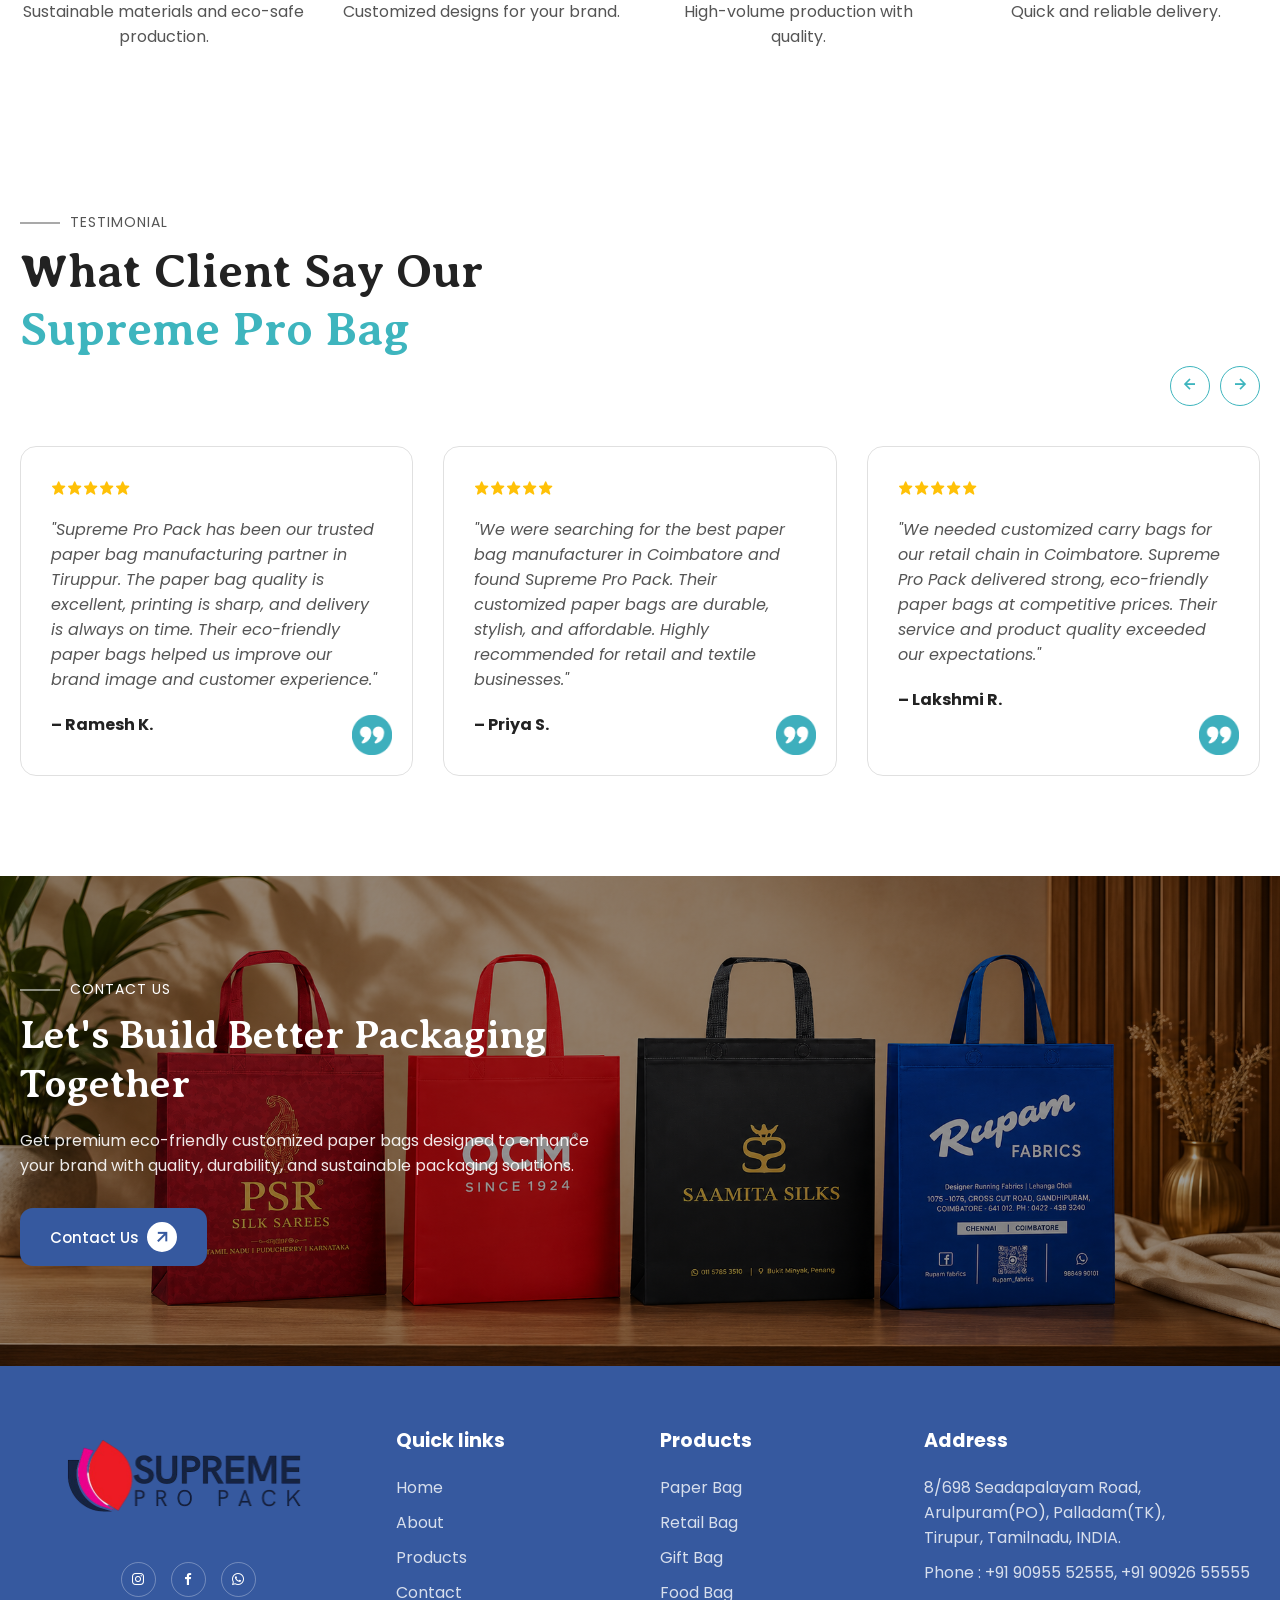
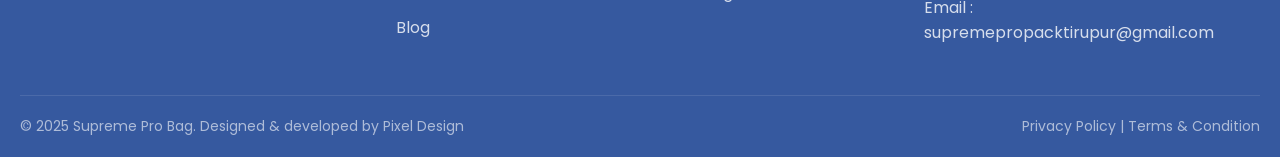
<file: products.html>
<!DOCTYPE html>
<html lang="en">
<head>
    <meta charset="UTF-8">
    <meta name="viewport" content="width=device-width, initial-scale=1.0">
    <meta name="description" content="Supreme Pro Pack - Quality Packaging Products">
    <title>Supreme Pro Pack | Products</title>
    
    <!-- Google Fonts -->
    <link rel="preconnect" href="https://fonts.googleapis.com">
    <link rel="preconnect" href="https://fonts.gstatic.com" crossorigin>
    <link href="https://fonts.googleapis.com/css2?family=Averia+Serif+Libre:ital,wght@0,300;0,400;0,700;1,300;1,400;1,700&family=Poppins:ital,wght@0,300;0,400;0,500;0,600;0,700;display=swap" rel="stylesheet">
    
    <!-- Swiper CSS -->
    <link rel="stylesheet" href="https://cdn.jsdelivr.net/npm/swiper@11/swiper-bundle.min.css" />
    
    <!-- BoxIcons for icons -->
    <link href='https://unpkg.com/boxicons@2.1.4/css/boxicons.min.css' rel='stylesheet'>
    
    <!-- Global CSS -->
    <link rel="stylesheet" href="css/style.css">
</head>
<body>
    <!-- Header -->
    <header class="header">
        <div class="container header__inner">
            <a href="index.html" class="logo">
                <img src="assets/img/new/supreme-logo.png" alt="Supreme Pro Pack">
            </a>
            
            <nav class="nav">
                <ul class="nav__list">
                    <li><a href="index.html" class="nav__link">Home</a></li>
                    <li><a href="about.html" class="nav__link">About</a></li>
                    <li><a href="products.html" class="nav__link active">Products</a></li>
                    <li><a href="#" class="nav__link">Blog</a></li>
                    <li><a class="nav__link nav__list_mb" href="contact.html">Contact</a></li>
                </ul>
            </nav>
            
            <a href="contact.html" class="btn btn--primary header__btn">Contact Us</a>
            
            <button class="mobile-toggle" aria-label="Toggle menu">
                <i class='bx bx-menu'></i>
            </button>
        </div>
    </header>

    <main>
        <!-- Page Header -->
        <section class="page-header bg-product-header">
            <div class="container">
                <h1 class="page-header__title">Quality Packaging Products</h1>
                <p class="page-header__subtitle mt-40">We offer durable and stylish paper bag solutions tailored for different industries<br>and business requirements.</p>
            </div>
        </section>

        <!-- Products Section -->
        <section class="products section-padding">
            <div class="container">
                <div class="section-heading section-heading--center">
                    <h2 class="section-title">Our <span class="text-secondary">Products</span></h2>
                </div>
                
                <div class="products-grid">
                    <!-- Product 1 -->
                    <div class="product-card">
                        <button class="wishlist-btn"><i class='bx bxs-heart' class='bx bxs-heart icon-heart'></i></button>
                        <div class="product-card__img">
                            <img src="assets/img/home-page/paper-bag.png" alt="Paper Bags">
                        </div>
                        <h3 class="product-card__title">Paper Bags</h3>
                        <p class="product-card__desc">Eco-friendly paper bags designed for durability, style, and sustainable packaging for everyday business needs.</p>
                        <a href="product-detail-paper-bags.html" class="btn btn--primary btn--sm">Enquiry <i class='bx bx-right-arrow-alt'></i></a>
                    </div>
                    
                    <!-- Product 3 -->
                    <div class="product-card">
                        <button class="wishlist-btn"><i class='bx bxs-heart' class='bx bxs-heart icon-heart'></i></button>
                        <div class="product-card__img">
                            <img src="assets/img/home-page/retail-bag.png" alt="Retail Bags">
                        </div>
                        <h3 class="product-card__title">Non-woven bags</h3>
                        <p class="product-card__desc">Durable and reusable non-woven bags designed for eco-friendly, stylish, and long-lasting carrying solutions.</p>
                        <a href="product-detail-non-woven-bags.html" class="btn btn--primary btn--sm">Enquiry <i class='bx bx-right-arrow-alt'></i></a>
                    </div>
                    
                    <!-- Product 2 -->
                    <!-- <div class="product-card">
                        <button class="wishlist-btn"><i class='bx bxs-heart' class='bx bxs-heart icon-heart'></i></button>
                        <div class="product-card__img">
                            <img src="assets/img/home-page/event-bag.png" alt="Event Bags">
                        </div>
                        <h3 class="product-card__title">Event Bags</h3>
                        <p class="product-card__desc">Stylish and durable shopping bags designed for convenient carrying and a better everyday shopping experience.</p>
                        <a href="product-detail.html" class="btn btn--primary btn--sm">Enquiry <i class='bx bx-right-arrow-alt'></i></a>
                    </div> -->
                    
                    <!-- Product 4 -->
                    <div class="product-card">
                        <button class="wishlist-btn"><i class='bx bxs-heart' class='bx bxs-heart icon-heart'></i></button>
                        <div class="product-card__img">
                            <img src="assets/img/home-page/our-process.png" alt="Food Bags">
                        </div>
                        <h3 class="product-card__title">Food Bags</h3>
                        <p class="product-card__desc">Food bags designed with safe, durable, and convenient packaging solutions to keep food fresh and secure.</p>
                        <a href="product-detail-food-bags.html" class="btn btn--primary btn--sm">Enquiry <i class='bx bx-right-arrow-alt'></i></a>
                    </div>
                    
                    <!-- Product 5 -->
                    <div class="product-card">
                        <button class="wishlist-btn"><i class='bx bxs-heart' class='bx bxs-heart icon-heart'></i></button>
                        <div class="product-card__img">
                            <img src="assets/img/about-us/Subtract.png" alt="Shopping Bags" class="img-shopping-bag">
                        </div>
                        <h3 class="product-card__title">Shopping Bags</h3>
                        <p class="product-card__desc">Stylish and durable shopping bags designed for convenient carrying and a better everyday shopping experience.</p>
                        <a href="product-detail-shopping-bags.html" class="btn btn--primary btn--sm">Enquiry <i class='bx bx-right-arrow-alt'></i></a>
                    </div>
                    
                    <!-- Product 6 -->
                    <div class="product-card">
                        <button class="wishlist-btn"><i class='bx bxs-heart' class='bx bxs-heart icon-heart'></i></button>
                        <div class="product-card__img">
                            <img src="assets/img/home-page/retail-bag.png" alt="Gift Bags">
                        </div>
                        <h3 class="product-card__title">Gift Bags</h3>
                        <p class="product-card__desc">Elegant and durable gift bags designed to enhance packaging with style, convenience, and a premium look.</p>
                        <a href="product-detail-gift-bags.html" class="btn btn--primary btn--sm">Enquiry <i class='bx bx-right-arrow-alt'></i></a>
                    </div>
                    
                    <!-- Product 7 -->
                    <div class="product-card">
                        <button class="wishlist-btn"><i class='bx bxs-heart' class='bx bxs-heart icon-heart'></i></button>
                        <div class="product-card__img">
                            <img src="assets/img/home-page/paper-bag.png" alt="Cake Bags">
                        </div>
                        <h3 class="product-card__title">Retail Bags</h3>
                        <p class="product-card__desc">High-quality retail bags designed for stylish presentation, durability, and a seamless customer shopping experience.</p>
                        <a href="product-detail-retail-bags.html" class="btn btn--primary btn--sm">Enquiry <i class='bx bx-right-arrow-alt'></i></a>
                    </div>
                    
                    <!-- Product 8 -->
                    <div class="product-card">
                        <button class="wishlist-btn"><i class='bx bxs-heart' class='bx bxs-heart icon-heart'></i></button>
                        <div class="product-card__img">
                            <img src="assets/img/home-page/event-bag.png" alt="Jewellery Bags">
                        </div>
                        <!-- <div class="product-card__dots">
                            <span class="product-card__dot active"></span>
                            <span class="product-card__dot"></span>
                            <span class="product-card__dot"></span>
                        </div> -->
                        <h3 class="product-card__title">Jewellery Bags</h3>
                        <p class="product-card__desc">Jewellery bags designed with elegance and durability to provide secure packaging with a premium presentation.</p>
                        <a href="product-detail-jewellery-bags.html" class="btn btn--primary btn--sm">Enquiry <i class='bx bx-right-arrow-alt'></i></a>
                    </div>
                    
                    <!-- Product 9 -->
                    <!-- <div class="product-card">
                        <button class="wishlist-btn"><i class='bx bxs-heart' class='bx bxs-heart icon-heart'></i></button>
                        <div class="product-card__img">
                            <img src="assets/img/home-page/retail-bag.png" alt="Textile Bags">
                        </div>
                        <h3 class="product-card__title">textile bags</h3>
                        <p class="product-card__desc"></p>
                        <a href="product-detail.html" class="btn btn--primary btn--sm">Enquiry <i class='bx bx-right-arrow-alt'></i></a>
                    </div> -->
                </div>

                <!-- Promotional Banners -->
                <div class="promo-banners">
                    <!-- Banner 1 -->
                    <div class="promo-banner">
                        <div class="promo-banner__content">
                            <h3 class="promo-banner__title">Customization Options</h3>
                            <p class="mb-50 text-white" class="mb-50 text-white opacity-90">We provide complete customization solutions to create packaging that perfectly represents your business identity.</p>
                            <ul class="promo-banner__list">
                                <li>Logo printing</li>
                                <li>Brand colors</li>
                                <li>Custom sizes</li>
                                <li>Handle variations</li>
                                <li>Matte / Gloss finish</li>
                            </ul>
                            <a href="https://wa.me/9092655555" target="_blank" class="btn btn--outline-light">What's App <i class='bx bxl-whatsapp'></i></a>
                        </div>
                        <!-- <div class="promo-banner__img">
                            <img src="assets/img/home-page/hero-banner.png" alt="">
                        </div> -->
                    </div>
                    
                    <!-- Banner 2 -->
                    <div class="promo-banner">
                        <div class="promo-banner__content">
                            <h3 class="promo-banner__title">Looking for Bulk Packaging Orders?</h3>
                            <p class="mb-50 text-white" class="mb-50 text-white opacity-90">Get customized eco-friendly paper bags manufactured according to your business requirements with competitive pricing and premium quality.</p>
                            <a href="contact.html" class="btn btn--outline-light">Contact Us <i class='bx bx-right-arrow-alt'></i></a>
                        </div>
                        <!-- <div class="promo-banner__img">
                            <img src="assets/img/home-page/home-about-sec.png" alt="">
                        </div> -->
                    </div>
                </div>
            </div>
        </section>

        <!-- Why Choose Section -->
        <section class="why-choose section-padding">
            <div class="container">
                <div class="section-heading section-heading--center">
                    <h2 class="section-title">Why Choose <span class="text-secondary">Supreme Pro Pack</span></h2>
                </div>
                
                <div class="features-grid">
                    <div class="feature-item">
                        <div class="feature-item__icon">
                            <img src="assets/img/home-page/eco-friendly.png" alt="Eco Friendly">
                        </div>
                        <h4 class="feature-item__title">01/ Eco Friendly</h4>
                        <p class="feature-item__text">Sustainable materials and eco-safe production.</p>
                    </div>
                    <div class="feature-item">
                        <div class="feature-item__icon">
                            <img src="assets/img/home-page/custom-design.png" alt="Custom Design">
                        </div>
                        <h4 class="feature-item__title">02/ Custom Design</h4>
                        <p class="feature-item__text">Customized designs for your brand.</p>
                    </div>
                    <div class="feature-item">
                        <div class="feature-item__icon">
                            <img src="assets/img/home-page/bulk-production.png" alt="Bulk Production">
                        </div>
                        <h4 class="feature-item__title">03/ Bulk Production</h4>
                        <p class="feature-item__text">High-volume production with quality.</p>
                    </div>
                    <div class="feature-item">
                        <div class="feature-item__icon">
                            <img src="assets/img/home-page/fast-delivery.png" alt="Fast Delivery">
                        </div>
                        <h4 class="feature-item__title">04/ Fast Delivery</h4>
                        <p class="feature-item__text">Quick and reliable delivery.</p>
                    </div>
                </div>
            </div>
        </section>

        <!-- Testimonial Section -->
        <section class="testimonial section-padding">
            <div class="container">
                <div class="testimonial__header">
                    <div class="section-heading">
                        <span class="section-subtitle">Testimonial</span>
                        <h2 class="section-title">What Client Say Our<br><span class="text-secondary">Supreme Pro Bag</span></h2>
                    </div>
                    <div class="testimonial__nav">
                        <button class="swiper-button-prev-testi"><i class='bx bx-left-arrow-alt'></i></button>
                        <button class="swiper-button-next-testi"><i class='bx bx-right-arrow-alt'></i></button>
                    </div>
                </div>
                
                <div class="swiper testimonial-swiper">
                    <div class="swiper-wrapper">
                        <!-- Slide 1 -->
                        <div class="swiper-slide">
                            <div class="testimonial-card">
                                <div class="testimonial-card__stars">
                                    <i class='bx bxs-star'></i><i class='bx bxs-star'></i><i class='bx bxs-star'></i><i class='bx bxs-star'></i><i class='bx bxs-star'></i>
                                </div>
                                <p class="testimonial-card__text">"Supreme Pro Pack has been our trusted paper bag manufacturing partner in Tiruppur. The paper bag quality is excellent, printing is sharp, and delivery is always on time. Their eco-friendly paper bags helped us improve our brand image and customer experience."</p>
                                <h4 class="testimonial-card__name">– Ramesh K.</h4>
                                <img src="assets/img/home-page/quotes-img.png" alt="Quote" class="testimonial-card__quote">
                            </div>
                        </div>
                        <!-- Slide 2 -->
                        <div class="swiper-slide">
                            <div class="testimonial-card">
                                <div class="testimonial-card__stars">
                                    <i class='bx bxs-star'></i><i class='bx bxs-star'></i><i class='bx bxs-star'></i><i class='bx bxs-star'></i><i class='bx bxs-star'></i>
                                </div>
                                <p class="testimonial-card__text">"We were searching for the best paper bag manufacturer in Coimbatore and found Supreme Pro Pack. Their customized paper bags are durable, stylish, and affordable. Highly recommended for retail and textile businesses."</p>
                                <h4 class="testimonial-card__name">– Priya S.</h4>
                                <img src="assets/img/home-page/quotes-img.png" alt="Quote" class="testimonial-card__quote">
                            </div>
                        </div>
                        <!-- Slide 3 -->
                        <div class="swiper-slide">
                            <div class="testimonial-card">
                                <div class="testimonial-card__stars">
                                    <i class='bx bxs-star'></i><i class='bx bxs-star'></i><i class='bx bxs-star'></i><i class='bx bxs-star'></i><i class='bx bxs-star'></i>
                                </div>
                                <p class="testimonial-card__text">"We needed customized carry bags for our retail chain in Coimbatore. Supreme Pro Pack delivered strong, eco-friendly paper bags at competitive prices. Their service and product quality exceeded our expectations."</p>
                                <h4 class="testimonial-card__name">– Lakshmi R.</h4>
                                <img src="assets/img/home-page/quotes-img.png" alt="Quote" class="testimonial-card__quote">
                            </div>
                        </div>
                        <!-- Slide 4 -->
                        <div class="swiper-slide">
                            <div class="testimonial-card">
                                <div class="testimonial-card__stars">
                                    <i class='bx bxs-star'></i><i class='bx bxs-star'></i><i class='bx bxs-star'></i><i class='bx bxs-star'></i><i class='bx bxs-star'></i>
                                </div>
                                <p class="testimonial-card__text">"Professional service and excellent finishing quality. Supreme Pro Pack has become our first choice for branded paper bags in Tiruppur. The bags are durable and perfect for our business needs."</p>
                                <h4 class="testimonial-card__name">– Karthik V.</h4>
                                <img src="assets/img/home-page/quotes-img.png" alt="Quote" class="testimonial-card__quote">
                            </div>
                        </div>
                        <!-- Slide 4 -->
                        <div class="swiper-slide">
                            <div class="testimonial-card">
                                <div class="testimonial-card__stars">
                                    <i class='bx bxs-star'></i><i class='bx bxs-star'></i><i class='bx bxs-star'></i><i class='bx bxs-star'></i><i class='bx bxs-star'></i>
                                </div>
                                <p class="testimonial-card__text">"Supreme Pro Pack offers high-quality customized paper bags with quick turnaround time. We appreciate their commitment to eco-friendly packaging solutions for businesses in Coimbatore."</p>
                                <h4 class="testimonial-card__name">– Divya N.</h4>
                                <img src="assets/img/home-page/quotes-img.png" alt="Quote" class="testimonial-card__quote">
                            </div>
                        </div>
                    </div>
                </div>
            </div>
        </section>

        <!-- CTA / Pre-Footer Section -->
        <section class="cta bg-cta">
            <div class="container cta__inner">
                <div class="cta__content">
                    <span class="section-subtitle section-subtitle--light">Contact Us</span>
                    <h2 class="cta__title">Let's Build Better Packaging Together</h2>
                    <p class="cta__text">Get premium eco-friendly customized paper bags designed to enhance your brand with quality, durability, and sustainable packaging solutions.</p>
                    <a href="contact.html" class="btn btn--primary">Contact Us <i class='bx bx-right-arrow-alt'></i></a>
                </div>
            </div>
        </section>

    </main>

    <!-- Footer -->
    <footer class="footer">
        <div class="container footer__top">
            <div class="footer__col">
                <a href="index.html" class="footer__logo">
                    <img src="assets/img/new/supreme-logo.png" alt="Supreme Pro Pack">
                </a>
                <div class="footer__socials">
                    <a href="#"><i class='bx bxl-instagram'></i></a>
                    <a href="#"><i class='bx bxl-facebook'></i></a>
                    <a href="https://wa.me/9092655555" target="_blank"><i class='bx bxl-whatsapp'></i></a>
                </div>
            </div>
            
            <div class="footer__col">
                <h4 class="footer__title">Quick links</h4>
                <ul class="footer__links">
                    <li><a href="index.html">Home</a></li>
                    <li><a href="about.html">About</a></li>
                    <li><a href="products.html">Products</a></li>
                    <li><a href="contact.html">Contact</a></li>
                    <li><a href="#">Blog</a></li>
                </ul>
            </div>
            
                        <div class="footer__col">
                <h4 class="footer__title">Products</h4>
                <ul class="footer__links">
                    <li><a href="product-detail-paper-bags.html">Paper Bag</a></li>
                    <li><a href="product-detail-retail-bags.html">Retail Bag</a></li>
                    <li><a href="product-detail-gift-bags.html">Gift Bag</a></li>
                    <li><a href="product-detail-food-bags.html">Food Bag</a></li>
                </ul>
            </div>
            
            <div class="footer__col">
                <h4 class="footer__title">Address</h4>
                <p class="footer__address">8/698 Seadapalayam Road,<br>Arulpuram(PO), Palladam(TK),<br>Tirupur, Tamilnadu, INDIA.</p>
                <p class="footer__contact">Phone : +91 90955 52555, +91 90926 55555</p>
                <p class="footer__contact">Email : supremepropacktirupur@gmail.com</p>
            </div>
        </div>
        
        <div class="container">
            <div class="footer__bottom">
                <p>&copy; 2025 Supreme Pro Bag. Designed & developed by Pixel Design</p>
                <div class="footer__bottom-links">
                    <a href="#">Privacy Policy</a> | <a href="#">Terms & Condition</a>
                </div>
            </div>
        </div>
    </footer>

    <!-- Swiper JS -->
    <script src="https://cdn.jsdelivr.net/npm/swiper@11/swiper-bundle.min.js"></script>
    
    <!-- Custom JS -->
    <script src="js/app.js"></script>
</body>
</html>
</file>
<file: css/style.css>
@import url('https://fonts.googleapis.com/css2?family=Averia+Serif+Libre:ital,wght@0,300;0,400;0,700;1,300;1,400;1,700&family=Poppins:ital,wght@0,100;0,200;0,300;0,400;0,500;0,600;0,700;0,800;0,900;1,100;1,200;1,300;1,400;1,500;1,600;1,700;1,800;1,900&display=swap');

/* --- CSS Variables --- */
:root {
    /* Brand Colors */
    --color-primary: #36599F;
    /* Blue */
    --color-secondary: #3eb5be;
    /* Teal */
    --color-white: #ffffff;
    --color-text: #555555;
    --color-heading: #222222;
    --color-bg-light: #f5f8fa;
    --color-border: #e0e0e0;

    /* Typography */
    --font-heading: 'Averia Serif Libre', serif;
    --font-body: 'Poppins', sans-serif;

    --transition: all 0.3s ease;
    --border-radius: 16px;
    --box-shadow: 0 10px 30px rgba(0, 0, 0, 0.08);
}

/* --- Base Styles (Mobile-First) --- */
* {
    margin: 0;
    padding: 0;
    box-sizing: border-box;
}

html {
    scroll-behavior: smooth;
}

body {
    font-family: var(--font-body);
    background-color: var(--color-white);
    color: var(--color-text);
    font-size: 16px;
    overflow-x: hidden;
}

h1,
h2,
h3,
h4,
h5,
h6 {
    font-family: var(--font-heading);
    color: var(--color-heading);
    margin-bottom: 0.5rem;
    font-weight: 700;
}

a {
    text-decoration: none;
    color: inherit;
    transition: var(--transition);
}

ul {
    list-style: none;
}

img {
    max-width: 100%;
    height: auto;
    display: block;
}

.container {
    width: 100%;
    max-width: 1350px;
    margin: 0 auto;
    padding: 0 20px;
}

.section-padding {
    padding: 80px 0;
}

/* Utilities */
.text-secondary {
    color: var(--color-secondary);
}

.text-white {
    color: var(--color-white);
}

.bg-primary {
    background-color: var(--color-primary);
    color: var(--color-white);
}

.bg-primary h1,
.bg-primary h2,
.bg-primary h3,
.bg-primary h4 {
    color: var(--color-white);
}

.fw-light {
    font-weight: 400;
}

.text-center {
    text-align: center;
}

.mt-40 {
    margin-top: 40px;
}

.mb-50 {
    margin-bottom: 50px;
}

/* Section Headings */
.section-heading {
    margin-bottom: 40px;
}

.section-heading--center {
    text-align: center;
    display: flex;
    flex-direction: column;
    align-items: center;
}

.section-subtitle {
    font-family: var(--font-body);
    font-size: 14px;
    text-transform: uppercase;
    letter-spacing: 1px;
    color: var(--color-text);
    display: inline-block;
    margin-bottom: 10px;
    position: relative;
    padding-left: 50px;
}

.section-subtitle::before {
    content: '';
    position: absolute;
    left: 0;
    top: 50%;
    transform: translateY(-50%);
    width: 40px;
    height: 1px;
    background-color: var(--color-text);
}

.section-subtitle--light {
    color: var(--color-white);
}

.section-subtitle--light::before {
    background-color: var(--color-white);
}

.section-title {
    font-size: 1.8rem;
    line-height: 1.2;
}

.section-heading--light .section-title {
    color: var(--color-white);
}

/* Buttons */
.btn {
    display: inline-flex;
    align-items: center;
    justify-content: center;
    gap: 8px;
    padding: 12px 28px;
    border-radius: 13px;
    font-family: var(--font-body);
    font-weight: 500;
    font-size: 15px;
    cursor: pointer;
    border: 2px solid transparent;
    transition: var(--transition);
}

.btn .bx.bx-right-arrow-alt {
    background-color: #fff;
    font-size: 24px;
    padding: 3px;
    color: var(--color-primary);
    border-radius: 50%;
    transform: rotate(-45deg);
    transition: all 0.2s ease;
}

.btn:hover .bx.bx-right-arrow-alt {
    transform: rotate(0deg);
}

.btn--primary {
    background-color: var(--color-primary);
    color: var(--color-white);
}

.btn--primary:hover {
    background-color: #2a4785;
    color: var(--color-white);
    transform: translateY(-2px);
}

.btn--outline-light {
    background-color: transparent;
    border-color: var(--color-white);
    color: var(--color-white);
}

.btn--outline-light:hover {
    background-color: var(--color-white);
    color: var(--color-primary);
}


/* --- Header --- */
.header {
    position: fixed;
    top: 0;
    left: 0;
    width: 100%;
    background-color: var(--color-white);
    box-shadow: 0 2px 10px rgba(0, 0, 0, 0.05);
    z-index: 1000;
    padding: 15px 0;
}

.header__inner {
    display: flex;
    align-items: center;
    justify-content: space-between;
}

.logo img {
    height: 40px;
}

.nav {
    position: fixed;
    top: 0;
    left: 0;
    width: 100%;
    height: 100vh;
    background-color: var(--color-white);
    z-index: 99;
    display: flex;
    align-items: center;
    justify-content: center;
    opacity: 0;
    visibility: hidden;
    transition: opacity 0.3s ease, visibility 0.3s ease;
}

.nav.active {
    opacity: 1;
    visibility: visible;
}

.nav .nav__list {
    flex-direction: column;
    gap: 30px;
    text-align: center;
}

.nav__list {
    display: flex;
    gap: 30px;
}

.nav__link {
    font-weight: 500;
    color: var(--color-heading);
    position: relative;
    font-size: 1.8rem;
}

.nav__link:hover,
.nav__link.active {
    color: var(--color-primary);
}

.nav__link.active::after {
    content: '';
    position: absolute;
    bottom: -5px;
    left: 0;
    width: 100%;
    height: 2px;
    background-color: var(--color-primary);
}

.header__btn {
    display: none;
}

.mobile-toggle {
    display: block;
    background: none;
    border: none;
    font-size: 32px;
    color: var(--color-heading);
    cursor: pointer;
    width: 40px;
    height: 40px;
    position: relative;
    z-index: 100;
}

.mobile-toggle i {
    display: block;
    transition: transform 0.3s ease;
}

.mobile-toggle i.bx-x {
    transform: rotate(180deg);
}

/* --- Hero Section --- */
.hero {
    padding: 150px 0 80px;
    background-size: cover;
    background-position: center;
    background-repeat: no-repeat;
    min-height: 100vh;
    display: flex;
    align-items: center;
    background-image: url('../assets/img/home-page/hero-banner.png');
    background-color: #0003;
    background-blend-mode: color;
}

.hero__content {
    max-width: 800px;
}

.hero__title {
    font-size: 2rem;
    color: var(--color-white);
    margin-bottom: 20px;
}

.hero__subtitle {
    color: rgba(255, 255, 255, 0.9);
    font-size: 1.1rem;
    margin-bottom: 30px;
}

/* --- About Section --- */
.about__inner {
    display: grid;
    grid-template-columns: 1fr;
    gap: 40px;
    align-items: center;
}

.about__image-wrapper {
    position: relative;
    border-radius: var(--border-radius);
    overflow: hidden;
}

.about__img {
    width: 100%;
    border-radius: var(--border-radius);
    aspect-ratio: 10 / 11;
    object-fit: cover;
    object-position: center;
}

.about__badge {
    position: absolute;
    bottom: 20px;
    right: 20px;
    background-color: var(--color-secondary);
    color: var(--color-white);
    padding: 20px;
    border-radius: 12px;
    text-align: center;
    box-shadow: 0 10px 20px rgba(62, 181, 190, 0.3);
}

.badge__number {
    display: block;
    font-size: 2.5rem;
    font-weight: 700;
    font-family: var(--font-heading);
    line-height: 1;
}

.badge__text {
    font-size: 14px;
    font-weight: 500;
}

.about__text {
    margin-bottom: 30px;
}

/* --- Collections Section --- */
.collections__grid {
    display: grid;
    grid-template-columns: 1fr;
    gap: 30px;
}

.collection-card {
    background-color: var(--color-white);
    border-radius: var(--border-radius);
    padding: 20px;
    color: var(--color-text);
    position: relative;
    transition: var(--transition);
    display: flex;
    flex-direction: column;
}

.collection-card > a {
    align-self: center;
}

.collection-card:hover {
    transform: translateY(-5px);
    box-shadow: var(--box-shadow);
}

.collection-card__img-wrap {
    background-color: var(--color-bg-light);
    border-radius: var(--border-radius);
    padding: 30px;
    margin-bottom: 20px;
    position: relative;
    display: flex;
    justify-content: center;
    align-items: center;
    height: 250px;
}

.collection-card__img-wrap img {
    max-height: 100%;
    object-fit: contain;
}

.wishlist-btn {
    position: absolute;
    top: 15px;
    right: 15px;
    width: 35px;
    height: 35px;
    border-radius: 50%;
    background-color: var(--color-white);
    border: none;
    display: flex;
    align-items: center;
    justify-content: center;
    box-shadow: 0 2px 10px rgba(0, 0, 0, 0.1);
    cursor: pointer;
}

.collection-card__content h3 {
    color: var(--color-heading);
    margin-bottom: 10px;
}

.collection-card__content p {
    font-size: 14px;
    margin-bottom: 20px;
}

.collection-card__link {
    position: absolute;
    bottom: -20px;
    right: 30px;
    width: 50px;
    height: 50px;
    background-color: var(--color-white);
    border-radius: 50%;
    display: flex;
    align-items: center;
    justify-content: center;
    color: var(--color-primary);
    font-size: 24px;
    box-shadow: 0 5px 15px rgba(0, 0, 0, 0.1);
}

.collection-card__link:hover {
    background-color: var(--color-primary);
    color: var(--color-white);
}

/* --- Why Choose Section --- */
.features-grid {
    display: grid;
    grid-template-columns: 1fr;
    gap: 30px;
    position: relative;
}

.features-grid::before {
    content: '';
    position: absolute;
    top: 50px;
    left: 0;
    width: 100%;
    height: 1px;
    background-color: var(--color-border);
    z-index: -1;
    display: none;
    /* Hidden on mobile */
}

.feature-item {
    text-align: center;
}

.feature-item__icon {
    width: 100px;
    height: 100px;
    margin: 0 auto 20px;
    background-color: var(--color-secondary);
    border-radius: 50%;
    display: flex;
    align-items: center;
    justify-content: center;
    box-shadow: 0 5px 20px rgba(0, 0, 0, 0.05);
}

.feature-item__icon img {
    width: 50px;
}

.feature-item__title {
    font-size: 1.1rem;
    margin-bottom: 10px;
}

/* --- Our Process Section --- */
.process__layout {
    display: grid;
    grid-template-columns: 1fr;
    gap: 40px;
    align-items: center;
}

.process-step {
    display: flex;
    gap: 20px;
    margin-bottom: 30px;
}

.process-step__number {
    width: 50px;
    height: 50px;
    background-color: var(--color-white);
    color: var(--color-primary);
    font-family: var(--font-heading);
    font-size: 24px;
    font-weight: 700;
    display: flex;
    align-items: center;
    justify-content: center;
    border-radius: 10px;
    flex-shrink: 0;
}

.process-step__content h3 {
    margin-bottom: 10px;
    font-size: 2rem;
}

.process-step__content p {
    font-size: 14px;
    color: rgba(255, 255, 255, 0.8);
}

.process__img {
    margin: 0 auto;
}

/* --- Clients Section --- */
.clients__grid {
    display: flex;
    flex-wrap: wrap;
    justify-content: center;
    gap: 30px;
    align-items: center;
}

.client-logo {
    flex: 0 0 calc(50% - 15px);
    display: flex;
    justify-content: center;
}

.client-logo img {
    max-height: 60px;
    filter: grayscale(100%);
    opacity: 0.6;
    transition: var(--transition);
}

.client-logo:hover img {
    filter: grayscale(0);
    opacity: 1;
}

/* --- Gallery Section --- */
.gallery__img {
    width: 100%;
    height: 100%;
    object-fit: cover;
    aspect-ratio: 1/1;
    display: block;
}

/* --- Testimonial Section --- */
.testimonial__header {
    display: flex;
    flex-direction: column;
    margin-bottom: 40px;
}

.testimonial__nav {
    display: flex;
    gap: 10px;
    margin-top: 20px;
}

.testimonial__nav button {
    width: 40px;
    height: 40px;
    border-radius: 50%;
    border: 1px solid var(--color-secondary);
    background: transparent;
    color: var(--color-secondary);
    font-size: 20px;
    cursor: pointer;
    transition: var(--transition);
}

.testimonial__nav button:hover {
    background: var(--color-secondary);
    color: var(--color-white);
}

.testimonial-card {
    border: 1px solid var(--color-border);
    border-radius: var(--border-radius);
    padding: 30px;
    position: relative;
    height: 100%;
}

.testimonial-card__stars {
    color: #ffc107;
    margin-bottom: 15px;
}

.testimonial-card__text {
    font-style: italic;
    margin-bottom: 20px;
}

.testimonial-card__name {
    font-family: var(--font-body);
}

.testimonial-card__quote {
    position: absolute;
    bottom: 20px;
    right: 20px;
    width: 40px;
}

/* --- CTA Section --- */
.cta {
    background-size: cover;
    background-position: center;
    color: var(--color-white);
    padding: 100px 0;
    background-image: url('../assets/img/new/Mobile\ view\ contact\ footer\ banner.png');
    background-color: #0006;
    background-blend-mode: color;
}

.cta__content {
    max-width: 600px;
}

.cta__title {
    color: var(--color-white);
    font-size: 2.5rem;
    margin-bottom: 20px;
}

.cta__text {
    margin-bottom: 30px;
    color: rgba(255, 255, 255, 0.9);
}

/* --- Footer --- */
.footer {
    background-color: var(--color-primary);
    color: var(--color-white);
    padding-top: 60px;
}

.footer__col:nth-child(1) {
    display: flex;
    flex-direction: column;
    align-items: center;
    gap: 1rem;
}

.footer__col:nth-child(1)>a {
    width: 80%;
}

.footer__top {
    display: grid;
    grid-template-columns: 1fr;
    gap: 40px;
    margin-bottom: 40px;
}

.footer__logo {
    display: inline-block;
    margin-bottom: 20px;
    padding: 10px;
    border-radius: 8px;
}

.footer__socials {
    display: flex;
    gap: 15px;
}

.footer__socials a {
    width: 35px;
    height: 35px;
    border-radius: 50%;
    border: 1px solid rgba(255, 255, 255, 0.3);
    display: flex;
    align-items: center;
    justify-content: center;
    color: var(--color-white);
}

.footer__socials a:hover {
    background-color: var(--color-secondary);
    border-color: var(--color-secondary);
}

.footer__title {
    color: var(--color-white);
    margin-bottom: 20px;
    font-family: var(--font-body);
    font-size: 1.2rem;
}

.footer__links li {
    margin-bottom: 10px;
}

.footer__links a {
    color: rgba(255, 255, 255, 0.8);
}

.footer__links a:hover {
    color: var(--color-secondary);
}

.footer__address,
.footer__contact {
    color: rgba(255, 255, 255, 0.8);
    margin-bottom: 10px;
}

.footer__bottom {
    border-top: 1px solid rgba(255, 255, 255, 0.1);
    padding: 20px 0;
    display: flex;
    flex-direction: column;
    align-items: center;
    text-align: center;
    gap: 10px;
    font-size: 14px;
    color: rgba(255, 255, 255, 0.6);
}

.footer__bottom-links a {
    color: rgba(255, 255, 255, 0.6);
}

/* --- Page Header Banner --- */
.page-header {
    padding: 180px 0 100px;
    background-size: cover;
    background-position: center;
    background-repeat: no-repeat;
    text-align: center;
    color: var(--color-white);
    position: relative;
    background-image: url('../assets/img/home-page/home-about-sec.png');
    min-height: 80vh;
    margin: auto;
    display: flex;
    justify-content: center;
    align-items: center;
}

.page-header::before {
    content: '';
    position: absolute;
    top: 0;
    left: 0;
    right: 0;
    bottom: 0;
    background: rgba(0, 0, 0, 0.5);
    z-index: 1;
}

.page-header .container {
    position: relative;
    z-index: 2;
}

.page-header__subtitle {
    font-family: var(--font-body);
    font-size: 1.2rem;
    margin-bottom: 10px;
    display: block;
}

.page-header__title {
    font-size: 2rem;
    color: var(--color-white);
}

/* --- About Intro Section --- */
.about-intro__grid {
    display: grid;
    grid-template-columns: 1fr;
    gap: 30px;
}

.about-intro__left img {
    width: 100%;
    border-radius: var(--border-radius);
}

.about-intro__right {
    display: flex;
    flex-direction: column;
    gap: 30px;
}

.about-intro__box {
    background-color: #e6edf5;
    padding: 40px;
    border-radius: var(--border-radius);
    text-align: center;
}

.about-intro__box p {
    color: var(--color-text);
    margin-bottom: 15px;
}

.about-intro__box h3 {
    font-size: 1.8rem;
    color: var(--color-heading);
}

.about-intro__collage img {
    width: 100%;
    border-radius: var(--border-radius);
}

/* --- Stats Section --- */
.stats {
    background-color: var(--color-primary);
    color: var(--color-white);
    padding: 60px 0;
}

.stats__grid {
    display: grid;
    grid-template-columns: repeat(2, 1fr);
    gap: 30px;
    text-align: center;
}

.stat-item__number {
    font-family: var(--font-heading);
    font-size: 3rem;
    font-weight: 700;
    margin-bottom: 10px;
    line-height: 1;
}

.stat-item__text {
    font-size: 14px;
    opacity: 0.9;
}

/* --- Mission & Vision --- */
.mission-vision__grid {
    display: grid;
    grid-template-columns: 1fr;
    gap: 50px;
    align-items: center;
}

.mission-vision__img img {
    width: 100%;
    border-radius: var(--border-radius);
    aspect-ratio: 10 / 11;
    object-fit: cover;
    object-position: center;
}

.mv-block {
    margin-bottom: 40px;
}

.mv-block:last-child {
    margin-bottom: 0;
}

.mv-block h3 {
    font-size: 2.5rem;
    margin-bottom: 15px;
}

/* --- Video Section --- */
.video-section {
    position: relative;
    padding: 150px 0;
    background-size: cover;
    background-position: center;
    background-attachment: fixed;
    display: flex;
    justify-content: center;
    align-items: center;
}

.video-section::before {
    content: '';
    position: absolute;
    top: 0;
    left: 0;
    right: 0;
    bottom: 0;
    background: rgba(0, 0, 0, 0.3);
}

.play-btn {
    position: relative;
    width: 80px;
    height: 80px;
    background-color: var(--color-white);
    border-radius: 50%;
    display: flex;
    justify-content: center;
    align-items: center;
    color: var(--color-primary);
    font-size: 40px;
    text-decoration: none;
    z-index: 2;
    transition: var(--transition);
}

.play-btn:hover {
    transform: scale(1.1);
}

/* --- What We Offer --- */
.offer__grid {
    display: grid;
    grid-template-columns: 1fr;
    gap: 50px;
    align-items: center;
}

.offer__list {
    display: grid;
    grid-template-columns: 1fr;
    gap: 20px;
}

.offer__item {
    display: flex;
    align-items: center;
    gap: 15px;
    font-family: var(--font-heading);
    font-size: 1.2rem;
    font-weight: 700;
    color: var(--color-heading);
}

.offer__item img {
    width: 24px;
    height: 24px;
}

.offer__img img {
    width: 100%;
    border-radius: var(--border-radius);
    aspect-ratio: 10 / 11;
    object-fit: cover;
    object-position: center;
}

/* --- Products Page specific --- */
.products-grid {
    display: grid;
    grid-template-columns: 1fr;
    gap: 30px;
}

.product-card {
    background-color: #e6edf5;
    border-radius: var(--border-radius);
    padding: 30px 20px;
    text-align: center;
    position: relative;
    transition: var(--transition);
}

.product-card:hover {
    transform: translateY(-5px);
    box-shadow: var(--box-shadow);
}

.product-card__img {
    height: 200px;
    margin: 0 auto 20px;
    display: flex;
    align-items: center;
    justify-content: center;
}

.product-card__img img {
    max-height: 100%;
}

.product-card__dots {
    display: flex;
    justify-content: center;
    gap: 5px;
    margin-bottom: 20px;
}

.product-card__dot {
    width: 10px;
    height: 10px;
    border-radius: 50%;
    border: 1px solid var(--color-primary);
}

.product-card__dot.active {
    background-color: var(--color-secondary);
    border-color: var(--color-secondary);
}

.product-card__title {
    font-size: 1.5rem;
    margin-bottom: 10px;
}

.product-card__desc {
    font-size: 14px;
    margin-bottom: 20px;
}

.btn--sm {
    padding: 8px 20px;
    font-size: 14px;
}

/* Promotional Banners */
.promo-banners {
    display: grid;
    grid-template-columns: 1fr;
    gap: 30px;
    margin-top: 60px;
}


.promo-banner {
    background-color: var(--color-primary);
    color: var(--color-white);
    border-radius: var(--border-radius);
    display: flex;
    position: relative;
    overflow: hidden;
    flex-wrap: wrap;
    /* padding-bottom: 60vw; */
}

.promo-banner__img {
    position: absolute;
    top: 100%;
    right: 100%;
    transform: translate(83%, -40%);
    width: 150%;
    aspect-ratio: 1/1;
    background-color: #e05252;
    border-radius: 50%;
    overflow: hidden;
}

.promo-banner__img img {
    width: 100%;
    height: 100%;
    object-fit: cover;
    object-position: top;
}

.promo-banner__content {
    position: relative;
    z-index: 2;
    width: 100%;
    padding: 40px;
}

.promo-banner__title {
    color: var(--color-white);
    font-size: 2rem;
    margin-bottom: 20px;
}

.promo-banner__list {
    margin-bottom: 30px;
    display: grid;
    grid-template-columns: 1fr 1fr;
    gap: 10px;
}

.promo-banner__list li {
    font-size: 14px;
    position: relative;
    padding-left: 15px;
}

.promo-banner__list li::before {
    content: '•';
    position: absolute;
    left: 0;
}

/* --- Product Detail Page --- */
.product-detail__grid {
    display: grid;
    grid-template-columns: 1fr;
    gap: 40px;
}

.product-gallery {
    display: flex;
    flex-direction: column-reverse;
    gap: 20px;
}

.product-gallery__thumbnails {
    display: flex;
    gap: 15px;
    justify-content: center;
}

.product-gallery__thumb {
    width: 80px;
    height: 80px;
    background-color: #e6edf5;
    border-radius: var(--border-radius);
    padding: 10px;
    cursor: pointer;
    border: 2px solid transparent;
    transition: var(--transition);
}

.product-gallery__thumb.active,
.product-gallery__thumb:hover {
    border-color: var(--color-primary);
}

.product-gallery__thumb img {
    width: 100%;
    height: 100%;
    object-fit: contain;
}

.product-gallery__main {
    background-color: #e6edf5;
    border-radius: var(--border-radius);
    padding: 40px;
    position: relative;
    display: flex;
    justify-content: center;
    align-items: center;
    min-height: 350px;
}

.product-gallery__main img {
    max-height: 350px;
    object-fit: contain;
}

.product-info__title {
    font-size: 2.5rem;
    margin-bottom: 15px;
}

.product-info__desc {
    margin-bottom: 30px;
    font-size: 1.1rem;
    color: var(--color-text);
}

.enquiry-form {
    display: flex;
    flex-direction: column;
    gap: 15px;
}

.form-row {
    display: grid;
    grid-template-columns: 1fr;
    gap: 15px;
}

.form-control {
    width: 100%;
    padding: 15px 20px;
    border: none;
    background-color: #e6edf5;
    border-radius: 10px;
    font-family: var(--font-body);
    font-size: 14px;
    color: var(--color-text);
    outline: none;
    transition: var(--transition);
}

.form-control:focus {
    box-shadow: 0 0 0 2px var(--color-primary);
}

.select-wrapper {
    position: relative;
}

select.form-control {
    appearance: none;
    background-image: url("data:image/svg+xml;charset=US-ASCII,%3Csvg%20xmlns%3D%22http%3A%2F%2Fwww.w3.org%2F2000%2Fsvg%22%20width%3D%22292.4%22%20height%3D%22292.4%22%3E%3Cpath%20fill%3D%22%2336599F%22%20d%3D%22M287%2069.4a17.6%2017.6%200%200%200-13-5.4H18.4c-5%200-9.3%201.8-12.9%205.4A17.6%2017.6%200%200%200%200%2082.2c0%205%201.8%209.3%205.4%2012.9l128%20127.9c3.6%203.6%207.8%205.4%2012.8%205.4s9.2-1.8%2012.8-5.4L287%2095c3.5-3.5%205.4-7.8%205.4-12.8%200-5-1.9-9.2-5.5-12.8z%22%2F%3E%3C%2Fsvg%3E");
    background-repeat: no-repeat;
    background-position: right 20px top 50%;
    background-size: 12px auto;
}

.enquiry-form button {
    align-self: flex-start;
    margin-top: 10px;
}

/* --- Contact Page --- */
.contact-hero {
    background-color: var(--color-primary);
    padding: 160px 0 80px;
    text-align: center;
    color: var(--color-white);
}

.contact-hero__title {
    font-size: 3.5rem;
    color: var(--color-white);
}

.contact-cards {
    display: grid;
    grid-template-columns: 1fr;
    gap: 30px;
    margin-top: 40px;
}

.contact-card {
    background-color: var(--color-white);
    border: 1px solid var(--color-border);
    border-radius: var(--border-radius);
    padding: 40px 20px;
    text-align: center;
    transition: var(--transition);
}

.contact-card:hover {
    box-shadow: var(--box-shadow);
    transform: translateY(-5px);
}

.contact-card__icon {
    font-size: 40px;
    color: var(--color-heading);
    margin-bottom: 20px;
}

.contact-card__icon .bx {
    border-radius: 50%;
    padding: 0.7rem;
    line-height: 1;
    border: 1px solid var(--color-border);
    box-shadow: var(--box-shadow);
}

.contact-card h4 {
    font-size: 1.2rem;
    margin-bottom: 15px;
}

.contact-layout {
    display: flex;
    flex-direction: column;
    gap: 40px;
}

.contact-map img,
.contact-map iframe {
    width: 100%;
    height: 100%;
    min-height: 400px;
    object-fit: cover;
    border: none;
    border-radius: var(--border-radius);
}

.contact-form-wrapper {
    background-color: var(--color-white);
    border: 1px solid var(--color-border);
    border-radius: var(--border-radius);
    padding: 40px;
}

.contact-form-wrapper h3 {
    margin-bottom: 30px;
    font-size: 1.8rem;
}

/* --- Inline Styles Replacement --- */
.bg-about-header {
    background-image: url('../assets/img/new/about\ banner\ image.png');
}

.bg-video-section {
    background-image: url('../assets/img/about-us/ChatGPT%20Image%20May%2012,%202026,%2010_54_38%20AM%201.png');
}

.pt-0 {
    padding-top: 0 !important;
}

.bg-hero {
    background-image: url('../assets/img/home-page/hero-banner.png');
}

.icon-heart {
    color: #e05252;
}

.bg-cta {
    background-image: linear-gradient(rgba(0, 0, 0, 0.6), rgba(0, 0, 0, 0.6)), url('../assets/img/home-page/home-about-sec.png');
}

.page-header.bg-product-header {
    background-image: url('../assets/img/new/product-page-banner.png');
}

.img-shopping-bag {
    max-height: 150px;
    object-fit: contain;
}

.bg-promo-1 {
    background-image: linear-gradient(to right, rgba(54, 89, 159, 1) 50%, rgba(54, 89, 159, 0.8)), url('../assets/img/about-us/Frame%201.png');
    background-size: cover;
    background-position: right;
}

.bg-promo-2 {
    background-image: linear-gradient(to right, rgba(54, 89, 159, 1) 50%, rgba(54, 89, 159, 0.8)), url('../assets/img/about-us/Subtract_2.png');
    background-size: cover;
    background-position: right;
}

.opacity-90 {
    opacity: 0.9;
}

/* --- Media Queries (Tablet & Desktop) --- */
@media (min-width: 768px) {
    .section-title {
        font-size: 3rem;
    }

    .header__inner {
        padding: 5px 0;
    }

    .mobile-toggle {
        display: none;
    }

    .logo img {
        height: 60px;
    }

    .nav {
        position: static;
        height: auto;
        background-color: transparent;
        z-index: auto;
        display: block;
        opacity: 1;
        visibility: visible;
        width: unset;
    }

    .nav .nav__list {
        flex-direction: row;
        gap: 30px;
    }

    .nav__link {
        font-size: 1rem;
    }

    .nav__list_mb {
        display: none;
    }

    .header__btn {
        display: inline-flex;
    }

    .about__inner {
        grid-template-columns: 1fr 1fr;
    }

    .collections__grid {
        grid-template-columns: repeat(2, 1fr);
    }

    .features-grid {
        grid-template-columns: repeat(2, 1fr);
    }

    .clients__grid {
        gap: 40px;
    }

    .client-logo {
        flex: 0 0 calc(25% - 30px);
    }



    .testimonial__header {
        flex-direction: row;
        justify-content: space-between;
        align-items: flex-end;
    }

    .testimonial__nav {
        margin-top: 0;
    }

    .footer__top {
        grid-template-columns: repeat(2, 1fr);
    }

    .footer__bottom {
        flex-direction: row;
        justify-content: space-between;
    }

    /* About Page Queries */
    .about-intro__grid {
        grid-template-columns: 1fr 1fr;
        align-items: center;
    }

    .mission-vision__grid {
        grid-template-columns: 1fr 1fr;
    }

    .offer__grid {
        grid-template-columns: 1fr 1fr;
    }

    .offer__list {
        grid-template-columns: 1fr 1fr;
    }

    /* Products Page Queries */
    .products-grid {
        grid-template-columns: repeat(2, 1fr);
    }

    /* Contact Page Queries */
    .contact-cards {
        grid-template-columns: repeat(3, 1fr);
    }
}

@media (min-width: 992px) {
    .hero__title {
        font-size: 4rem;
    }

    .cta {
        background-image: url('../assets/img/new/banner\ image.png');
    }

    .collections__grid {
        grid-template-columns: repeat(3, 1fr);
    }

    .features-grid {
        grid-template-columns: repeat(4, 1fr);
    }

    .features-grid::before {
        display: block;
    }

    .process__layout {
        grid-template-columns: 1fr 1fr 1fr;
    }

    .client-logo {
        flex: 0 0 auto;
    }

    .footer__top {
        grid-template-columns: 1.5fr 1fr 1fr 1.5fr;
    }

    /* About Page Queries */
    .stats__grid {
        grid-template-columns: repeat(4, 1fr);
    }

    /* Products Page Queries */
    .products-grid {
        grid-template-columns: repeat(3, 1fr);
    }

    .promo-banners {
        grid-template-columns: 1fr 1fr;
    }

    .promo-banner {
        padding-bottom: 0;
    }

    .promo-banner__img {
        top: 100%;
        left: 100%;
        transform: translate(-25%, -75%);
    }

    .promo-banner__img img {
        object-position: right center;
    }

    /* .promo-banner__content {
        max-width: 60%;
    } */

    /* Product Detail Page Queries */
    .product-detail__grid {
        grid-template-columns: 1fr 1fr;
        gap: 60px;
        align-items: start;
    }

    .product-gallery {
        flex-direction: row;
    }

    .product-gallery__thumbnails {
        flex-direction: column;
        justify-content: flex-start;
    }

    .product-gallery__thumb {
        width: 100px;
        height: 100px;
    }

    .form-row {
        grid-template-columns: 1fr 1fr;
    }

    /* Contact Page Queries */
    .contact-layout {
        flex-direction: row;
    }

    .contact-map {
        width: calc(50% - 20px);
    }

    .contact-form-wrapper {
        width: calc(50% - 20px);
    }

    .page-header__title {
        font-size: 3.5rem;
    }
}

/* --- Swiper Overrides --- */
.testimonial-swiper {
    padding-bottom: 20px;
}

.testimonial-swiper .swiper-wrapper {
    align-items: stretch;
}

.testimonial-swiper .swiper-slide {
    height: unset;
}
</file>
